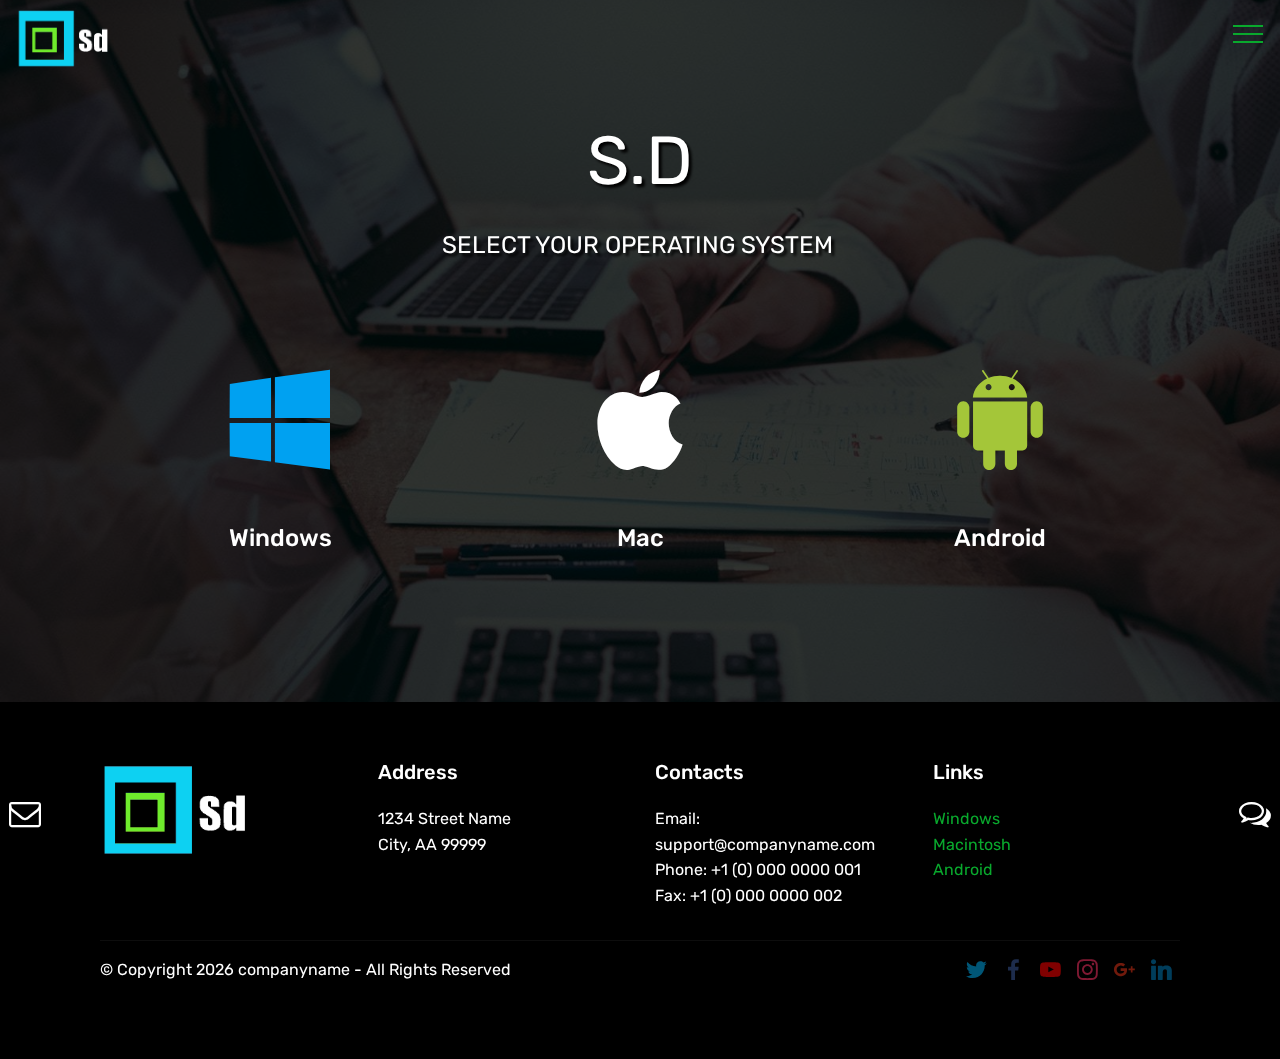
<file: index.html>
<!DOCTYPE html>
<html lang="en">
<head>
  <!-- Site made with Mobirise Website Builder v4.2.3, https://mobirise.com -->
  <meta charset="UTF-8">
  <meta http-equiv="X-UA-Compatible" content="IE=edge">
  <meta name="generator" content="Mobirise v4.2.3, mobirise.com">
  <meta name="viewport" content="width=device-width, initial-scale=1">
  <link rel="shortcut icon" href="assets/images/logo-422x272.png" type="image/x-icon">
  <meta name="description" content="">
  <title>Home</title>
  <link rel="stylesheet" href="assets/web/assets/mobirise-icons/mobirise-icons.css">
  <link rel="stylesheet" href="assets/font-awesome/css/font-awesome.min.css">
  <link rel="stylesheet" href="assets/mobirise/css/icon-bar.css">
  <link rel="stylesheet" href="assets/tether/tether.min.css">
  <link rel="stylesheet" href="assets/bootstrap/css/bootstrap.min.css">
  <link rel="stylesheet" href="assets/bootstrap/css/bootstrap-grid.min.css">
  <link rel="stylesheet" href="assets/bootstrap/css/bootstrap-reboot.min.css">
  <link rel="stylesheet" href="assets/socicon/css/styles.css">
  <link rel="stylesheet" href="assets/animate.css/animate.min.css">
  <link rel="stylesheet" href="assets/dropdown/css/style.css">
  <link rel="stylesheet" href="assets/theme/css/style.css">
  <link rel="stylesheet" href="assets/mobirise/css/mbr-additional.css" type="text/css">
  <style>
  .pb-3{text-shadow: 3px 3px 3px #000000;/* FF3.5+, Opera 9+, Saf1+, Chrome, IE10 */}
  #form1-1w{display:none;}
  .btn-primary {
    box-shadow: 0 2px 5px 0 rgba(0, 0, 0, 0.6), 0 2px 10px 0 rgba(0, 0, 0, 0.5);
  }
  </style>
</head>
<body>
<section class="menu cid-qtNk8YxMb2" once="menu" id="menu1-g" data-rv-view="500">
    <!--Start of navigation-->
    <nav class="navbar navbar-expand beta-menu navbar-dropdown align-items-center navbar-fixed-top collapsed bg-color transparent">
        <button class="navbar-toggler navbar-toggler-right" type="button" data-toggle="collapse" data-target="#navbarSupportedContent" aria-controls="navbarSupportedContent" aria-expanded="false" aria-label="Toggle navigation">
            <div class="hamburger">
                <span></span>
                <span></span>
                <span></span>
                <span></span>
            </div>
        </button>
        <div class="menu-logo">
            <div class="navbar-brand">
                <span class="navbar-logo">
                    <a href="index.html">
                         <img src="assets/images/logo-422x272.png" alt="logo" title="" media-simple="true" style="height: 3.8rem;">
                    </a>
                </span>

            </div>
        </div>
        <div class="collapse navbar-collapse" id="navbarSupportedContent">
            <ul class="navbar-nav nav-dropdown" data-app-modern-menu="true">
			    <li class="nav-item">
                    <a class="nav-link link text-white display-7" href="index.html">
                    HOME
					</a>
                </li>
                <li class="nav-item">
                    <a class="nav-link link text-white display-7" href="">
                    ABOUT US
					</a>
                </li>
				<li class="nav-item dropdown">
				    <a class="nav-link link text-white display-7" href="windows.html" data-toggle="dropdown-submenu" aria-expanded="false">
					DOWNLOADS
					</a>
					<div class="dropdown-menu">
					<a class="text-white dropdown-item display-7" href="windows.html">
					<span class="socicon socicon-windows mbr-iconfont mbr-iconfont-btn" style="color: rgb(0, 161, 241);">
					</span>WINDOWS
					</a>
					<a class="text-white dropdown-item display-7" href="mac.html" aria-expanded="false">
					<span class="socicon socicon-apple mbr-iconfont mbr-iconfont-btn">
					</span>MAC</a>
					<a class="text-white dropdown-item display-7" href="android.html" aria-expanded="false">
					<span class="socicon socicon-android mbr-iconfont mbr-iconfont-btn" style="color: rgb(164, 198, 57);">
					</span>ANDROID</a>
					</div>
				</li>
			</ul>
            <div class="navbar-buttons mbr-section-btn">
			        <a class="btn btn-sm btn-primary display-4 register" href="register.html">
			           <span class="mbri-user mbr-iconfont mbr-iconfont-btn">
			           </span>REGISTER</a>
			        <a class="btn btn-sm btn-primary display-4 login" href="login.html" >
			           <span class="mbri-lock mbr-iconfont mbr-iconfont-btn">
			           </span>LOGIN
                    </a>
			</div>
        </div>
    </nav>
</section><!--End of navigation-->


<!--Header section with icons start here-->
<section class="header12 cid-qtT2keyDug mbr-parallax-background" id="header12-s" data-rv-view="497">
    <div class="mbr-overlay" style="opacity: 0.8; background-color: rgb(0, 0, 0);"></div>
    <div class="container  ">
            <div class="media-container">
                <div class="col-md-12 align-center">
                    <h1 class="mbr-section-title pb-3 mbr-white mbr-bold mbr-fonts-style display-1"><span style="font-weight: normal;">S.D</span></h1>
                    <p class="mbr-text pb-3 mbr-white mbr-fonts-style display-5">SELECT YOUR OPERATING SYSTEM&nbsp;</p>


                    <div class="icons-media-container mbr-white">
                        <div class="card col-12 col-md-6 col-lg-4">
                            <div class="icon-block">
                            <a href="windows.html">
                                <span class="mbr-iconfont socicon-windows socicon" style="font-size: 100px; color: rgb(0, 161, 241);" media-simple="true"></span>
                            </a>
                            </div>
                            <h5 class="mbr-fonts-style display-5">Windows</h5>
                        </div>

                        <div class="card col-12 col-md-6 col-lg-4">
                            <div class="icon-block">
                                <a href="mac.html">
                                    <span class="mbr-iconfont socicon-apple socicon" style="font-size: 100px;" media-simple="true"></span>
                                </a>
                            </div>
                            <h5 class="mbr-fonts-style display-5">Mac</h5>
                        </div>

                        <div class="card col-12 col-md-6 col-lg-4">
                            <div class="icon-block">
                                <a href="android.html">
                                    <span class="mbr-iconfont socicon-android socicon" style="font-size: 100px; color: rgb(164, 198, 57);" media-simple="true"></span>
                                </a>
                            </div>
                            <h5 class="mbr-fonts-style display-5">Android</h5>
                        </div>


                    </div>
                </div>
            </div>
    </div>
</section><!--Header section ends here-->
<div class="icon-bar-chat">
   <a href="javascript:void(0)" class="active"><i class="fa fa-comments-o"></i></a>
</div>

<div class="icon-bar-contact">
   <a href="#form1-1w" class="active" onclick="ShowContactForm();"><i class="fa fa-envelope-o"></i></a>
</div>

<!--Contact us section start here-->
<!--<section class="mbr-section content8 cid-qxcYKEKZ7b" id="content8-1h" data-rv-view="502">
    <div class="container">
        <div class="media-container-row title">
            <div class="col-12 col-md-8">
                <div class="mbr-section-btn align-center">
				<a class="btn btn-primary display-4" id="contactForm" href="#form1-1w" onclick="ShowContactForm();">
				<span class="socicon socicon-mail mbr-iconfont mbr-iconfont-btn">
				</span>CONTACT US</a>
				</div>
            </div>
        </div>
    </div>
</section>-->

<section class="mbr-section form1 cid-qxt2sngyom" id="form1-1w" data-rv-view="503">
    <div class="mbr-overlay" style="opacity: 0.7; background-color: rgb(0, 0, 0);">
    </div>
    <div class="container">
        <div class="row justify-content-center">
            <div class="title col-12 col-lg-8">

            </div>
        </div>
    </div>
    <div class="container">
        <div class="row justify-content-center">
            <div class="media-container-column col-lg-8" data-form-type="formoid">
                    <div data-form-alert="" hidden="">Thanks for filling out the form!</div>

                    <form class="mbr-form" action="" method="post" data-form-title="Mobirise Form">
					<input type="hidden" data-form-email="true" value="Z6CwLveFqrdWe+sXjG++YWFVdBclC4zcd7SFCq1+9g9+4HnWiTmYChO+G+c7eb9nnw83s6ujvsJVjMD3xcFv5K6H+hA8KxF3Ay0UrXFfOOOgAM05I9WrIUtcRy6gMKWQ">
                        <div class="row row-sm-offset">
                            <div class="col-md-4 multi-horizontal" data-for="name">
                                <div class="form-group">
                                    <label class="form-control-label mbr-fonts-style display-7" for="name-form1-1w">Name</label>
                                    <input type="text" class="form-control" name="name" data-form-field="Name" required="" id="name-form1-1w">
                                </div>
                            </div>
                            <div class="col-md-4 multi-horizontal" data-for="email">
                                <div class="form-group">
                                    <label class="form-control-label mbr-fonts-style display-7" for="email-form1-1w">Email</label>
                                    <input type="email" class="form-control" name="email" data-form-field="Email" required="" id="email-form1-1w">
                                </div>
                            </div>

                        </div>
                        <div class="form-group" data-for="message">
                            <label class="form-control-label mbr-fonts-style display-7" for="message-form1-1w">Message</label>
                            <textarea type="text" class="form-control" name="message" rows="7" data-form-field="Message" required="" id="message-form1-1w"></textarea>
                        </div>

                        <span class="input-group-btn"><button href="" type="submit" class="btn btn-primary btn-form display-4">SUBMIT</button></span>
                    </form>
            </div>
        </div>
    </div>
</section><!--Contact us button section ends here-->

<!-- footer-->
<section class="cid-qxtiBKtsIv" id="footer1-1z" data-rv-view="506">
    <div class="container">
        <div class="media-container-row content text-white">
            <div class="col-12 col-md-3">
                <div class="media-wrap">
                    <a href="index.html">
                        <img src="assets/images/logo-422x272.png" alt="Mobirise" title="" media-simple="true">
                    </a>
                </div>
            </div>
            <div class="col-12 col-md-3 mbr-fonts-style display-7">
                <h5 class="pb-3">
                    Address
                </h5>
                <p class="mbr-text">
                    1234 Street Name
                    <br>City, AA 99999
                </p>
            </div>
            <div class="col-12 col-md-3 mbr-fonts-style display-7">
                <h5 class="pb-3">
                    Contacts
                </h5>
                <p class="mbr-text">
                    Email: support@companyname.com
                    <br>Phone: +1 (0) 000 0000 001
                    <br>Fax: +1 (0) 000 0000 002
                </p>
            </div>
            <div class="col-12 col-md-3 mbr-fonts-style display-7">
                <h5 class="pb-3">
                    Links
                </h5>
                <p class="mbr-text">
                    <a class="text-primary" href="windows.html">Windows</a>
                    <br><a class="text-primary" href="mac.html">Macintosh</a>
                    <br><a class="text-primary" href="android.html">Android</a>
                </p>
            </div>
        </div>
        <div class="footer-lower">
            <div class="media-container-row">
                <div class="col-sm-12">
                    <hr>
                </div>
            </div>
            <div class="media-container-row mbr-white">
                <div class="col-sm-6 copyright">
                    <p class="mbr-text mbr-fonts-style display-7">
                        <script type="text/javascript">
                         <!--
                         document.writeln('&copy;');
                         document.writeln('Copyright');
                         document.writeln(' ');
                         document.write(new Date().getFullYear());
                         document.writeln(' ');
                         document.writeln('companyname');

                         document.writeln('-');
                         document.writeln('All Rights Reserved ');
                         //-->
                        </script>
                    </p>

                </div>
                <div class="col-md-6">
                    <div class="social-list align-right">
                        <div class="soc-item">
                            <a href="" target="_blank">
                                <span class="mbr-iconfont mbr-iconfont-social socicon-twitter socicon" style="color: rgb(0, 172, 237);" media-simple="true"></span>
                            </a>
                        </div>
                        <div class="soc-item">
                            <a href="" target="_blank">
                                <span class="mbr-iconfont mbr-iconfont-social socicon-facebook socicon" style="color: rgb(59, 89, 152);" media-simple="true"></span>
                            </a>
                        </div>
                        <div class="soc-item">
                            <a href="" target="_blank">
                                <span class="mbr-iconfont mbr-iconfont-social socicon-youtube socicon" style="color: rgb(255, 0, 0);" media-simple="true"></span>
                            </a>
                        </div>
                        <div class="soc-item">
                            <a href="" target="_blank">
                                <span class="mbr-iconfont mbr-iconfont-social socicon-instagram socicon" style="color: rgb(255, 51, 102);" media-simple="true"></span>
                            </a>
                        </div>
                        <div class="soc-item">
                            <a href="" target="_blank">
                                <span class="mbr-iconfont mbr-iconfont-social socicon-googleplus socicon" style="color: rgb(225, 53, 24);" media-simple="true"></span>
                            </a>
                        </div>
                        <div class="soc-item">
                            <a href="" target="_blank">
                                <span class="mbr-iconfont mbr-iconfont-social socicon-linkedin socicon" style="color: rgb(0, 123, 182);" media-simple="true"></span>
                            </a>
                        </div>
                    </div>
                </div>
            </div>
        </div>
    </div>
</section><!-- End of footer section-->


  <script src="assets/web/assets/jquery/jquery.min.js"></script>
  <script src="assets/popper/popper.min.js"></script>
  <script src="assets/tether/tether.min.js"></script>
  <script src="assets/bootstrap/js/bootstrap.min.js"></script>
  <script src="assets/smooth-scroll/smooth-scroll.js"></script>
  <!--<script src="assets/cookies-alert-plugin/cookies-alert-core.js"></script>
  <script src="assets/cookies-alert-plugin/cookies-alert-script.js"></script>-->
  <script src="assets/viewport-checker/jquery.viewportchecker.js"></script>
  <script src="assets/dropdown/js/script.min.js"></script>
  <script src="assets/touch-swipe/jquery.touch-swipe.min.js"></script>
  <script src="assets/jarallax/jarallax.min.js"></script>
  <script src="assets/theme/js/script.js"></script>
  <script src="assets/formoid/formoid.min.js"></script>
  <script>
 function ShowContactForm(){
    $(document).ready(function(){
		   $(".form1").slideDown("slow").delay(500);  /*This shows the form when the contact us button is clicked */
		});
	}
  </script>
  <!--
  <input name="animation" type="hidden">
  <input name="cookieData" type="hidden" data-cookie-text="We use cookies to give you the best experience. Read our <a href='privacy.html'>cookie policy</a>.">-->
  </body>
</html>
</file>
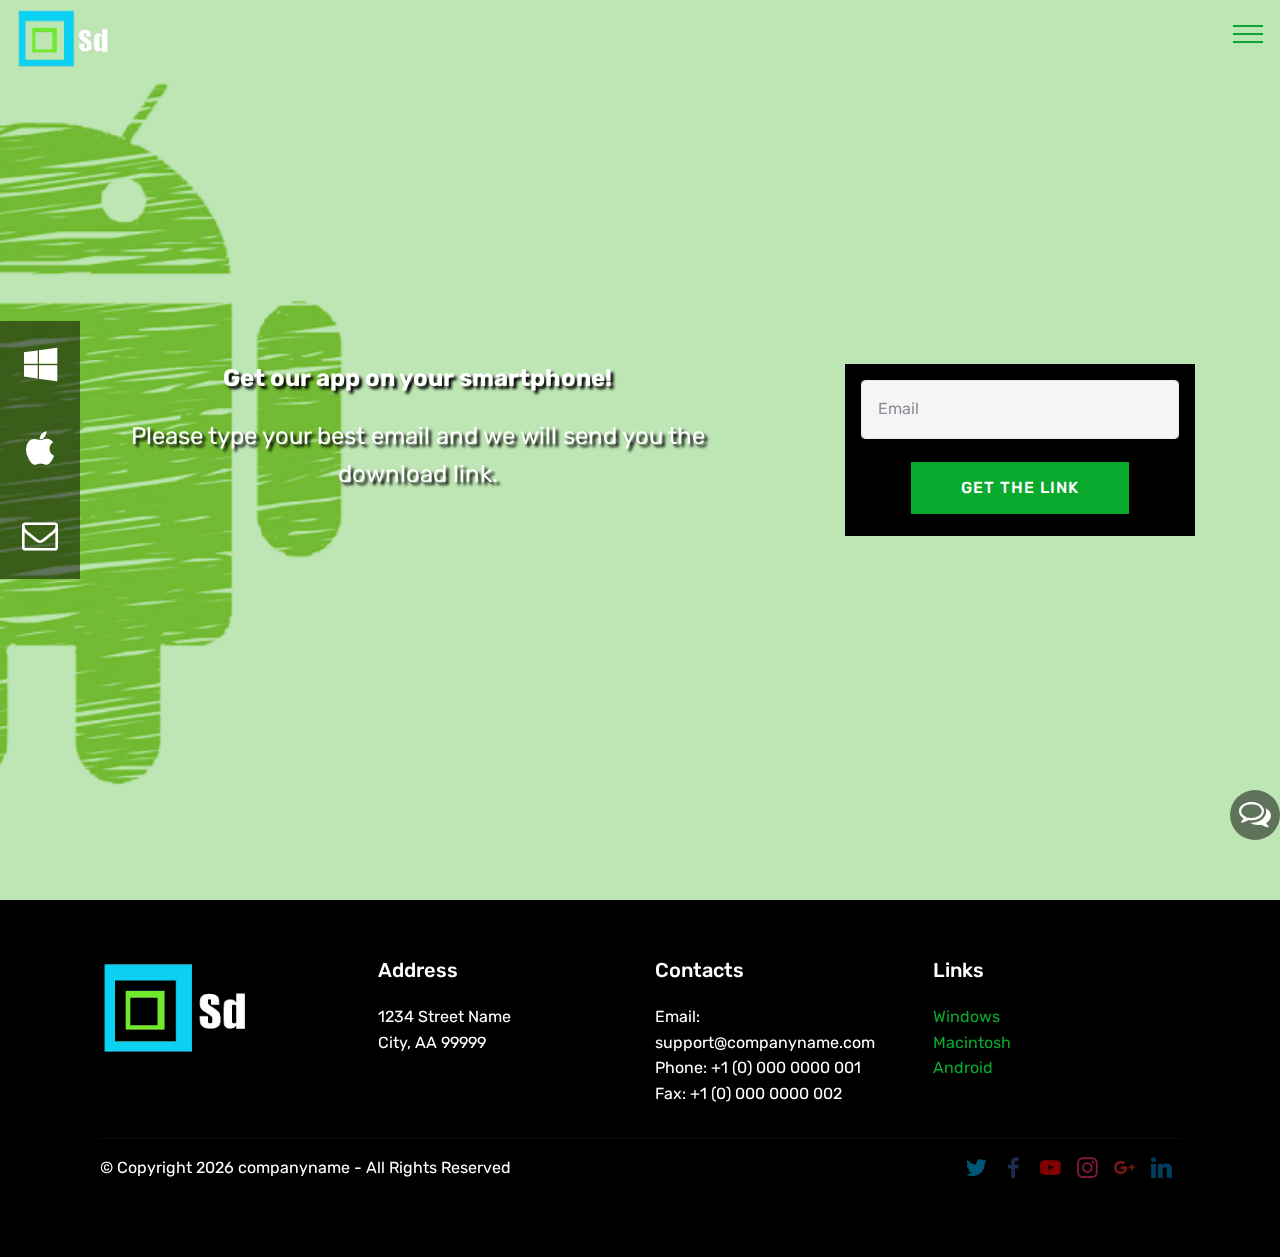
<file: android.html>
<!DOCTYPE html>
<html lang="en">
<head>
  <!-- Site made with Mobirise Website Builder v4.2.3, https://mobirise.com -->
  <meta charset="UTF-8">
  <meta http-equiv="X-UA-Compatible" content="IE=edge">
  <meta name="generator" content="Mobirise v4.2.3, mobirise.com">
  <meta name="viewport" content="width=device-width, initial-scale=1">
  <link rel="shortcut icon" href="assets/images/logo-422x272.png" type="image/x-icon">
  <meta name="description" content="">
  <title>android</title>
  <link rel="stylesheet" href="assets/web/assets/mobirise-icons/mobirise-icons.css">
  <link rel="stylesheet" href="assets/font-awesome/css/font-awesome.min.css">
  <link rel="stylesheet" href="assets/mobirise/css/icon-bar.css">
  <link rel="stylesheet" href="assets/tether/tether.min.css">
  <link rel="stylesheet" href="assets/bootstrap/css/bootstrap.min.css">
  <link rel="stylesheet" href="assets/bootstrap/css/bootstrap-grid.min.css">
  <link rel="stylesheet" href="assets/bootstrap/css/bootstrap-reboot.min.css">
  <link rel="stylesheet" href="assets/socicon/css/styles.css">
  <link rel="stylesheet" href="assets/animate.css/animate.min.css">
  <link rel="stylesheet" href="assets/dropdown/css/style.css">
  <link rel="stylesheet" href="assets/theme/css/style.css">
  <link rel="stylesheet" href="assets/mobirise/css/mbr-additional.css" type="text/css">
  <style>
  .mbr-white{text-shadow: 3px 3px 3px #000000;/* FF3.5+, Opera 9+, Saf1+, Chrome, IE10 */}
  #form1-1w{display:none;}
  @media only screen and (min-device-width: 320px) and (max-device-width: 1024px){
   .icon-bar{
       width: 100%;
       height: 100px;
       align-items: center;
       background: transparent;
       display: flex;
       position: absolute;
       right: 0;
       top: 500px;
   }
   @media only screen and (max-device-width: 768px) and (orientation:landscape){
       .icon-bar{
           display: none;
           }
       }
  </style>


</head>
<body>
<section class="menu cid-qtNk8YxMb2" once="menu" id="menu1-g" data-rv-view="500">
    <!--Start of navigation-->
    <nav class="navbar navbar-expand beta-menu navbar-dropdown align-items-center navbar-fixed-top collapsed bg-color transparent">
        <button class="navbar-toggler navbar-toggler-right" type="button" data-toggle="collapse" data-target="#navbarSupportedContent" aria-controls="navbarSupportedContent" aria-expanded="false" aria-label="Toggle navigation">
            <div class="hamburger">
                <span></span>
                <span></span>
                <span></span>
                <span></span>
            </div>
        </button>
        <div class="menu-logo">
            <div class="navbar-brand">
                <span class="navbar-logo">
                    <a href="index.html">
                         <img src="assets/images/logo-422x272.png" alt="logo" title="" media-simple="true" style="height: 3.8rem;">
                    </a>
                </span>
                
            </div>
        </div>
        <div class="collapse navbar-collapse" id="navbarSupportedContent">
            <ul class="navbar-nav nav-dropdown" data-app-modern-menu="true">
			    <li class="nav-item">
                    <a class="nav-link link text-white display-7" href="index.html">
                    HOME
					</a>
                </li>
                <li class="nav-item">
                    <a class="nav-link link text-white display-7" href="">
                    ABOUT US
					</a>
                </li>
				<li class="nav-item dropdown">
				    <a class="nav-link link text-white display-7" href="windows.html" data-toggle="dropdown-submenu" aria-expanded="false">
					DOWNLOADS
					</a>
					<div class="dropdown-menu">
					<a class="text-white dropdown-item display-7" href="windows.html">
					<span class="socicon socicon-windows mbr-iconfont mbr-iconfont-btn" style="color: rgb(0, 161, 241);">
					</span>WINDOWS
					</a>
					<a class="text-white dropdown-item display-7" href="mac.html" aria-expanded="false">
					<span class="socicon socicon-apple mbr-iconfont mbr-iconfont-btn">
					</span>MAC</a>
					<a class="text-white dropdown-item display-7" href="android.html" aria-expanded="false">
					<span class="socicon socicon-android mbr-iconfont mbr-iconfont-btn" style="color: rgb(164, 198, 57);">
					</span>ANDROID</a>
					</div>
				</li>
                <li class="nav-item">
                    <a class="nav-link link text-white display-7" href="#form1-1w" onclick="ShowContactForm();">
                    CONTACT US
					</a>
                </li>
			</ul>
            <div class="navbar-buttons mbr-section-btn">
			        <a class="btn btn-sm btn-primary display-4 register" href="register.html" target="_blank">
			           <span class="mbri-user mbr-iconfont mbr-iconfont-btn">
			           </span>REGISTER</a> 
			        <a class="btn btn-sm btn-primary display-4 login" href="login.html">
			           <span class="mbri-lock mbr-iconfont mbr-iconfont-btn">
			           </span>LOGIN
                    </a>
			</div>
        </div>
    </nav>
</section><!--End of navigation-->


<!--Header section start here-->
<section class="cid-qxgvmTQ237 mbr-fullscreen mbr-parallax-background" id="header15-1u" data-rv-view="527">
    <div class="mbr-overlay" style="opacity: 0.3; background-color: rgb(40, 173, 8);"></div>

    <div class="container align-right">
<div class="row">
    <div class="mbr-white col-lg-8 col-md-7 content-container">
        <h1 class="mbr-section-title mbr-bold pb-3 mbr-fonts-style display-5">Get our app on your smartphone!</h1>
        <p class="mbr-text pb-3 mbr-fonts-style display-5">Please type your best email and we will send you the download link.</p>
    </div>
    <div class="col-lg-4 col-md-5">
    <div class="form-container">
        <div class="media-container-column" data-form-type="formoid">
            <div data-form-alert="" hidden="" class="align-center">Thanks for filling out the form! Please check your inbox.</div>
            <form class="mbr-form" action="https://mobirise.com/" method="post" data-form-title="Mobirise Form"><input type="hidden" data-form-email="true" value="cmQsgIJc5BHnmorORFC6URzUXVUUqSRTxLigSP++r8P4y4xoMjUJ9EnaEUOghOHOuU8Ogm2t1Fydfzy18Wyybsoazw1Bt0a+z0t+8egGDGvsVVCQT84mbMJYHe+NqdpJ">
                
                <div data-for="email">
                    <div class="form-group">
                        <input type="email" class="form-control px-3" name="email" data-form-field="Email" placeholder="Email" required="" id="email-header15-1u">
                    </div>
                </div>
                
                
                <span class="input-group-btn"><button href="" type="submit" class="btn btn-form btn-primary display-4 email-link">GET THE LINK</button></span>
            </form>
        </div>
    </div>
    </div>
</div>
    </div>
 <div class="icon-bar">
        <a href="windows.html" class="active"><i class="fa fa-windows"></i></a>
        <a href="mac.html"><i class="fa fa-apple"></i></a>
        <a href="#form1-1w" onclick="ShowContactForm();" class="active"><i class="fa fa-envelope-o"></i></a>
    </div>
</section><!--Header section ends here-->

<div class="icon-bar-chat">
   <a href="javascript:void(0)" class="active"><i class="fa fa-comments-o"></i></a>
</div>

<!--Contact us section starts here-->
<section class="mbr-section form1 cid-qxt2sngyom" id="form1-1w" data-rv-view="503">
    <div class="mbr-overlay" style="opacity: 0.7; background-color: rgb(0, 0, 0);">
    </div>
    <div class="container">
        <div class="row justify-content-center">
            <div class="title col-12 col-lg-8">

            </div>
        </div>
    </div>
    <div class="container">
        <div class="row justify-content-center">
            <div class="media-container-column col-lg-8" data-form-type="formoid">
                    <div data-form-alert="" hidden="">Thanks for filling out the form!</div>

                    <form class="mbr-form" action="" method="post" data-form-title="Mobirise Form">
					<input type="hidden" data-form-email="true" value="Z6CwLveFqrdWe+sXjG++YWFVdBclC4zcd7SFCq1+9g9+4HnWiTmYChO+G+c7eb9nnw83s6ujvsJVjMD3xcFv5K6H+hA8KxF3Ay0UrXFfOOOgAM05I9WrIUtcRy6gMKWQ">
                        <div class="row row-sm-offset">
                            <div class="col-md-4 multi-horizontal" data-for="name">
                                <div class="form-group">
                                    <label class="form-control-label mbr-fonts-style display-7" for="name-form1-1w">Name</label>
                                    <input type="text" class="form-control" name="name" data-form-field="Name" required="" id="name-form1-1w">
                                </div>
                            </div>
                            <div class="col-md-4 multi-horizontal" data-for="email">
                                <div class="form-group">
                                    <label class="form-control-label mbr-fonts-style display-7" for="email-form1-1w">Email</label>
                                    <input type="email" class="form-control" name="email" data-form-field="Email" required="" id="email-form1-1w">
                                </div>
                            </div>

                        </div>
                        <div class="form-group" data-for="message">
                            <label class="form-control-label mbr-fonts-style display-7" for="message-form1-1w">Message</label>
                            <textarea type="text" class="form-control" name="message" rows="7" data-form-field="Message" required="" id="message-form1-1w"></textarea>
                        </div>

                        <span class="input-group-btn"><button href="" type="submit" class="btn btn-primary btn-form display-4">SUBMIT</button></span>
                    </form>
            </div>
        </div>
    </div>
</section><!--Contact us section ends here-->

<!-- footer-->
<section class="cid-qxtiBKtsIv" id="footer1-1z" data-rv-view="506">
    <div class="container">
        <div class="media-container-row content text-white">
            <div class="col-12 col-md-3">
                <div class="media-wrap">
                    <a href="index.html">
                        <img src="assets/images/logo-422x272.png" alt="Mobirise" title="" media-simple="true">
                    </a>
                </div>
            </div>
            <div class="col-12 col-md-3 mbr-fonts-style display-7">
                <h5 class="pb-3">
                    Address
                </h5>
                <p class="mbr-text">
                    1234 Street Name
                    <br>City, AA 99999
                </p>
            </div>
            <div class="col-12 col-md-3 mbr-fonts-style display-7">
                <h5 class="pb-3">
                    Contacts
                </h5>
                <p class="mbr-text">
                    Email: support@companyname.com
                    <br>Phone: +1 (0) 000 0000 001
                    <br>Fax: +1 (0) 000 0000 002
                </p>
            </div>
            <div class="col-12 col-md-3 mbr-fonts-style display-7">
                <h5 class="pb-3">
                    Links
                </h5>
                <p class="mbr-text">
                    <a class="text-primary" href="windows.html">Windows</a>
                    <br><a class="text-primary" href="mac.html">Macintosh</a>
                    <br><a class="text-primary" href="android.html">Android</a>
                </p>
            </div>
        </div>
        <div class="footer-lower">
            <div class="media-container-row">
                <div class="col-sm-12">
                    <hr>
                </div>
            </div>
            <div class="media-container-row mbr-white">
                <div class="col-sm-6 copyright">
                    <p class="mbr-text mbr-fonts-style display-7">
                        <script type="text/javascript">
                         <!--
                         document.writeln('&copy;');
                         document.writeln('Copyright');
                         document.writeln(' ');
                         document.write(new Date().getFullYear());
                         document.writeln(' ');
                         document.writeln('companyname');

                         document.writeln('-');
                         document.writeln('All Rights Reserved ');
                         //-->
                        </script>
                    </p>
                </div>
                <div class="col-md-6">
                    <div class="social-list align-right">
                        <div class="soc-item">
                            <a href="" target="_blank">
                                <span class="mbr-iconfont mbr-iconfont-social socicon-twitter socicon" style="color: rgb(0, 172, 237);" media-simple="true"></span>
                            </a>
                        </div>
                        <div class="soc-item">
                            <a href="" target="_blank">
                                <span class="mbr-iconfont mbr-iconfont-social socicon-facebook socicon" style="color: rgb(59, 89, 152);" media-simple="true"></span>
                            </a>
                        </div>
                        <div class="soc-item">
                            <a href="" target="_blank">
                                <span class="mbr-iconfont mbr-iconfont-social socicon-youtube socicon" style="color: rgb(255, 0, 0);" media-simple="true"></span>
                            </a>
                        </div>
                        <div class="soc-item">
                            <a href="" target="_blank">
                                <span class="mbr-iconfont mbr-iconfont-social socicon-instagram socicon" style="color: rgb(255, 51, 102);" media-simple="true"></span>
                            </a>
                        </div>
                        <div class="soc-item">
                            <a href="" target="_blank">
                                <span class="mbr-iconfont mbr-iconfont-social socicon-googleplus socicon" style="color: rgb(225, 53, 24);" media-simple="true"></span>
                            </a>
                        </div>
                        <div class="soc-item">
                            <a href="" target="_blank">
                                <span class="mbr-iconfont mbr-iconfont-social socicon-linkedin socicon" style="color: rgb(0, 123, 182);" media-simple="true"></span>
                            </a>
                        </div>
                    </div>
                </div>
            </div>
        </div>
    </div>
</section><!-- End of footer section-->


  <script src="assets/web/assets/jquery/jquery.min.js"></script>
  <script src="assets/popper/popper.min.js"></script>
  <script src="assets/tether/tether.min.js"></script>
  <script src="assets/bootstrap/js/bootstrap.min.js"></script>
  <script src="assets/smooth-scroll/smooth-scroll.js"></script>
  <!--<script src="assets/cookies-alert-plugin/cookies-alert-core.js"></script>
  <script src="assets/cookies-alert-plugin/cookies-alert-script.js"></script>-->
  <script src="assets/touch-swipe/jquery.touch-swipe.min.js"></script>
  <script src="assets/viewport-checker/jquery.viewportchecker.js"></script>
  <script src="assets/jarallax/jarallax.min.js"></script>
  <script src="assets/dropdown/js/script.min.js"></script>
  <script src="assets/theme/js/script.js"></script>
  <script src="assets/formoid/formoid.min.js"></script>
  <script>
 function ShowContactForm(){
    $(document).ready(function(){
		   $(".form1").slideDown("slow").delay(500); /*This shows the form when the contact us link is clicked */
		});
	}
  </script>
  <!--
  <input name="animation" type="hidden">
  <input name="cookieData" type="hidden" data-cookie-text="We use cookies to give you the best experience. Read our <a href='privacy.html'>cookie policy</a>.">-->
  </body>
</html>
</file>
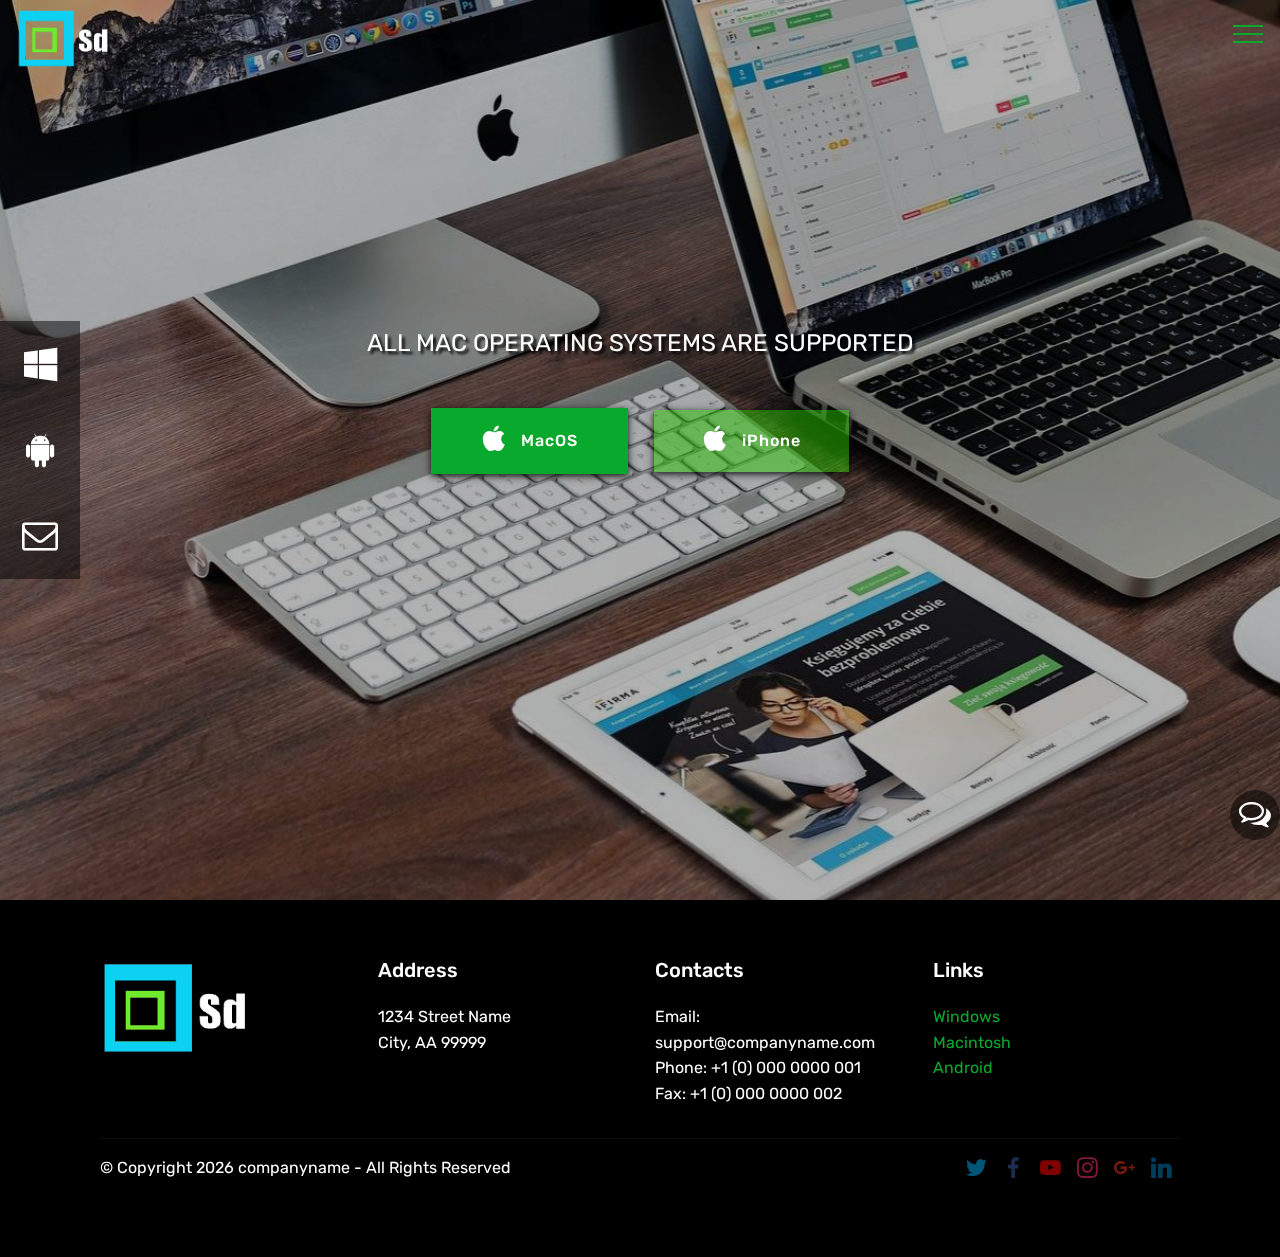
<file: mac.html>
<!DOCTYPE html>
<html lang="en">
<head>
  <!-- Site made with Mobirise Website Builder v4.2.3, https://mobirise.com -->
  <meta charset="UTF-8">
  <meta http-equiv="X-UA-Compatible" content="IE=edge">
  <meta name="generator" content="Mobirise v4.2.3, mobirise.com">
  <meta name="viewport" content="width=device-width, initial-scale=1">
  <link rel="shortcut icon" href="assets/images/logo-422x272.png" type="image/x-icon">
  <meta name="description" content="">
  <title>mac</title>
  <link rel="stylesheet" href="assets/web/assets/mobirise-icons/mobirise-icons.css">
  <link rel="stylesheet" href="assets/font-awesome/css/font-awesome.min.css">
  <link rel="stylesheet" href="assets/mobirise/css/icon-bar.css">
  <link rel="stylesheet" href="assets/tether/tether.min.css">
  <link rel="stylesheet" href="assets/bootstrap/css/bootstrap.min.css">
  <link rel="stylesheet" href="assets/bootstrap/css/bootstrap-grid.min.css">
  <link rel="stylesheet" href="assets/bootstrap/css/bootstrap-reboot.min.css">
  <link rel="stylesheet" href="assets/socicon/css/styles.css">
  <link rel="stylesheet" href="assets/animate.css/animate.min.css">
  <link rel="stylesheet" href="assets/dropdown/css/style.css">
  <link rel="stylesheet" href="assets/theme/css/style.css">
  <link rel="stylesheet" href="assets/mobirise/css/mbr-additional.css" type="text/css">
  <style>
  .mbr-white{text-shadow: 3px 3px 3px #000000;/* FF3.5+, Opera 9+, Saf1+, Chrome, IE10 */}
  #form1-1w{display:none;}
  .btn-primary {
   box-shadow: 0 2px 5px 0 rgba(0, 0, 0, 0.6), 0 2px 10px 0 rgba(0, 0, 0, 0.5);
  }
  </style>
</head>
<body>
<section class="menu cid-qtNk8YxMb2" once="menu" id="menu1-g" data-rv-view="500">
    <!--Start of navigation-->
    <nav class="navbar navbar-expand beta-menu navbar-dropdown align-items-center navbar-fixed-top collapsed bg-color transparent">
        <button class="navbar-toggler navbar-toggler-right" type="button" data-toggle="collapse" data-target="#navbarSupportedContent" aria-controls="navbarSupportedContent" aria-expanded="false" aria-label="Toggle navigation">
            <div class="hamburger">
                <span></span>
                <span></span>
                <span></span>
                <span></span>
            </div>
        </button>
        <div class="menu-logo">
            <div class="navbar-brand">
                <span class="navbar-logo">
                    <a href="index.html">
                         <img src="assets/images/logo-422x272.png" alt="logo" title="" media-simple="true" style="height: 3.8rem;">
                    </a>
                </span>
                
            </div>
        </div>
        <div class="collapse navbar-collapse" id="navbarSupportedContent">
            <ul class="navbar-nav nav-dropdown" data-app-modern-menu="true">
			    <li class="nav-item">
                    <a class="nav-link link text-white display-7" href="index.html">
                    HOME
					</a>
                </li>
                <li class="nav-item">
                    <a class="nav-link link text-white display-7" href="">
                    ABOUT US
					</a>
                </li>
				<li class="nav-item dropdown">
				    <a class="nav-link link text-white display-7" href="windows.html" data-toggle="dropdown-submenu" aria-expanded="false">
					DOWNLOADS
					</a>
					<div class="dropdown-menu">
					<a class="text-white dropdown-item display-7" href="windows.html">
					<span class="socicon socicon-windows mbr-iconfont mbr-iconfont-btn" style="color: rgb(0, 161, 241);">
					</span>WINDOWS
					</a>
					<a class="text-white dropdown-item display-7" href="mac.html" aria-expanded="false">
					<span class="socicon socicon-apple mbr-iconfont mbr-iconfont-btn">
					</span>MAC</a>
					<a class="text-white dropdown-item display-7" href="android.html" aria-expanded="false">
					<span class="socicon socicon-android mbr-iconfont mbr-iconfont-btn" style="color: rgb(164, 198, 57);">
					</span>ANDROID</a>
					</div>
				</li>
                <li class="nav-item">
                    <a class="nav-link link text-white display-7" href="#form1-1w" onclick="ShowContactForm();">
                    CONTACT US
					</a>
                </li>
			</ul>
            <div class="navbar-buttons mbr-section-btn">
			        <a class="btn btn-sm btn-primary display-4 register" href="register.html" target="_blank">
			           <span class="mbri-user mbr-iconfont mbr-iconfont-btn">
			           </span>REGISTER</a> 
			        <a class="btn btn-sm btn-primary display-4 login" href="login.html">
			           <span class="mbri-lock mbr-iconfont mbr-iconfont-btn">
			           </span>LOGIN
                    </a>
			</div>
        </div>
    </nav>
</section><!--End of navigation-->


<!--Header start here-->
<section class="header12 cid-qxge8R4Xf9 mbr-fullscreen mbr-parallax-background" id="header12-1p" data-rv-view="519">
    <div class="mbr-overlay" style="opacity: 0.3; background-color: rgb(0, 0, 0);">
    </div>

    <div class="container-fluid">
            <div class="media-container">
                <div class="col-lg-12 align-center">

                    <p class="mbr-text pb-3 mbr-white mbr-fonts-style display-5">ALL MAC OPERATING SYSTEMS ARE SUPPORTED</p>
                    <div class="mbr-section-btn align-center py-2">
					<a class="btn btn-md btn-primary display-4" href="assets/download/mac-os.html" target="_blank">
					<span class="socicon socicon-apple mbr-iconfont mbr-iconfont-btn" style="color: rgb(255, 255, 255);">
					</span>MacOS</a>
                    <a class="btn btn-md btn-primary display-4 btn-disabled" href="#" target="_blank">
                    <span class="socicon socicon-apple mbr-iconfont mbr-iconfont-btn" style="color: rgb(255, 255, 255);">
					</span>iPhone</a>

					</div>

                    <div class="icons-media-container mbr-white">
                        <div class="card col-12 col-md-6 col-lg-3">
                            
                            
                        </div>

                        <div class="card col-12 col-md-6 col-lg-3">
                            
                            
                        </div>

                        <div class="card col-12 col-md-6 col-lg-3">
                            
                            
                        </div>

                        <div class="card col-12 col-md-6 col-lg-3">
                            
                            
                        </div>
                    </div>
                </div>
            </div>
    </div>
    <div class="icon-bar">
        <a href="windows.html" class="active"><i class="fa fa-windows"></i></a>
        <a href="android.html"><i class="fa fa-android"></i></a>
        <a href="#form1-1w" onclick="ShowContactForm();" class="active"><i class="fa fa-envelope-o"></i></a>
    </div>
</section><!--Header section ends here-->
<div class="icon-bar-chat">
   <a href="javascript:void(0)" class="active"><i class="fa fa-comments-o"></i></a>
</div>

<!--Contact us section starts here-->
<section class="mbr-section form1 cid-qxt2sngyom" id="form1-1w" data-rv-view="503">
    <div class="mbr-overlay" style="opacity: 0.7; background-color: rgb(0, 0, 0);">
    </div>
    <div class="container">
        <div class="row justify-content-center">
            <div class="title col-12 col-lg-8">

            </div>
        </div>
    </div>
    <div class="container">
        <div class="row justify-content-center">
            <div class="media-container-column col-lg-8" data-form-type="formoid">
                    <div data-form-alert="" hidden="">Thanks for filling out the form!</div>

                    <form class="mbr-form" action="" method="post" data-form-title="Mobirise Form">
					<input type="hidden" data-form-email="true" value="Z6CwLveFqrdWe+sXjG++YWFVdBclC4zcd7SFCq1+9g9+4HnWiTmYChO+G+c7eb9nnw83s6ujvsJVjMD3xcFv5K6H+hA8KxF3Ay0UrXFfOOOgAM05I9WrIUtcRy6gMKWQ">
                        <div class="row row-sm-offset">
                            <div class="col-md-4 multi-horizontal" data-for="name">
                                <div class="form-group">
                                    <label class="form-control-label mbr-fonts-style display-7" for="name-form1-1w">Name</label>
                                    <input type="text" class="form-control" name="name" data-form-field="Name" required="" id="name-form1-1w">
                                </div>
                            </div>
                            <div class="col-md-4 multi-horizontal" data-for="email">
                                <div class="form-group">
                                    <label class="form-control-label mbr-fonts-style display-7" for="email-form1-1w">Email</label>
                                    <input type="email" class="form-control" name="email" data-form-field="Email" required="" id="email-form1-1w">
                                </div>
                            </div>

                        </div>
                        <div class="form-group" data-for="message">
                            <label class="form-control-label mbr-fonts-style display-7" for="message-form1-1w">Message</label>
                            <textarea type="text" class="form-control" name="message" rows="7" data-form-field="Message" required="" id="message-form1-1w"></textarea>
                        </div>

                        <span class="input-group-btn"><button href="" type="submit" class="btn btn-primary btn-form display-4">SUBMIT</button></span>
                    </form>
            </div>
        </div>
    </div>
</section><!--Contact us section ends here-->

<!-- footer-->
<section class="cid-qxtiBKtsIv" id="footer1-1z" data-rv-view="506">
    <div class="container">
        <div class="media-container-row content text-white">
            <div class="col-12 col-md-3">
                <div class="media-wrap">
                    <a href="index.html">
                        <img src="assets/images/logo-422x272.png" alt="Mobirise" title="" media-simple="true">
                    </a>
                </div>
            </div>
            <div class="col-12 col-md-3 mbr-fonts-style display-7">
                <h5 class="pb-3">
                    Address
                </h5>
                <p class="mbr-text">
                    1234 Street Name
                    <br>City, AA 99999
                </p>
            </div>
            <div class="col-12 col-md-3 mbr-fonts-style display-7">
                <h5 class="pb-3">
                    Contacts
                </h5>
                <p class="mbr-text">
                    Email: support@companyname.com
                    <br>Phone: +1 (0) 000 0000 001
                    <br>Fax: +1 (0) 000 0000 002
                </p>
            </div>
            <div class="col-12 col-md-3 mbr-fonts-style display-7">
                <h5 class="pb-3">
                    Links
                </h5>
                <p class="mbr-text">
                    <a class="text-primary" href="windows.html">Windows</a>
                    <br><a class="text-primary" href="mac.html">Macintosh</a>
                    <br><a class="text-primary" href="android.html">Android</a>
                </p>
            </div>
        </div>
        <div class="footer-lower">
            <div class="media-container-row">
                <div class="col-sm-12">
                    <hr>
                </div>
            </div>
            <div class="media-container-row mbr-white">
                <div class="col-sm-6 copyright">
                    <p class="mbr-text mbr-fonts-style display-7">
                        <script type="text/javascript">
                         <!--
                         document.writeln('&copy;');
                         document.writeln('Copyright');
                         document.writeln(' ');
                         document.write(new Date().getFullYear());
                         document.writeln(' ');
                         document.writeln('companyname');

                         document.writeln('-');
                         document.writeln('All Rights Reserved ');
                         //-->
                        </script>
                    </p>
                </div>
                <div class="col-md-6">
                    <div class="social-list align-right">
                        <div class="soc-item">
                            <a href="" target="_blank">
                                <span class="mbr-iconfont mbr-iconfont-social socicon-twitter socicon" style="color: rgb(0, 172, 237);" media-simple="true"></span>
                            </a>
                        </div>
                        <div class="soc-item">
                            <a href="" target="_blank">
                                <span class="mbr-iconfont mbr-iconfont-social socicon-facebook socicon" style="color: rgb(59, 89, 152);" media-simple="true"></span>
                            </a>
                        </div>
                        <div class="soc-item">
                            <a href="" target="_blank">
                                <span class="mbr-iconfont mbr-iconfont-social socicon-youtube socicon" style="color: rgb(255, 0, 0);" media-simple="true"></span>
                            </a>
                        </div>
                        <div class="soc-item">
                            <a href="" target="_blank">
                                <span class="mbr-iconfont mbr-iconfont-social socicon-instagram socicon" style="color: rgb(255, 51, 102);" media-simple="true"></span>
                            </a>
                        </div>
                        <div class="soc-item">
                            <a href="" target="_blank">
                                <span class="mbr-iconfont mbr-iconfont-social socicon-googleplus socicon" style="color: rgb(225, 53, 24);" media-simple="true"></span>
                            </a>
                        </div>
                        <div class="soc-item">
                            <a href="" target="_blank">
                                <span class="mbr-iconfont mbr-iconfont-social socicon-linkedin socicon" style="color: rgb(0, 123, 182);" media-simple="true"></span>
                            </a>
                        </div>
                    </div>
                </div>
            </div>
        </div>
    </div>
</section><!-- End of footer section-->


  <script src="assets/web/assets/jquery/jquery.min.js"></script>
  <script src="assets/popper/popper.min.js"></script>
  <script src="assets/tether/tether.min.js"></script>
  <script src="assets/bootstrap/js/bootstrap.min.js"></script>
  <script src="assets/smooth-scroll/smooth-scroll.js"></script>
  <!--<script src="assets/cookies-alert-plugin/cookies-alert-core.js"></script>
  <script src="assets/cookies-alert-plugin/cookies-alert-script.js"></script>-->
  <script src="assets/touch-swipe/jquery.touch-swipe.min.js"></script>
  <script src="assets/viewport-checker/jquery.viewportchecker.js"></script>
  <script src="assets/jarallax/jarallax.min.js"></script>
  <script src="assets/dropdown/js/script.min.js"></script>
  <script src="assets/theme/js/script.js"></script>
  <script src="assets/formoid/formoid.min.js"></script>
  <script>
 function ShowContactForm(){
    $(document).ready(function(){
		   $(".form1").slideDown("slow").delay(500); /*This shows the form when the contact us link is clicked */
		});
	}
  </script>
  <script>
    $(document).ready(function(){
       if($("a").hasClass("btn-disabled")){
           $(".btn-disabled").hover(function(){
               $(".btn-disabled").css({"cursor":"not-allowed"});
           })
       }
    });
  </script>
   <!--
  <input name="animation" type="hidden">
  <input name="cookieData" type="hidden" data-cookie-text="We use cookies to give you the best experience. Read our <a href='privacy.html'>cookie policy</a>.">-->
  </body>
</html>
</file>
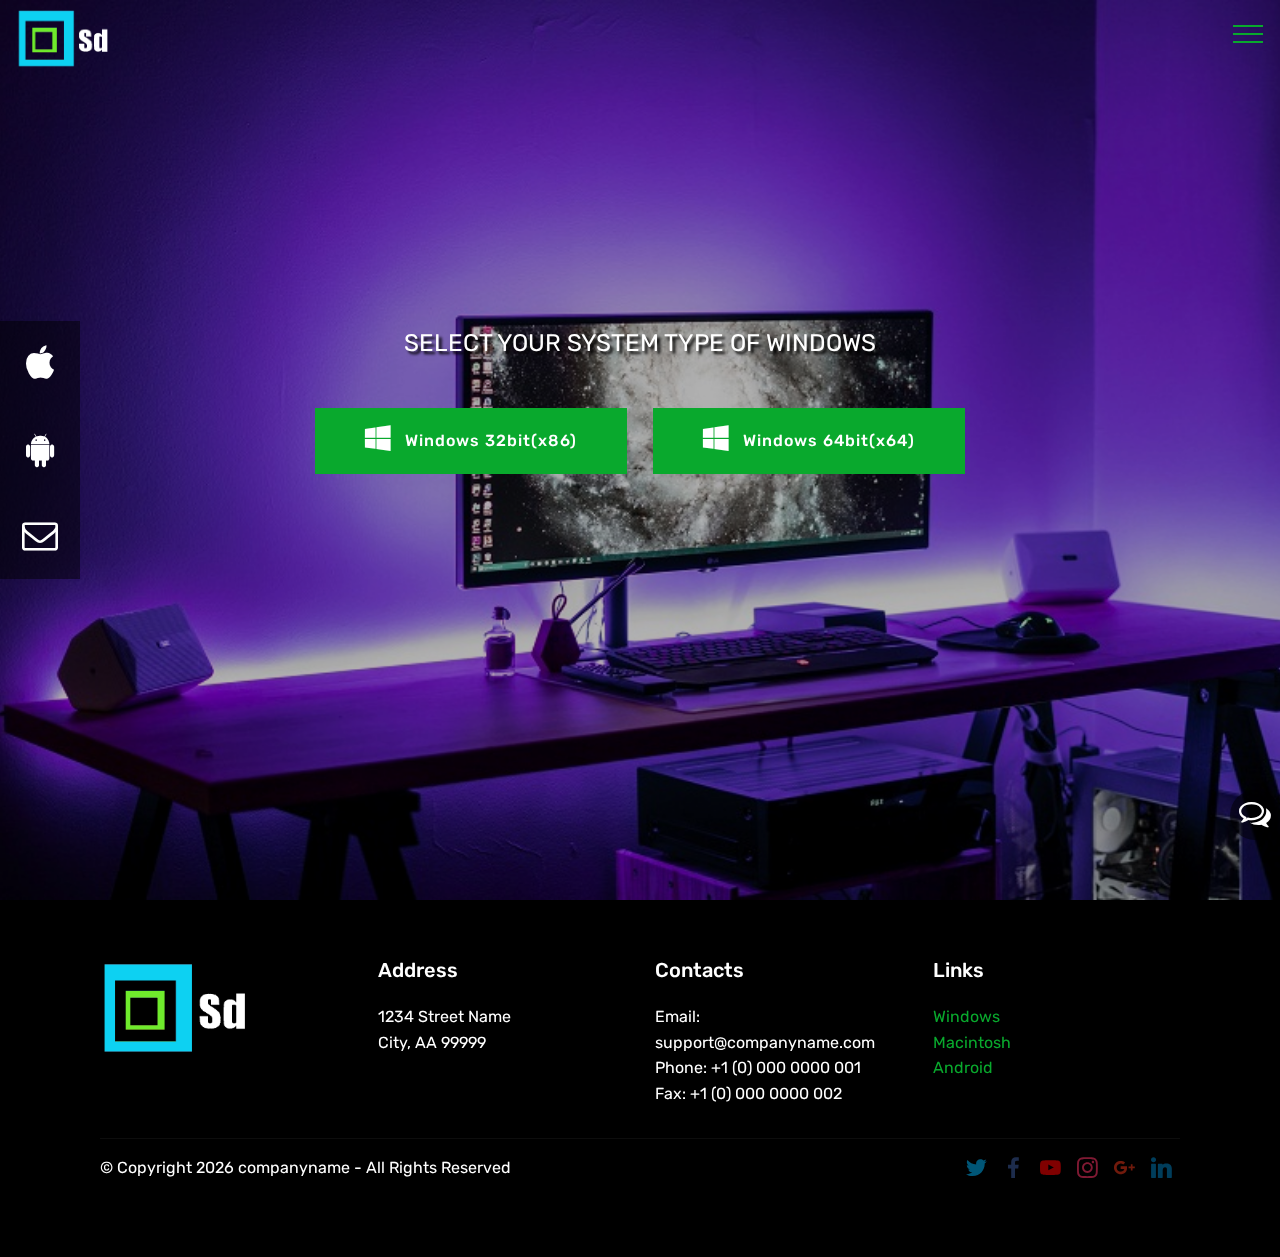
<file: windows.html>
<!DOCTYPE html>
<html lang="en">
<head>
  <!-- Site made with Mobirise Website Builder v4.2.3, https://mobirise.com -->
  <meta charset="UTF-8">
  <meta http-equiv="X-UA-Compatible" content="IE=edge">
  <meta name="generator" content="Mobirise v4.2.3, mobirise.com">
  <meta name="viewport" content="width=device-width, initial-scale=1">
  <link rel="shortcut icon" href="assets/images/logo-422x272.png" type="image/x-icon">
  <meta name="description" content="">
  <title>windows</title>
  <link rel="stylesheet" href="assets/web/assets/mobirise-icons/mobirise-icons.css">
  <link rel="stylesheet" href="assets/font-awesome/css/font-awesome.min.css">
  <link rel="stylesheet" href="assets/mobirise/css/icon-bar.css">
  <link rel="stylesheet" href="assets/tether/tether.min.css">
  <link rel="stylesheet" href="assets/bootstrap/css/bootstrap.min.css">
  <link rel="stylesheet" href="assets/bootstrap/css/bootstrap-grid.min.css">
  <link rel="stylesheet" href="assets/bootstrap/css/bootstrap-reboot.min.css">
  <link rel="stylesheet" href="assets/socicon/css/styles.css">
  <link rel="stylesheet" href="assets/animate.css/animate.min.css">
  <link rel="stylesheet" href="assets/dropdown/css/style.css">
  <link rel="stylesheet" href="assets/theme/css/style.css">
  <link rel="stylesheet" href="assets/mobirise/css/mbr-additional.css" type="text/css">
  <style>
  .mbr-white{text-shadow: 3px 3px 3px #000000;/* FF3.5+, Opera 9+, Saf1+, Chrome, IE10 */}
  #form1-1w{display:none;}


  </style>


</head>
<body>
<section class="menu cid-qtNk8YxMb2" once="menu" id="menu1-g" data-rv-view="500">
    <!--Start of navigation-->
    <nav class="navbar navbar-expand beta-menu navbar-dropdown align-items-center navbar-fixed-top collapsed bg-color transparent">
        <button class="navbar-toggler navbar-toggler-right" type="button" data-toggle="collapse" data-target="#navbarSupportedContent" aria-controls="navbarSupportedContent" aria-expanded="false" aria-label="Toggle navigation">
            <div class="hamburger">
                <span></span>
                <span></span>
                <span></span>
                <span></span>
            </div>
        </button>
        <div class="menu-logo">
            <div class="navbar-brand">
                <span class="navbar-logo">
                    <a href="index.html">
                         <img src="assets/images/logo-422x272.png" alt="logo" title="" media-simple="true" style="height: 3.8rem;">
                    </a>
                </span>
                
            </div>
        </div>
        <div class="collapse navbar-collapse" id="navbarSupportedContent">
            <ul class="navbar-nav nav-dropdown" data-app-modern-menu="true">
			    <li class="nav-item">
                    <a class="nav-link link text-white display-7" href="index.html">
                    HOME
					</a>
                </li>
                <li class="nav-item">
                    <a class="nav-link link text-white display-7" href="">
                    ABOUT US
					</a>
                </li>

				<li class="nav-item dropdown">
				    <a class="nav-link link text-white display-7" href="windows.html" data-toggle="dropdown-submenu" aria-expanded="false">
					DOWNLOADS
					</a>
					<div class="dropdown-menu">
					<a class="text-white dropdown-item display-7" href="windows.html">
					<span class="socicon socicon-windows mbr-iconfont mbr-iconfont-btn" style="color: rgb(0, 161, 241);">
					</span>WINDOWS
					</a>
					<a class="text-white dropdown-item display-7" href="mac.html" aria-expanded="false">
					<span class="socicon socicon-apple mbr-iconfont mbr-iconfont-btn">
					</span>MAC</a>
					<a class="text-white dropdown-item display-7" href="android.html" aria-expanded="false">
					<span class="socicon socicon-android mbr-iconfont mbr-iconfont-btn" style="color: rgb(164, 198, 57);">
					</span>ANDROID</a>
					</div>
				</li>
                <li class="nav-item">
                    <a class="nav-link link text-white display-7" href="#form1-1w" onclick="ShowContactForm();">
                    CONTACT US
					</a>
                </li>
			</ul>
            <div class="navbar-buttons mbr-section-btn">
			        <a class="btn btn-sm btn-primary display-4 register" href="register.html" target="_blank">
			           <span class="mbri-user mbr-iconfont mbr-iconfont-btn">
			           </span>REGISTER</a> 
			        <a class="btn btn-sm btn-primary display-4 login" href="login.html">
			           <span class="mbri-lock mbr-iconfont mbr-iconfont-btn">
			           </span>LOGIN
                    </a>
			</div>
        </div>
    </nav>
</section><!--End of navigation-->

<!--Header start here-->
<section class="header12 cid-qxfXjUkTmP mbr-fullscreen mbr-parallax-background" id="header12-1n" data-rv-view="511">
    <div class="mbr-overlay" style="opacity: 0.3; background-color: rgb(0, 0, 0);">
    </div>

    <div class="container-fluid">
            <div class="media-container">
                <div class="col-lg-12 align-center">
                    <p class="mbr-text pb-3 mbr-white mbr-fonts-style display-5">SELECT YOUR SYSTEM TYPE OF WINDOWS</p>
                    <div class="mbr-section-btn align-center py-2">
					<a class="btn btn-md btn-primary display-4 windows" href="assets/download/windows-x86(32bit).html" target="_blank">
					<span class="socicon socicon-windows mbr-iconfont mbr-iconfont-btn">
					</span>Windows 32bit(x86)
					</a> 
					<a class="btn btn-md btn-primary display-4 windows" href="assets/download/windows-64bit.html" target="_blank">
					<span class="socicon socicon-windows mbr-iconfont mbr-iconfont-btn">
					</span>Windows 64bit(x64)
					</a><
					</div>

                    <div class="icons-media-container mbr-white">
                        <div class="card col-12 col-md-6 col-lg-3">
                            

                        </div>

                        <div class="card col-12 col-md-6 col-lg-3">
                            
                            
                        </div>

                        <div class="card col-12 col-md-6 col-lg-3">
                            
                            
                        </div>

                        <div class="card col-12 col-md-6 col-lg-3">
                            
                            
                        </div>
                    </div>
                </div>
            </div>
    </div>
    <div class="icon-bar">
           <a href="mac.html" class="active"><i class="fa fa-apple"></i></a>
           <a href="android.html"><i class="fa fa-android"></i></a>
           <a href="#form1-1w" onclick="ShowContactForm();" class="active"><i class="fa fa-envelope-o"></i></a>
    </div>
</section><!--Header section ends here-->
<div class="icon-bar-chat">
   <a href="javascript:void(0)" class="active"><i class="fa fa-comments-o"></i></a>
</div>
<!--Contact us section starts here-->
<section class="mbr-section form1 cid-qxt2sngyom" id="form1-1w" data-rv-view="503">
    <div class="mbr-overlay" style="opacity: 0.7; background-color: rgb(0, 0, 0);">
    </div>
    <div class="container">
        <div class="row justify-content-center">
            <div class="title col-12 col-lg-8">

            </div>
        </div>
    </div>
    <div class="container">
        <div class="row justify-content-center">
            <div class="media-container-column col-lg-8" data-form-type="formoid">
                    <div data-form-alert="" hidden="">Thanks for filling out the form!</div>

                    <form class="mbr-form" action="" method="post" data-form-title="Mobirise Form">
					<input type="hidden" data-form-email="true" value="Z6CwLveFqrdWe+sXjG++YWFVdBclC4zcd7SFCq1+9g9+4HnWiTmYChO+G+c7eb9nnw83s6ujvsJVjMD3xcFv5K6H+hA8KxF3Ay0UrXFfOOOgAM05I9WrIUtcRy6gMKWQ">
                        <div class="row row-sm-offset">
                            <div class="col-md-4 multi-horizontal" data-for="name">
                                <div class="form-group">
                                    <label class="form-control-label mbr-fonts-style display-7" for="name-form1-1w">Name</label>
                                    <input type="text" class="form-control" name="name" data-form-field="Name" required="" id="name-form1-1w">
                                </div>
                            </div>
                            <div class="col-md-4 multi-horizontal" data-for="email">
                                <div class="form-group">
                                    <label class="form-control-label mbr-fonts-style display-7" for="email-form1-1w">Email</label>
                                    <input type="email" class="form-control" name="email" data-form-field="Email" required="" id="email-form1-1w">
                                </div>
                            </div>

                        </div>
                        <div class="form-group" data-for="message">
                            <label class="form-control-label mbr-fonts-style display-7" for="message-form1-1w">Message</label>
                            <textarea type="text" class="form-control" name="message" rows="7" data-form-field="Message" required="" id="message-form1-1w"></textarea>
                        </div>
                        <span class="input-group-btn"><button href="" type="submit" class="btn btn-primary btn-form display-4">SUBMIT</button></span>
                    </form>
            </div>
        </div>
    </div>
</section><!--Contact us section ends here-->


<!-- footer-->
<section class="cid-qxtiBKtsIv" id="footer1-1z" data-rv-view="506">
    <div class="container">
        <div class="media-container-row content text-white">
            <div class="col-12 col-md-3">
                <div class="media-wrap">
                    <a href="index.html">
                        <img src="assets/images/logo-422x272.png" alt="Mobirise" title="" media-simple="true">
                    </a>
                </div>
            </div>
            <div class="col-12 col-md-3 mbr-fonts-style display-7">
                <h5 class="pb-3">
                    Address
                </h5>
                <p class="mbr-text">
                    1234 Street Name
                    <br>City, AA 99999
                </p>
            </div>
            <div class="col-12 col-md-3 mbr-fonts-style display-7">
                <h5 class="pb-3">
                    Contacts
                </h5>
                <p class="mbr-text">
                    Email: support@companyname.com
                    <br>Phone: +1 (0) 000 0000 001
                    <br>Fax: +1 (0) 000 0000 002
                </p>
            </div>
            <div class="col-12 col-md-3 mbr-fonts-style display-7">
                <h5 class="pb-3">
                    Links
                </h5>
                <p class="mbr-text">
                    <a class="text-primary" href="windows.html">Windows</a>
                    <br><a class="text-primary" href="mac.html">Macintosh</a>
                    <br><a class="text-primary" href="android.html">Android</a>
                </p>
            </div>
        </div>
        <div class="footer-lower">
            <div class="media-container-row">
                <div class="col-sm-12">
                    <hr>
                </div>
            </div>
            <div class="media-container-row mbr-white">
                <div class="col-sm-6 copyright">
                    <p class="mbr-text mbr-fonts-style display-7">

                        <script type="text/javascript">
                         <!--
                         document.writeln('&copy;');
                         document.writeln('Copyright');
                         document.writeln(' ');
                         document.write(new Date().getFullYear());
                         document.writeln(' ');
                         document.writeln('companyname');

                         document.writeln('-');
                         document.writeln('All Rights Reserved ');
                         //-->
                        </script>
                    </p>
                </div>
                <div class="col-md-6">
                    <div class="social-list align-right">
                        <div class="soc-item">
                            <a href="" target="_blank">
                                <span class="mbr-iconfont mbr-iconfont-social socicon-twitter socicon" style="color: rgb(0, 172, 237);" media-simple="true"></span>
                            </a>
                        </div>
                        <div class="soc-item">
                            <a href="" target="_blank">
                                <span class="mbr-iconfont mbr-iconfont-social socicon-facebook socicon" style="color: rgb(59, 89, 152);" media-simple="true"></span>
                            </a>
                        </div>
                        <div class="soc-item">
                            <a href="" target="_blank">
                                <span class="mbr-iconfont mbr-iconfont-social socicon-youtube socicon" style="color: rgb(255, 0, 0);" media-simple="true"></span>
                            </a>
                        </div>
                        <div class="soc-item">
                            <a href="" target="_blank">
                                <span class="mbr-iconfont mbr-iconfont-social socicon-instagram socicon" style="color: rgb(255, 51, 102);" media-simple="true"></span>
                            </a>
                        </div>
                        <div class="soc-item">
                            <a href="" target="_blank">
                                <span class="mbr-iconfont mbr-iconfont-social socicon-googleplus socicon" style="color: rgb(225, 53, 24);" media-simple="true"></span>
                            </a>
                        </div>
                        <div class="soc-item">
                            <a href="" target="_blank">
                                <span class="mbr-iconfont mbr-iconfont-social socicon-linkedin socicon" style="color: rgb(0, 123, 182);" media-simple="true"></span>
                            </a>
                        </div>
                    </div>
                </div>
            </div>
        </div>
    </div>
</section><!-- End of footer section-->


  <script src="assets/web/assets/jquery/jquery.min.js"></script>
  <script src="assets/popper/popper.min.js"></script>
  <script src="assets/tether/tether.min.js"></script>
  <script src="assets/bootstrap/js/bootstrap.min.js"></script>
  <script src="assets/smooth-scroll/smooth-scroll.js"></script>
  <!--<script src="assets/cookies-alert-plugin/cookies-alert-core.js"></script>
  <script src="assets/cookies-alert-plugin/cookies-alert-script.js"></script>-->
  <script src="assets/touch-swipe/jquery.touch-swipe.min.js"></script>
  <script src="assets/viewport-checker/jquery.viewportchecker.js"></script>
  <script src="assets/jarallax/jarallax.min.js"></script>
  <script src="assets/dropdown/js/script.min.js"></script>
  <script src="assets/theme/js/script.js"></script>
  <script src="assets/formoid/formoid.min.js"></script>
  <script>
 function ShowContactForm(){
    $(document).ready(function(){
		   $(".form1").slideDown("slow").delay(500); /*This shows the form when the contact us link is clicked */
		});
	}
  </script>
  <!--
  <input name="animation" type="hidden">
  <input name="cookieData" type="hidden" data-cookie-text="We use cookies to give you the best experience. Read our <a href='privacy.html'>cookie policy</a>.">-->
  </body>
</html>
</file>
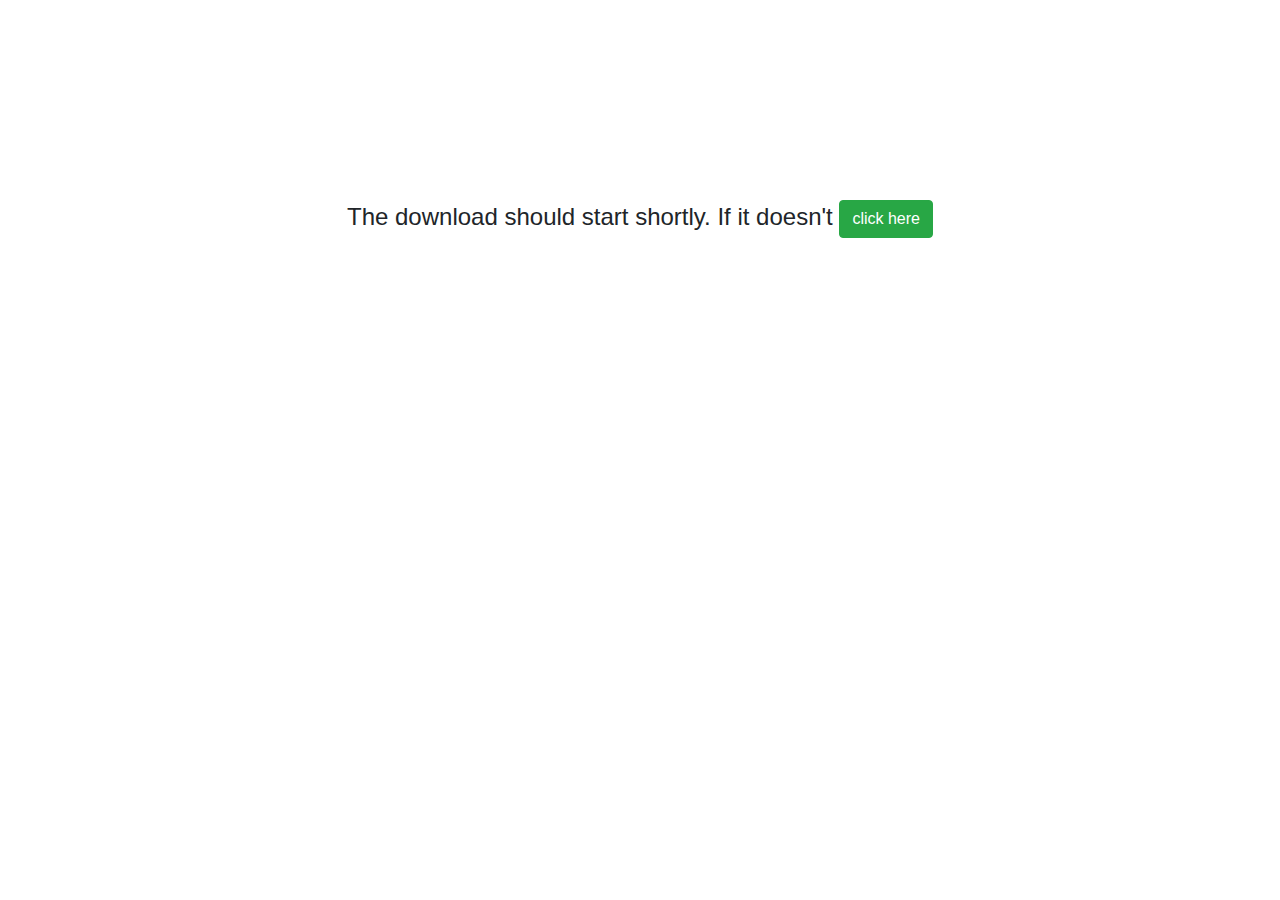
<file: assets/download/windows-64bit.html>
<!DOCTYPE html>
<html>
<head>
<title>Windows-64bit</title>
<link rel="stylesheet" href="../bootstrap/css/bootstrap.min.css" />
<script src="../web/assets/jquery/jquery.min.js"></script>
<script>
$(function() {
$('a[data-auto-download]').each(function(){
var $this = $(this);
setTimeout(function() {
window.location = $this.attr('href');
}, 2000);
});
});
</script>
</head>
<body>
<div class="wrapper container">
  <div class="row">
    <div class="col-lg-12">
       <p class="h4 text-center" style="padding: 200px">The download should start shortly. If it doesn't
           <a class="btn btn-success" data-auto-download href="windows-64bit.zip">click here</a>
       </p>
    </div>
  </div>
</div>
</body>
</html>
</file>
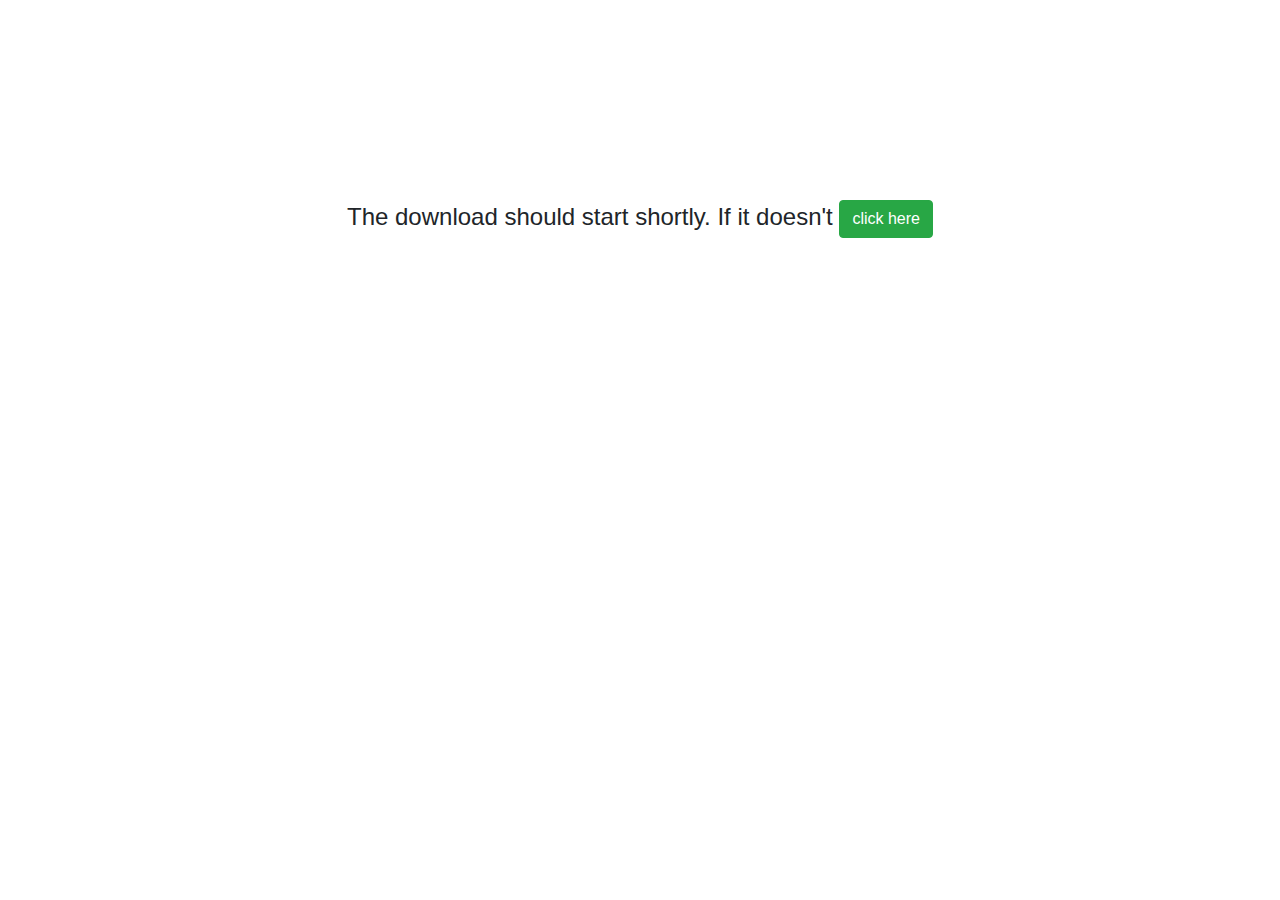
<file: assets/download/windows-x86(32bit).html>
<!DOCTYPE html>
<html>
<head>
<title>Windows-x86</title>
<link rel="stylesheet" href="../bootstrap/css/bootstrap.min.css" />
<script src="../web/assets/jquery/jquery.min.js"></script>
<script>
$(function() {
$('a[data-auto-download]').each(function(){
var $this = $(this);
setTimeout(function() {
window.location = $this.attr('href');
}, 2000);
});
});
</script>
</head>
<body>
<div class="wrapper container">
  <div class="row">
    <div class="col col-lg-12">
       <p class="h4 text-center" style="padding: 200px">The download should start shortly. If it doesn't
           <a class="btn btn-success" data-auto-download href="windows-x86(32bit).zip">click here</a>
       </p>
    </div>
  </div>
</div>
</body>
</html>
</file>
<file: assets/web/assets/mobirise-icons/mobirise-icons.css>
@font-face {
  font-family: 'MobiriseIcons';
  src:  url('mobirise-icons.eot?spat4u');
  src:  url('mobirise-icons.eot?spat4u#iefix') format('embedded-opentype'),
    url('mobirise-icons.ttf?spat4u') format('truetype'),
    url('mobirise-icons.woff?spat4u') format('woff'),
    url('mobirise-icons.svg?spat4u#MobiriseIcons') format('svg');
  font-weight: normal;
  font-style: normal;
}

[class^="mbri-"], [class*=" mbri-"] {
  /* use !important to prevent issues with browser extensions that change fonts */
  font-family: MobiriseIcons !important;
  speak: none;
  font-style: normal;
  font-weight: normal;
  font-variant: normal;
  text-transform: none;
  line-height: 1;

  /* Better Font Rendering =========== */
  -webkit-font-smoothing: antialiased;
  -moz-osx-font-smoothing: grayscale;
}

.mbri-add-submenu:before {
  content: "\e900";
}
.mbri-alert:before {
  content: "\e901";
}
.mbri-align-center:before {
  content: "\e902";
}
.mbri-align-justify:before {
  content: "\e903";
}
.mbri-align-left:before {
  content: "\e904";
}
.mbri-align-right:before {
  content: "\e905";
}
.mbri-android:before {
  content: "\e906";
}
.mbri-apple:before {
  content: "\e907";
}
.mbri-arrow-down:before {
  content: "\e908";
}
.mbri-arrow-next:before {
  content: "\e909";
}
.mbri-arrow-prev:before {
  content: "\e90a";
}
.mbri-arrow-up:before {
  content: "\e90b";
}
.mbri-bold:before {
  content: "\e90c";
}
.mbri-bookmark:before {
  content: "\e90d";
}
.mbri-bootstrap:before {
  content: "\e90e";
}
.mbri-briefcase:before {
  content: "\e90f";
}
.mbri-browse:before {
  content: "\e910";
}
.mbri-bulleted-list:before {
  content: "\e911";
}
.mbri-calendar:before {
  content: "\e912";
}
.mbri-camera:before {
  content: "\e913";
}
.mbri-cart-add:before {
  content: "\e914";
}
.mbri-cart-full:before {
  content: "\e915";
}
.mbri-cash:before {
  content: "\e916";
}
.mbri-change-style:before {
  content: "\e917";
}
.mbri-chat:before {
  content: "\e918";
}
.mbri-clock:before {
  content: "\e919";
}
.mbri-close:before {
  content: "\e91a";
}
.mbri-cloud:before {
  content: "\e91b";
}
.mbri-code:before {
  content: "\e91c";
}
.mbri-contact-form:before {
  content: "\e91d";
}
.mbri-credit-card:before {
  content: "\e91e";
}
.mbri-cursor-click:before {
  content: "\e91f";
}
.mbri-cust-feedback:before {
  content: "\e920";
}
.mbri-database:before {
  content: "\e921";
}
.mbri-delivery:before {
  content: "\e922";
}
.mbri-desktop:before {
  content: "\e923";
}
.mbri-devices:before {
  content: "\e924";
}
.mbri-down:before {
  content: "\e925";
}
.mbri-download:before {
  content: "\e989";
}
.mbri-drag-n-drop:before {
  content: "\e927";
}
.mbri-drag-n-drop2:before {
  content: "\e928";
}
.mbri-edit:before {
  content: "\e929";
}
.mbri-edit2:before {
  content: "\e92a";
}
.mbri-error:before {
  content: "\e92b";
}
.mbri-extension:before {
  content: "\e92c";
}
.mbri-features:before {
  content: "\e92d";
}
.mbri-file:before {
  content: "\e92e";
}
.mbri-flag:before {
  content: "\e92f";
}
.mbri-folder:before {
  content: "\e930";
}
.mbri-gift:before {
  content: "\e931";
}
.mbri-github:before {
  content: "\e932";
}
.mbri-globe:before {
  content: "\e933";
}
.mbri-globe-2:before {
  content: "\e934";
}
.mbri-growing-chart:before {
  content: "\e935";
}
.mbri-hearth:before {
  content: "\e936";
}
.mbri-help:before {
  content: "\e937";
}
.mbri-home:before {
  content: "\e938";
}
.mbri-hot-cup:before {
  content: "\e939";
}
.mbri-idea:before {
  content: "\e93a";
}
.mbri-image-gallery:before {
  content: "\e93b";
}
.mbri-image-slider:before {
  content: "\e93c";
}
.mbri-info:before {
  content: "\e93d";
}
.mbri-italic:before {
  content: "\e93e";
}
.mbri-key:before {
  content: "\e93f";
}
.mbri-laptop:before {
  content: "\e940";
}
.mbri-layers:before {
  content: "\e941";
}
.mbri-left-right:before {
  content: "\e942";
}
.mbri-left:before {
  content: "\e943";
}
.mbri-letter:before {
  content: "\e944";
}
.mbri-like:before {
  content: "\e945";
}
.mbri-link:before {
  content: "\e946";
}
.mbri-lock:before {
  content: "\e947";
}
.mbri-login:before {
  content: "\e948";
}
.mbri-logout:before {
  content: "\e949";
}
.mbri-magic-stick:before {
  content: "\e94a";
}
.mbri-map-pin:before {
  content: "\e94b";
}
.mbri-menu:before {
  content: "\e94c";
}
.mbri-mobile:before {
  content: "\e94d";
}
.mbri-mobile2:before {
  content: "\e94e";
}
.mbri-mobirise:before {
  content: "\e94f";
}
.mbri-more-horizontal:before {
  content: "\e950";
}
.mbri-more-vertical:before {
  content: "\e951";
}
.mbri-music:before {
  content: "\e952";
}
.mbri-new-file:before {
  content: "\e953";
}
.mbri-numbered-list:before {
  content: "\e954";
}
.mbri-opened-folder:before {
  content: "\e955";
}
.mbri-pages:before {
  content: "\e956";
}
.mbri-paper-plane:before {
  content: "\e957";
}
.mbri-paperclip:before {
  content: "\e958";
}
.mbri-photo:before {
  content: "\e959";
}
.mbri-photos:before {
  content: "\e95a";
}
.mbri-pin:before {
  content: "\e95b";
}
.mbri-play:before {
  content: "\e95c";
}
.mbri-plus:before {
  content: "\e95d";
}
.mbri-preview:before {
  content: "\e95e";
}
.mbri-print:before {
  content: "\e95f";
}
.mbri-protect:before {
  content: "\e960";
}
.mbri-question:before {
  content: "\e961";
}
.mbri-quote-left:before {
  content: "\e962";
}
.mbri-quote-right:before {
  content: "\e963";
}
.mbri-refresh:before {
  content: "\e964";
}
.mbri-responsive:before {
  content: "\e965";
}
.mbri-right:before {
  content: "\e966";
}
.mbri-rocket:before {
  content: "\e967";
}
.mbri-sad-face:before {
  content: "\e968";
}
.mbri-sale:before {
  content: "\e969";
}
.mbri-save:before {
  content: "\e96a";
}
.mbri-search:before {
  content: "\e96b";
}
.mbri-setting:before {
  content: "\e96c";
}
.mbri-setting2:before {
  content: "\e96d";
}
.mbri-setting3:before {
  content: "\e96e";
}
.mbri-share:before {
  content: "\e96f";
}
.mbri-shopping-bag:before {
  content: "\e970";
}
.mbri-shopping-basket:before {
  content: "\e971";
}
.mbri-shopping-cart:before {
  content: "\e972";
}
.mbri-sites:before {
  content: "\e973";
}
.mbri-smile-face:before {
  content: "\e974";
}
.mbri-speed:before {
  content: "\e975";
}
.mbri-star:before {
  content: "\e976";
}
.mbri-success:before {
  content: "\e977";
}
.mbri-sun:before {
  content: "\e978";
}
.mbri-sun2:before {
  content: "\e979";
}
.mbri-tablet:before {
  content: "\e97a";
}
.mbri-tablet-vertical:before {
  content: "\e97b";
}
.mbri-target:before {
  content: "\e97c";
}
.mbri-timer:before {
  content: "\e97d";
}
.mbri-to-ftp:before {
  content: "\e97e";
}
.mbri-to-local-drive:before {
  content: "\e97f";
}
.mbri-touch-swipe:before {
  content: "\e980";
}
.mbri-touch:before {
  content: "\e981";
}
.mbri-trash:before {
  content: "\e982";
}
.mbri-underline:before {
  content: "\e983";
}
.mbri-unlink:before {
  content: "\e984";
}
.mbri-unlock:before {
  content: "\e985";
}
.mbri-up-down:before {
  content: "\e986";
}
.mbri-up:before {
  content: "\e987";
}
.mbri-update:before {
  content: "\e988";
}
.mbri-upload:before {
 content: "\e926"; 
}
.mbri-user:before {
  content: "\e98a";
}
.mbri-user2:before {
  content: "\e98b";
}
.mbri-users:before {
  content: "\e98c";
}
.mbri-video:before {
  content: "\e98d";
}
.mbri-video-play:before {
  content: "\e98e";
}
.mbri-watch:before {
  content: "\e98f";
}
.mbri-website-theme:before {
  content: "\e990";
}
.mbri-wifi:before {
  content: "\e991";
}
.mbri-windows:before {
  content: "\e992";
}
.mbri-zoom-out:before {
  content: "\e993";
}
.mbri-redo:before {
  content: "\e994";
}
.mbri-undo:before {
  content: "\e995";
}
</file>
<file: assets/mobirise/css/icon-bar.css>
.icon-bar{
      width: 80px;
      background-color: rgba(0, 0, 0, 0.5);
      position: absolute;
      z-index: 300;
  }

  .icon-bar a{
      display: block;
      text-align: center;
      padding: 16px;
      transition: all 0.3s ease;
      color: white;
      font-size: 36px;
  }

  .icon-bar a:hover{
      background-color: transparent;
  }

  .icon-bar a:hover .fa-windows{
      color: #00a1f1;
  }

  .icon-bar a:hover .fa-android{
      color: #a4c639;
  }

  .icon-bar a:hover .fa-apple{
      color: #ffffff;
  }

  .icon-bar-chat a:hover .fa-comments-o{
      color: #42FF42;
  }

  .icon-bar-chat{
      width: 50px;
      height: 50px;
      background-color: transparent;
      border-radius: 100%;
      position: fixed !important;
      right: 0;
      bottom: 60px;
      display: block;
      z-index: 2000;
  }

  .icon-bar-chat a{
      float: left;
       text-align: center;
       width:50px;
       height: 50px;
       transition: all 0.3s ease;
       padding: 0px 0;
       color: white;
       font-size: 32px;
       border-radius: 100px;
       background: rgba(0, 0, 0, 0.5);
       margin: auto
  }

  .icon-bar-contact{
      width: 50px;
      height: 50px;
      background-color: transparent;
      border-radius: 100%;
      position: fixed !important;
      left: 0;
      bottom: 60px;
      display: block;
      z-index: 2000;
  }

  .icon-bar-contact a{
      float: left;
       text-align: center;
       width:50px;
       height: 50px;
       transition: all 0.3s ease;
       padding: 0px 0;
       color: white;
       font-size: 32px;
       border-radius: 100px;
       background: rgba(0, 0, 0, 0.5);
       margin: auto
  }

@media only screen and (min-device-width: 320px) and (max-device-width: 1024px){
   .icon-bar{
       width: 100%;
       height: 100px;
       align-items: center;
       background: transparent;
       display: flex;
       position: absolute;
       right: 0;
       top: 400px;
       z-index: 300
   }

   .icon-bar a{
       float: left;
       text-align: center;
       width:100px;
       height: 100px;
       transition: all 0.3s ease;
       color: white;
       font-size: 36px;
       border-radius: 100px;
       background: rgba(0, 0, 0, 0.5);
       margin: auto
  }

  .icons-center{
       background: transparent;
       height: 100px;
       left: 0;
       width: 50%;
       margin: auto

  }

  }

  @media only screen and (max-device-width: 768px) and (orientation:landscape){

       .icon-bar{
       width: 100%;
       height: 100px;
       align-items: center;
       background: transparent;
       display: flex;
       position: absolute;
       right: 0;
       top: 228px;
       z-index: 300
   }

   .icon-bar a{
       float: left;
       text-align: center;
       width:100px;
       height: 100px;
       transition: all 0.3s ease;
       color: white;
       font-size: 36px;
       border-radius: 100px;
       background: rgba(0, 0, 0, 0.5);
       margin: auto
   }
  }

    @media only screen and (min-device-width: 768px) and (max-device-width: 1024px){
    .icon-bar{
       width: 100%;
       height: 100px;
       align-items: center;
       background: transparent;
       display: flex;
       position: absolute;
       right: 0;
       top: 550px;
       z-index: 300
   }
    }
</file>
<file: assets/socicon/css/styles.css>
@charset "UTF-8";

@font-face {
  font-family: "socicon";
  src:url("../fonts/socicon.eot");
  src:url("../fonts/socicon.eot?#iefix") format("embedded-opentype"),
    url("../fonts/socicon.woff") format("woff"),
    url("../fonts/socicon.ttf") format("truetype"),
    url("../fonts/socicon.svg#socicon") format("svg");
  font-weight: normal;
  font-style: normal;

}

[data-icon]:before {
  font-family: "socicon" !important;
  content: attr(data-icon);
  font-style: normal !important;
  font-weight: normal !important;
  font-variant: normal !important;
  text-transform: none !important;
  speak: none;
  line-height: 1;
  -webkit-font-smoothing: antialiased;
  -moz-osx-font-smoothing: grayscale;
}

[class^="socicon-"]:before,
[class*=" socicon-"]:before {
  font-family: "socicon" !important;
  font-style: normal !important;
  font-weight: normal !important;
  font-variant: normal !important;
  text-transform: none !important;
  speak: none;
  line-height: 1;
  -webkit-font-smoothing: antialiased;
  -moz-osx-font-smoothing: grayscale;
}

.socicon-modelmayhem:before {
  content: "\e000";
}
.socicon-mixcloud:before {
  content: "\e001";
}
.socicon-drupal:before {
  content: "\e002";
}
.socicon-swarm:before {
  content: "\e003";
}
.socicon-istock:before {
  content: "\e004";
}
.socicon-yammer:before {
  content: "\e005";
}
.socicon-ello:before {
  content: "\e006";
}
.socicon-stackoverflow:before {
  content: "\e007";
}
.socicon-persona:before {
  content: "\e008";
}
.socicon-triplej:before {
  content: "\e009";
}
.socicon-houzz:before {
  content: "\e00a";
}
.socicon-rss:before {
  content: "\e00b";
}
.socicon-paypal:before {
  content: "\e00c";
}
.socicon-odnoklassniki:before {
  content: "\e00d";
}
.socicon-airbnb:before {
  content: "\e00e";
}
.socicon-periscope:before {
  content: "\e00f";
}
.socicon-outlook:before {
  content: "\e010";
}
.socicon-coderwall:before {
  content: "\e011";
}
.socicon-tripadvisor:before {
  content: "\e012";
}
.socicon-appnet:before {
  content: "\e013";
}
.socicon-goodreads:before {
  content: "\e014";
}
.socicon-tripit:before {
  content: "\e015";
}
.socicon-lanyrd:before {
  content: "\e016";
}
.socicon-slideshare:before {
  content: "\e017";
}
.socicon-buffer:before {
  content: "\e018";
}
.socicon-disqus:before {
  content: "\e019";
}
.socicon-vkontakte:before {
  content: "\e01a";
}
.socicon-whatsapp:before {
  content: "\e01b";
}
.socicon-patreon:before {
  content: "\e01c";
}
.socicon-storehouse:before {
  content: "\e01d";
}
.socicon-pocket:before {
  content: "\e01e";
}
.socicon-mail:before {
  content: "\e01f";
}
.socicon-blogger:before {
  content: "\e020";
}
.socicon-technorati:before {
  content: "\e021";
}
.socicon-reddit:before {
  content: "\e022";
}
.socicon-dribbble:before {
  content: "\e023";
}
.socicon-stumbleupon:before {
  content: "\e024";
}
.socicon-digg:before {
  content: "\e025";
}
.socicon-envato:before {
  content: "\e026";
}
.socicon-behance:before {
  content: "\e027";
}
.socicon-delicious:before {
  content: "\e028";
}
.socicon-deviantart:before {
  content: "\e029";
}
.socicon-forrst:before {
  content: "\e02a";
}
.socicon-play:before {
  content: "\e02b";
}
.socicon-zerply:before {
  content: "\e02c";
}
.socicon-wikipedia:before {
  content: "\e02d";
}
.socicon-apple:before {
  content: "\e02e";
}
.socicon-flattr:before {
  content: "\e02f";
}
.socicon-github:before {
  content: "\e030";
}
.socicon-renren:before {
  content: "\e031";
}
.socicon-friendfeed:before {
  content: "\e032";
}
.socicon-newsvine:before {
  content: "\e033";
}
.socicon-identica:before {
  content: "\e034";
}
.socicon-bebo:before {
  content: "\e035";
}
.socicon-zynga:before {
  content: "\e036";
}
.socicon-steam:before {
  content: "\e037";
}
.socicon-xbox:before {
  content: "\e038";
}
.socicon-windows:before {
  content: "\e039";
}
.socicon-qq:before {
  content: "\e03a";
}
.socicon-douban:before {
  content: "\e03b";
}
.socicon-meetup:before {
  content: "\e03c";
}
.socicon-playstation:before {
  content: "\e03d";
}
.socicon-android:before {
  content: "\e03e";
}
.socicon-snapchat:before {
  content: "\e03f";
}
.socicon-twitter:before {
  content: "\e040";
}
.socicon-facebook:before {
  content: "\e041";
}
.socicon-googleplus:before {
  content: "\e042";
}
.socicon-pinterest:before {
  content: "\e043";
}
.socicon-foursquare:before {
  content: "\e044";
}
.socicon-yahoo:before {
  content: "\e045";
}
.socicon-skype:before {
  content: "\e046";
}
.socicon-yelp:before {
  content: "\e047";
}
.socicon-feedburner:before {
  content: "\e048";
}
.socicon-linkedin:before {
  content: "\e049";
}
.socicon-viadeo:before {
  content: "\e04a";
}
.socicon-xing:before {
  content: "\e04b";
}
.socicon-myspace:before {
  content: "\e04c";
}
.socicon-soundcloud:before {
  content: "\e04d";
}
.socicon-spotify:before {
  content: "\e04e";
}
.socicon-grooveshark:before {
  content: "\e04f";
}
.socicon-lastfm:before {
  content: "\e050";
}
.socicon-youtube:before {
  content: "\e051";
}
.socicon-vimeo:before {
  content: "\e052";
}
.socicon-dailymotion:before {
  content: "\e053";
}
.socicon-vine:before {
  content: "\e054";
}
.socicon-flickr:before {
  content: "\e055";
}
.socicon-500px:before {
  content: "\e056";
}
.socicon-wordpress:before {
  content: "\e058";
}
.socicon-tumblr:before {
  content: "\e059";
}
.socicon-twitch:before {
  content: "\e05a";
}
.socicon-8tracks:before {
  content: "\e05b";
}
.socicon-amazon:before {
  content: "\e05c";
}
.socicon-icq:before {
  content: "\e05d";
}
.socicon-smugmug:before {
  content: "\e05e";
}
.socicon-ravelry:before {
  content: "\e05f";
}
.socicon-weibo:before {
  content: "\e060";
}
.socicon-baidu:before {
  content: "\e061";
}
.socicon-angellist:before {
  content: "\e062";
}
.socicon-ebay:before {
  content: "\e063";
}
.socicon-imdb:before {
  content: "\e064";
}
.socicon-stayfriends:before {
  content: "\e065";
}
.socicon-residentadvisor:before {
  content: "\e066";
}
.socicon-google:before {
  content: "\e067";
}
.socicon-yandex:before {
  content: "\e068";
}
.socicon-sharethis:before {
  content: "\e069";
}
.socicon-bandcamp:before {
  content: "\e06a";
}
.socicon-itunes:before {
  content: "\e06b";
}
.socicon-deezer:before {
  content: "\e06c";
}
.socicon-telegram:before {
  content: "\e06e";
}
.socicon-openid:before {
  content: "\e06f";
}
.socicon-amplement:before {
  content: "\e070";
}
.socicon-viber:before {
  content: "\e071";
}
.socicon-zomato:before {
  content: "\e072";
}
.socicon-draugiem:before {
  content: "\e074";
}
.socicon-endomodo:before {
  content: "\e075";
}
.socicon-filmweb:before {
  content: "\e076";
}
.socicon-stackexchange:before {
  content: "\e077";
}
.socicon-wykop:before {
  content: "\e078";
}
.socicon-teamspeak:before {
  content: "\e079";
}
.socicon-teamviewer:before {
  content: "\e07a";
}
.socicon-ventrilo:before {
  content: "\e07b";
}
.socicon-younow:before {
  content: "\e07c";
}
.socicon-raidcall:before {
  content: "\e07d";
}
.socicon-mumble:before {
  content: "\e07e";
}
.socicon-medium:before {
  content: "\e06d";
}
.socicon-bebee:before {
  content: "\e07f";
}
.socicon-hitbox:before {
  content: "\e080";
}
.socicon-reverbnation:before {
  content: "\e081";
}
.socicon-formulr:before {
  content: "\e082";
}
.socicon-instagram:before {
  content: "\e057";
}
.socicon-battlenet:before {
  content: "\e083";
}
.socicon-chrome:before {
  content: "\e084";
}
.socicon-discord:before {
  content: "\e086";
}
.socicon-issuu:before {
  content: "\e087";
}
.socicon-macos:before {
  content: "\e088";
}
.socicon-firefox:before {
  content: "\e089";
}
.socicon-opera:before {
  content: "\e08d";
}
.socicon-keybase:before {
  content: "\e090";
}
.socicon-alliance:before {
  content: "\e091";
}
.socicon-livejournal:before {
  content: "\e092";
}
.socicon-googlephotos:before {
  content: "\e093";
}
.socicon-horde:before {
  content: "\e094";
}
.socicon-etsy:before {
  content: "\e095";
}
.socicon-zapier:before {
  content: "\e096";
}
.socicon-google-scholar:before {
  content: "\e097";
}
.socicon-researchgate:before {
  content: "\e098";
}
.socicon-wechat:before {
  content: "\e099";
}
.socicon-strava:before {
  content: "\e09a";
}
.socicon-line:before {
  content: "\e09b";
}
.socicon-lyft:before {
  content: "\e09c";
}
.socicon-uber:before {
  content: "\e09d";
}
.socicon-songkick:before {
  content: "\e09e";
}
.socicon-viewbug:before {
  content: "\e09f";
}
.socicon-googlegroups:before {
  content: "\e0a0";
}
.socicon-quora:before {
  content: "\e073";
}
.socicon-diablo:before {
  content: "\e085";
}
.socicon-blizzard:before {
  content: "\e0a1";
}
.socicon-hearthstone:before {
  content: "\e08b";
}
.socicon-heroes:before {
  content: "\e08a";
}
.socicon-overwatch:before {
  content: "\e08c";
}
.socicon-warcraft:before {
  content: "\e08e";
}
.socicon-starcraft:before {
  content: "\e08f";
}
.socicon-beam:before {
  content: "\e0a2";
}
.socicon-curse:before {
  content: "\e0a3";
}
.socicon-player:before {
  content: "\e0a4";
}
.socicon-streamjar:before {
  content: "\e0a5";
}
.socicon-nintendo:before {
  content: "\e0a6";
}
.socicon-hellocoton:before {
  content: "\e0a7";
}
</file>
<file: assets/dropdown/css/style.css>
.navbar-dropdown {
  left: 0;
  padding: 0;
  position: absolute;
  right: 0;
  top: 0;
  transition: all 0.45s ease;
  z-index: 1030;
  background: #282828; }
  .navbar-dropdown .navbar-logo {
    margin-right: 0.8rem;
    transition: margin 0.3s ease-in-out;
    vertical-align: middle; }
    .navbar-dropdown .navbar-logo img {
      height: 3.125rem;
      transition: all 0.3s ease-in-out; }
    .navbar-dropdown .navbar-logo.mbr-iconfont {
      font-size: 3.125rem;
      line-height: 3.125rem; }
  .navbar-dropdown .navbar-caption {
    font-weight: 700;
    white-space: normal;
    vertical-align: -4px;
    line-height: 3.125rem !important; }
    .navbar-dropdown .navbar-caption, .navbar-dropdown .navbar-caption:hover {
      color: inherit;
      text-decoration: none; }
  .navbar-dropdown .mbr-iconfont + .navbar-caption {
    vertical-align: -1px; }
  .navbar-dropdown.navbar-fixed-top {
    position: fixed; }
  .navbar-dropdown .navbar-brand span {
    vertical-align: -4px; }
  .navbar-dropdown.bg-color.transparent {
    background: none; }
  .navbar-dropdown.navbar-short .navbar-brand {
    padding: 0.625rem 0; }
    .navbar-dropdown.navbar-short .navbar-brand span {
      vertical-align: -1px; }
  .navbar-dropdown.navbar-short .navbar-caption {
    line-height: 2.375rem !important;
    vertical-align: -2px; }
  .navbar-dropdown.navbar-short .navbar-logo {
    margin-right: 0.5rem; }
    .navbar-dropdown.navbar-short .navbar-logo img {
      height: 2.375rem; }
    .navbar-dropdown.navbar-short .navbar-logo.mbr-iconfont {
      font-size: 2.375rem;
      line-height: 2.375rem; }
  .navbar-dropdown.navbar-short .mbr-table-cell {
    height: 3.625rem; }
  .navbar-dropdown .navbar-close {
    left: 0.6875rem;
    position: fixed;
    top: 0.75rem;
    z-index: 1000; }
  .navbar-dropdown .hamburger-icon {
    content: "";
    display: inline-block;
    vertical-align: middle;
    width: 16px;
    -webkit-box-shadow: 0 -6px 0 1px #282828,0 0 0 1px #282828,0 6px 0 1px #282828;
    -moz-box-shadow: 0 -6px 0 1px #282828,0 0 0 1px #282828,0 6px 0 1px #282828;
    box-shadow: 0 -6px 0 1px #282828,0 0 0 1px #282828,0 6px 0 1px #282828; }

.dropdown-menu .dropdown-toggle[data-toggle="dropdown-submenu"]::after {
  border-bottom: 0.35em solid transparent;
  border-left: 0.35em solid;
  border-right: 0;
  border-top: 0.35em solid transparent;
  margin-left: 0.3rem; }

.dropdown-menu .dropdown-item:focus {
  outline: 0; }

.nav-dropdown {
  font-size: 0.75rem;
  font-weight: 500;
  height: auto !important; }
  .nav-dropdown .nav-btn {
    padding-left: 1rem; }
  .nav-dropdown .link {
    margin: .667em 1.667em;
    font-weight: 500;
    padding: 0;
    transition: color .2s ease-in-out; }
    .nav-dropdown .link.dropdown-toggle {
      margin-right: 2.583em; }
      .nav-dropdown .link.dropdown-toggle::after {
        margin-left: .25rem;
        border-top: 0.35em solid;
        border-right: 0.35em solid transparent;
        border-left: 0.35em solid transparent;
        border-bottom: 0; }
      .nav-dropdown .link.dropdown-toggle[aria-expanded="true"] {
        margin: 0;
        padding: 0.667em 3.263em  0.667em 1.667em; }
  .nav-dropdown .link::after,
  .nav-dropdown .dropdown-item::after {
    color: inherit; }
  .nav-dropdown .btn {
    font-size: 0.75rem;
    font-weight: 700;
    letter-spacing: 0;
    margin-bottom: 0;
    padding-left: 1.25rem;
    padding-right: 1.25rem; }
  .nav-dropdown .dropdown-menu {
    border-radius: 0;
    border: 0;
    left: 0;
    margin: 0;
    padding-bottom: 1.25rem;
    padding-top: 1.25rem;
    position: relative; }
  .nav-dropdown .dropdown-submenu {
    margin-left: 0.125rem;
    top: 0; }
  .nav-dropdown .dropdown-item {
    font-weight: 500;
    line-height: 2;
    padding: 0.3846em 4.615em 0.3846em 1.5385em;
    position: relative;
    transition: color .2s ease-in-out, background-color .2s ease-in-out; }
    .nav-dropdown .dropdown-item::after {
      margin-top: -0.3077em;
      position: absolute;
      right: 1.1538em;
      top: 50%; }
    .nav-dropdown .dropdown-item:focus, .nav-dropdown .dropdown-item:hover {
      background: none; }

@media (max-width: 767px) {
  .nav-dropdown.navbar-toggleable-sm {
    bottom: 0;
    display: none;
    left: 0;
    overflow-x: hidden;
    position: fixed;
    top: 0;
    transform: translateX(-100%);
    -ms-transform: translateX(-100%);
    -webkit-transform: translateX(-100%);
    width: 18.75rem;
    z-index: 999; } }
.nav-dropdown.navbar-toggleable-xl {
  bottom: 0;
  display: none;
  left: 0;
  overflow-x: hidden;
  position: fixed;
  top: 0;
  transform: translateX(-100%);
  -ms-transform: translateX(-100%);
  -webkit-transform: translateX(-100%);
  width: 18.75rem;
  z-index: 999; }

.nav-dropdown-sm {
  display: block !important;
  overflow-x: hidden;
  overflow: auto;
  padding-top: 3.875rem; }
  .nav-dropdown-sm::after {
    content: "";
    display: block;
    height: 3rem;
    width: 100%; }
  .nav-dropdown-sm.collapse.in ~ .navbar-close {
    display: block !important; }
  .nav-dropdown-sm.collapsing, .nav-dropdown-sm.collapse.in {
    transform: translateX(0);
    -ms-transform: translateX(0);
    -webkit-transform: translateX(0);
    transition: all 0.25s ease-out;
    -webkit-transition: all 0.25s ease-out;
    background: #282828; }
  .nav-dropdown-sm.collapsing[aria-expanded="false"] {
    transform: translateX(-100%);
    -ms-transform: translateX(-100%);
    -webkit-transform: translateX(-100%); }
  .nav-dropdown-sm .nav-item {
    display: block;
    margin-left: 0 !important;
    padding-left: 0; }
  .nav-dropdown-sm .link,
  .nav-dropdown-sm .dropdown-item {
    border-top: 1px dotted rgba(255, 255, 255, 0.1);
    font-size: 0.8125rem;
    line-height: 1.6;
    margin: 0 !important;
    padding: 0.875rem 2.4rem 0.875rem 1.5625rem !important;
    position: relative;
    white-space: normal; }
    .nav-dropdown-sm .link:focus, .nav-dropdown-sm .link:hover,
    .nav-dropdown-sm .dropdown-item:focus,
    .nav-dropdown-sm .dropdown-item:hover {
      background: rgba(0, 0, 0, 0.2) !important;
      color: #c0a375; }
  .nav-dropdown-sm .nav-btn {
    position: relative;
    padding: 1.5625rem 1.5625rem 0 1.5625rem; }
    .nav-dropdown-sm .nav-btn::before {
      border-top: 1px dotted rgba(255, 255, 255, 0.1);
      content: "";
      left: 0;
      position: absolute;
      top: 0;
      width: 100%; }
    .nav-dropdown-sm .nav-btn + .nav-btn {
      padding-top: 0.625rem; }
      .nav-dropdown-sm .nav-btn + .nav-btn::before {
        display: none; }
  .nav-dropdown-sm .btn {
    padding: 0.625rem 0; }
  .nav-dropdown-sm .dropdown-toggle[data-toggle="dropdown-submenu"]::after {
    margin-left: .25rem;
    border-top: 0.35em solid;
    border-right: 0.35em solid transparent;
    border-left: 0.35em solid transparent;
    border-bottom: 0; }
  .nav-dropdown-sm .dropdown-toggle[data-toggle="dropdown-submenu"][aria-expanded="true"]::after {
    border-top: 0;
    border-right: 0.35em solid transparent;
    border-left: 0.35em solid transparent;
    border-bottom: 0.35em solid; }
  .nav-dropdown-sm .dropdown-menu {
    margin: 0;
    padding: 0;
    position: relative;
    top: 0;
    left: 0;
    width: 100%;
    border: 0;
    float: none;
    border-radius: 0;
    background: none; }
  .nav-dropdown-sm .dropdown-submenu {
    left: 100%;
    margin-left: 0.125rem;
    margin-top: -1.25rem;
    top: 0; }

.navbar-toggleable-sm .nav-dropdown .dropdown-menu {
  position: absolute; }

.navbar-toggleable-sm .nav-dropdown .dropdown-submenu {
  left: 100%;
  margin-left: 0.125rem;
  margin-top: -1.25rem;
  top: 0; }

.navbar-toggleable-sm.opened .nav-dropdown .dropdown-menu {
  position: relative; }

.navbar-toggleable-sm.opened .nav-dropdown .dropdown-submenu {
  left: 0;
  margin-left: 00rem;
  margin-top: 0rem;
  top: 0; }

.is-builder .nav-dropdown.collapsing {
  transition: none !important; }

/*# sourceMappingURL=style.css.map */
</file>
<file: assets/theme/css/style.css>
/*!
 * Mobirise v4 theme (https://mobirise.com/)
 * Copyright 2017 Mobirise
 */
section {
  background-color: #eeeeee; }

section,
.container,
.container-fluid {
  position: relative;
  word-wrap: break-word; }

a.mbr-iconfont:hover {
  text-decoration: none; }

.article .lead p, .article .lead ul, .article .lead ol, .article .lead pre, .article .lead blockquote {
  margin-bottom: 0; }

a {
  font-style: normal;
  font-weight: 400;
  cursor: pointer; }
  a, a:hover {
    text-decoration: none; }

figure {
  margin-bottom: 0; }

body {
  color: #232323; }

h1, h2, h3, h4, h5, h6,
.h1, .h2, .h3, .h4, .h5, .h6,
.display-1, .display-2, .display-3, .display-4 {
  line-height: 1;
  word-break: break-word;
  word-wrap: break-word; }

b, strong {
  font-weight: bold; }

blockquote {
  padding: 10px 0 10px 20px;
  position: relative;
  border-left: 2px solid;
  border-color: #ff3366; }

input:-webkit-autofill, input:-webkit-autofill:hover, input:-webkit-autofill:focus, input:-webkit-autofill:active {
  transition-delay: 9999s;
  transition-property: background-color, color; }

textarea[type="hidden"] {
  display: none; }

body {
  position: relative; }

section {
  background-position: 50% 50%;
  background-repeat: no-repeat;
  background-size: cover; }
  section .mbr-background-video,
  section .mbr-background-video-preview {
    position: absolute;
    bottom: 0;
    left: 0;
    right: 0;
    top: 0; }

.hidden {
  visibility: hidden; }

.mbr-z-index20 {
  z-index: 20; }

/*! Base colors */
.mbr-white {
  color: #ffffff; }

.mbr-black {
  color: #000000; }

.mbr-bg-white {
  background-color: #ffffff; }

.mbr-bg-black {
  background-color: #000000; }

/*! Text-aligns */
.align-left {
  text-align: left; }

.align-center {
  text-align: center; }

.align-right {
  text-align: right; }

@media (max-width: 767px) {
  .align-left, .align-center, .align-right, .mbr-section-btn, .mbr-section-title {
    text-align: center; } }
/*! Font-weight  */
.mbr-light {
  font-weight: 300; }

.mbr-regular {
  font-weight: 400; }

.mbr-semibold {
  font-weight: 500; }

.mbr-bold {
  font-weight: 700; }

/*! Media  */
.media-size-item {
  -webkit-flex: 1 1 auto;
  -moz-flex: 1 1 auto;
  -ms-flex: 1 1 auto;
  -o-flex: 1 1 auto;
  flex: 1 1 auto; }

.media-content {
  -webkit-flex-basis: 100%;
  flex-basis: 100%; }

.media-container-row {
  display: -ms-flexbox;
  display: -webkit-flex;
  display: flex;
  -webkit-flex-direction: row;
  -ms-flex-direction: row;
  flex-direction: row;
  -webkit-flex-wrap: wrap;
  -ms-flex-wrap: wrap;
  flex-wrap: wrap;
  -webkit-justify-content: center;
  -ms-flex-pack: center;
  justify-content: center;
  -webkit-align-content: center;
  -ms-flex-line-pack: center;
  align-content: center;
  -webkit-align-items: start;
  -ms-flex-align: start;
  align-items: start; }
  .media-container-row .media-size-item {
    width: 400px; }

.media-container-column {
  display: -ms-flexbox;
  display: -webkit-flex;
  display: flex;
  -webkit-flex-direction: column;
  -ms-flex-direction: column;
  flex-direction: column;
  -webkit-flex-wrap: wrap;
  -ms-flex-wrap: wrap;
  flex-wrap: wrap;
  -webkit-justify-content: center;
  -ms-flex-pack: center;
  justify-content: center;
  -webkit-align-content: center;
  -ms-flex-line-pack: center;
  align-content: center;
  -webkit-align-items: stretch;
  -ms-flex-align: stretch;
  align-items: stretch; }
  .media-container-column > * {
    width: 100%; }

@media (min-width: 992px) {
  .media-container-row {
    -webkit-flex-wrap: nowrap;
    -ms-flex-wrap: nowrap;
    flex-wrap: nowrap; } }
figure {
  overflow: hidden; }

figure[mbr-media-size] {
  transition: width 0.1s; }

.mbr-figure img, .mbr-figure iframe {
  display: block;
  width: 100%; }

.card {
  background-color: transparent;
  border: none; }

.card-img {
  text-align: center;
  flex-shrink: 0; }

.media {
  max-width: 100%;
  margin: 0 auto; }

.mbr-figure {
  -ms-flex-item-align: center;
  -ms-grid-row-align: center;
  -webkit-align-self: center;
  align-self: center; }

.media-container > div {
  max-width: 100%; }

.mbr-figure img, .card-img img {
  width: 100%; }

@media (max-width: 991px) {
  .media-size-item {
    width: auto !important; }

  .media {
    width: auto; }

  .mbr-figure {
    width: 100% !important; } }
/*! Buttons */
.mbr-section-btn {
  margin-left: -.25rem;
  margin-right: -.25rem;
  font-size: 0; }

nav .mbr-section-btn {
  margin-left: 0rem;
  margin-right: 0rem; }

/*! Btn icon margin */
.btn .mbr-iconfont, .btn.btn-sm .mbr-iconfont {
  cursor: pointer;
  margin-right: 0.5rem; }

.btn.btn-md .mbr-iconfont, .btn.btn-md .mbr-iconfont {
  margin-right: 0.8rem; }

.mbr-regular {
  font-weight: 400; }

.mbr-semibold {
  font-weight: 500; }

.mbr-bold {
  font-weight: 700; }

[type="submit"] {
  -webkit-appearance: none; }

/*! Full-screen */
.mbr-fullscreen .mbr-overlay {
  min-height: 100vh; }

.mbr-fullscreen {
  display: flex;
  display: -webkit-flex;
  display: -moz-flex;
  display: -ms-flex;
  display: -o-flex;
  align-items: center;
  -webkit-align-items: center;
  min-height: 100vh;
  padding-top: 3rem;
  padding-bottom: 3rem; }

/*! Map */
.map {
  height: 25rem;
  position: relative; }
  .map iframe {
    width: 100%;
    height: 100%; }

/* Form */
.form-asterisk {
  font-family: initial;
  position: absolute;
  top: -2px;
  font-weight: normal; }

/*! Scroll to top arrow */
.mbr-arrow-up {
  bottom: 25px;
  right: 90px;
  position: fixed;
  text-align: right;
  z-index: 5000;
  color: #ffffff;
  font-size: 32px;
  transform: rotate(180deg);
  -webkit-transform: rotate(180deg); }

.mbr-arrow-up a {
  background: rgba(0, 0, 0, 0.2);
  border-radius: 3px;
  color: #fff;
  display: inline-block;
  height: 60px;
  width: 60px;
  outline-style: none !important;
  position: relative;
  text-decoration: none;
  transition: all .3s ease-in-out;
  cursor: pointer;
  text-align: center; }
  .mbr-arrow-up a:hover {
    background-color: rgba(0, 0, 0, 0.4); }
  .mbr-arrow-up a i {
    line-height: 60px; }

.mbr-arrow-up-icon {
  display: block;
  color: #fff; }

.mbr-arrow-up-icon::before {
  content: "\203a";
  display: inline-block;
  font-family: serif;
  font-size: 32px;
  line-height: 1;
  font-style: normal;
  position: relative;
  top: 6px;
  left: -4px;
  -webkit-transform: rotate(-90deg);
  transform: rotate(-90deg); }

/*! Arrow Down */
.mbr-arrow {
  position: absolute;
  bottom: 45px;
  left: 50%;
  width: 60px;
  height: 60px;
  cursor: pointer;
  background-color: rgba(80, 80, 80, 0.5);
  border-radius: 50%;
  -webkit-transform: translateX(-50%);
  transform: translateX(-50%); }
  .mbr-arrow > a {
    display: inline-block;
    text-decoration: none;
    outline-style: none;
    -webkit-animation: arrowdown 1.7s ease-in-out infinite;
    animation: arrowdown 1.7s ease-in-out infinite; }
    .mbr-arrow > a > i {
      position: absolute;
      top: -2px;
      left: 15px;
      font-size: 2rem; }

@keyframes arrowdown {
  0% {
    transform: translateY(0px);
    -webkit-transform: translateY(0px); }
  50% {
    transform: translateY(-5px);
    -webkit-transform: translateY(-5px); }
  100% {
    transform: translateY(0px);
    -webkit-transform: translateY(0px); } }
@-webkit-keyframes arrowdown {
  0% {
    transform: translateY(0px);
    -webkit-transform: translateY(0px); }
  50% {
    transform: translateY(-5px);
    -webkit-transform: translateY(-5px); }
  100% {
    transform: translateY(0px);
    -webkit-transform: translateY(0px); } }
@media (max-width: 500px) {
  .mbr-arrow-up {
    left: 50%;
    right: auto;
    transform: translateX(-50%) rotate(180deg);
    -webkit-transform: translateX(-50%) rotate(180deg); } }
/*Gradients animation*/
@keyframes gradient-animation {
  from {
    background-position: 0% 100%;
    animation-timing-function: ease-in-out; }
  to {
    background-position: 100% 0%;
    animation-timing-function: ease-in-out; } }
@-webkit-keyframes gradient-animation {
  from {
    background-position: 0% 100%;
    animation-timing-function: ease-in-out; }
  to {
    background-position: 100% 0%;
    animation-timing-function: ease-in-out; } }
.bg-gradient {
  background-size: 200% 200%;
  animation: gradient-animation 5s infinite alternate;
  -webkit-animation: gradient-animation 5s infinite alternate; }

.menu .navbar-brand {
  display: -webkit-flex; }
  .menu .navbar-brand span {
    display: flex;
    display: -webkit-flex; }
  .menu .navbar-brand .navbar-caption-wrap {
    display: -webkit-flex; }
  .menu .navbar-brand .navbar-logo img {
    display: -webkit-flex; }
@media (min-width: 768px) and (max-width: 991px) {
  .menu .navbar-toggleable-sm .navbar-nav {
    display: -webkit-box;
    display: -webkit-flex;
    display: -ms-flexbox; } }
@media (min-width: 992px) {
  .menu .navbar-nav.nav-dropdown {
    display: -webkit-flex; }
  .menu .navbar-toggleable-sm .navbar-collapse {
    display: -webkit-flex !important; } }

/*# sourceMappingURL=style.css.map */
.engine {
	position: absolute;
	text-indent: -2400px;
	text-align: center;
	padding: 0;
	top: 0;
	left: -2400px;
}
</file>
<file: assets/mobirise/css/mbr-additional.css>
@import url(https://fonts.googleapis.com/css?family=Rubik:300,300i,400,400i,500,500i,700,700i,900,900i);





body {
  font-style: normal;
  line-height: 1.5;
}
.mbr-section-title {
  font-style: normal;
  line-height: 1.2;
}
.mbr-section-subtitle {
  line-height: 1.3;
}
.mbr-text {
  font-style: normal;
  line-height: 1.6;
}
.display-1 {
  font-family: 'Rubik', sans-serif;
  font-size: 4.25rem;
}
.display-1 > .mbr-iconfont {
  font-size: 6.8rem;
}
.display-2 {
  font-family: 'Rubik', sans-serif;
  font-size: 3rem;
}
.display-2 > .mbr-iconfont {
  font-size: 4.8rem;
}
.display-4 {
  font-family: 'Rubik', sans-serif;
  font-size: 1rem;
}
.display-4 > .mbr-iconfont {
  font-size: 1.6rem;
}
.display-5 {
  font-family: 'Rubik', sans-serif;
  font-size: 1.5rem;
}
.display-5 > .mbr-iconfont {
  font-size: 2.4rem;
}
.display-7 {
  font-family: 'Rubik', sans-serif;
  font-size: 1rem;
}
.display-7 > .mbr-iconfont {
  font-size: 1.6rem;
}
/* ---- Fluid typography for mobile devices ---- */
/* 1.4 - font scale ratio ( bootstrap == 1.42857 ) */
/* 100vw - current viewport width */
/* (48 - 20)  48 == 48rem == 768px, 20 == 20rem == 320px(minimal supported viewport) */
/* 0.65 - min scale variable, may vary */
@media (max-width: 768px) {
  .display-1 {
    font-size: 3.4rem;
    font-size: calc( 2.1374999999999997rem + (4.25 - 2.1374999999999997) * ((100vw - 20rem) / (48 - 20)));
    line-height: calc( 1.4 * (2.1374999999999997rem + (4.25 - 2.1374999999999997) * ((100vw - 20rem) / (48 - 20))));
  }
  .display-2 {
    font-size: 2.4rem;
    font-size: calc( 1.7rem + (3 - 1.7) * ((100vw - 20rem) / (48 - 20)));
    line-height: calc( 1.4 * (1.7rem + (3 - 1.7) * ((100vw - 20rem) / (48 - 20))));
  }
  .display-4 {
    font-size: 0.8rem;
    font-size: calc( 1rem + (1 - 1) * ((100vw - 20rem) / (48 - 20)));
    line-height: calc( 1.4 * (1rem + (1 - 1) * ((100vw - 20rem) / (48 - 20))));
  }
  .display-5 {
    font-size: 1.2rem;
    font-size: calc( 1.175rem + (1.5 - 1.175) * ((100vw - 20rem) / (48 - 20)));
    line-height: calc( 1.4 * (1.175rem + (1.5 - 1.175) * ((100vw - 20rem) / (48 - 20))));
  }
}
/* Buttons */
.btn {
  font-weight: 500;
  border-width: 2px;
  font-style: normal;
  letter-spacing: 1px;
  margin: .4rem .8rem;
  white-space: normal;
  -webkit-transition: all 0.3s ease-in-out;
  -moz-transition: all 0.3s ease-in-out;
  transition: all 0.3s ease-in-out;
  padding: 1rem 3rem;
  border-radius: 0px;
  display: inline-flex;
  align-items: center;
  justify-content: center;
  word-break: break-word;
}
.btn-sm {
  font-weight: 500;
  letter-spacing: 1px;
  -webkit-transition: all 0.3s ease-in-out;
  -moz-transition: all 0.3s ease-in-out;
  transition: all 0.3s ease-in-out;
  padding: 0.6rem 1.5rem;
  border-radius: 3px;
}
.btn-md {
  font-weight: 500;
  letter-spacing: 1px;
  margin: .4rem .8rem !important;
  -webkit-transition: all 0.3s ease-in-out;
  -moz-transition: all 0.3s ease-in-out;
  transition: all 0.3s ease-in-out;
  padding: 1rem 3rem;
  border-radius: 0px;
}
.btn-lg {
  font-weight: 500;
  letter-spacing: 1px;
  margin: .4rem .8rem !important;
  -webkit-transition: all 0.3s ease-in-out;
  -moz-transition: all 0.3s ease-in-out;
  transition: all 0.3s ease-in-out;
  padding: 1.2rem 3.2rem;
  border-radius: 3px;
}
.bg-primary {
  background-color: #09a92d !important;
}
.bg-success {
  background-color: #f7ed4a !important;
}
.bg-info {
  background-color: #82786e !important;
}
.bg-warning {
  background-color: #ffffff !important;
}
.bg-danger {
  background-color: #b1a374 !important;
}
.btn-primary,
.btn-primary:active,
.btn-primary.active {
  background-color: #09a92d;
  border-color: #09a92d;
  color: #ffffff;
}
.btn-primary:hover,
.btn-primary:focus,
.btn-primary.focus {
  color: #ffffff;
  background-color: #000000;
  border-color: #000000;
}

.btn-primary.login,.btn-primary.register:hover,.btn-primary.email-link,
.btn-primary:focus,
.btn-primary.focus {
  color: #ffffff;
  background-color: #09a92d;
  border-color: #09a92d;
}

.btn-primary.windows:hover,
.btn-primary.windows:focus,
.btn-primary.windows.focus {
  color: #fff;
  background-color: #000000;
  border-color: #000000;
}

.btn-primary.windows:hover span.socicon-windows{
    transform: rotateY(320deg);
    color: #00a1f1
}





.btn-primary.disabled,
.btn-primary:disabled {
  color: #ffffff !important;
  background-color: #05601a !important;
  border-color: #05601a !important;
}
.btn-secondary,
.btn-secondary:active,
.btn-secondary.active {
  background-color: #ff3366;
  border-color: #ff3366;
  color: #ffffff;
}
.btn-secondary:hover,
.btn-secondary:focus,
.btn-secondary.focus {
  color: #ffffff;
  background-color: #e50039;
  border-color: #e50039;
}
.btn-secondary.disabled,
.btn-secondary:disabled {
  color: #ffffff !important;
  background-color: #e50039 !important;
  border-color: #e50039 !important;
}
.btn-info,
.btn-info:active,
.btn-info.active {
  background-color: #82786e;
  border-color: #82786e;
  color: #ffffff;
}
.btn-info:hover,
.btn-info:focus,
.btn-info.focus {
  color: #ffffff;
  background-color: #59524b;
  border-color: #59524b;
}
.btn-info.disabled,
.btn-info:disabled {
  color: #ffffff !important;
  background-color: #59524b !important;
  border-color: #59524b !important;
}
.btn-success,
.btn-success:active,
.btn-success.active {
  background-color: #f7ed4a;
  border-color: #f7ed4a;
  color: #ffffff;
}
.btn-success:hover,
.btn-success:focus,
.btn-success.focus {
  color: #ffffff;
  background-color: #eadd0a;
  border-color: #eadd0a;
}
.btn-success.disabled,
.btn-success:disabled {
  color: #ffffff !important;
  background-color: #eadd0a !important;
  border-color: #eadd0a !important;
}
.btn-warning,
.btn-warning:active,
.btn-warning.active {
  background-color: #ffffff;
  border-color: #ffffff;
  color: #ffffff;
}
.btn-warning:hover,
.btn-warning:focus,
.btn-warning.focus {
  color: #ffffff;
  background-color: #d4d4d4;
  border-color: #d4d4d4;
}
.btn-warning.disabled,
.btn-warning:disabled {
  color: #ffffff !important;
  background-color: #d4d4d4 !important;
  border-color: #d4d4d4 !important;
}
.btn-danger,
.btn-danger:active,
.btn-danger.active {
  background-color: #b1a374;
  border-color: #b1a374;
  color: #ffffff;
}
.btn-danger:hover,
.btn-danger:focus,
.btn-danger.focus {
  color: #ffffff;
  background-color: #8b7d4e;
  border-color: #8b7d4e;
}
.btn-danger.disabled,
.btn-danger:disabled {
  color: #ffffff !important;
  background-color: #8b7d4e !important;
  border-color: #8b7d4e !important;
}
.btn-white {
  color: #333333 !important;
}
.btn-white,
.btn-white:active,
.btn-white.active {
  background-color: #ffffff;
  border-color: #ffffff;
  color: #ffffff;
}
.btn-white:hover,
.btn-white:focus,
.btn-white.focus {
  color: #ffffff;
  background-color: #d4d4d4;
  border-color: #d4d4d4;
}
.btn-white.disabled,
.btn-white:disabled {
  color: #ffffff !important;
  background-color: #d4d4d4 !important;
  border-color: #d4d4d4 !important;
}
.btn-black,
.btn-black:active,
.btn-black.active {
  background-color: #333333;
  border-color: #333333;
  color: #ffffff;
}
.btn-black:hover,
.btn-black:focus,
.btn-black.focus {
  color: #ffffff;
  background-color: #0d0d0d;
  border-color: #0d0d0d;
}
.btn-black.disabled,
.btn-black:disabled {
  color: #ffffff !important;
  background-color: #0d0d0d !important;
  border-color: #0d0d0d !important;
}
.btn-primary-outline,
.btn-primary-outline:active,
.btn-primary-outline.active {
  background: none;
  border-color: #044813;
  color: #044813;
}
.btn-primary-outline:hover,
.btn-primary-outline:focus,
.btn-primary-outline.focus {
  color: #ffffff;
  background-color: #09a92d;
  border-color: #09a92d;
}
.btn-primary-outline.disabled,
.btn-primary-outline:disabled {
  color: #ffffff !important;
  background-color: #09a92d !important;
  border-color: #09a92d !important;
}
.btn-secondary-outline,
.btn-secondary-outline:active,
.btn-secondary-outline.active {
  background: none;
  border-color: #cc0033;
  color: #cc0033;
}
.btn-secondary-outline:hover,
.btn-secondary-outline:focus,
.btn-secondary-outline.focus {
  color: #ffffff;
  background-color: #ff3366;
  border-color: #ff3366;
}
.btn-secondary-outline.disabled,
.btn-secondary-outline:disabled {
  color: #ffffff !important;
  background-color: #ff3366 !important;
  border-color: #ff3366 !important;
}
.btn-info-outline,
.btn-info-outline:active,
.btn-info-outline.active {
  background: none;
  border-color: #4b453f;
  color: #4b453f;
}
.btn-info-outline:hover,
.btn-info-outline:focus,
.btn-info-outline.focus {
  color: #ffffff;
  background-color: #82786e;
  border-color: #82786e;
}
.btn-info-outline.disabled,
.btn-info-outline:disabled {
  color: #ffffff !important;
  background-color: #82786e !important;
  border-color: #82786e !important;
}
.btn-success-outline,
.btn-success-outline:active,
.btn-success-outline.active {
  background: none;
  border-color: #d2c609;
  color: #d2c609;
}
.btn-success-outline:hover,
.btn-success-outline:focus,
.btn-success-outline.focus {
  color: #ffffff;
  background-color: #f7ed4a;
  border-color: #f7ed4a;
}
.btn-success-outline.disabled,
.btn-success-outline:disabled {
  color: #ffffff !important;
  background-color: #f7ed4a !important;
  border-color: #f7ed4a !important;
}
.btn-warning-outline,
.btn-warning-outline:active,
.btn-warning-outline.active {
  background: none;
  border-color: #ffffff;
  color: #ffffff;
}
.btn-warning-outline:hover,
.btn-warning-outline:focus,
.btn-warning-outline.focus {
  color: #ffffff;
  background-color: #ffffff;
  border-color: #ffffff;
}
.btn-warning-outline.disabled,
.btn-warning-outline:disabled {
  color: #ffffff !important;
  background-color: #ffffff !important;
  border-color: #ffffff !important;
}
.btn-danger-outline,
.btn-danger-outline:active,
.btn-danger-outline.active {
  background: none;
  border-color: #7a6e45;
  color: #7a6e45;
}
.btn-danger-outline:hover,
.btn-danger-outline:focus,
.btn-danger-outline.focus {
  color: #ffffff;
  background-color: #b1a374;
  border-color: #b1a374;
}
.btn-danger-outline.disabled,
.btn-danger-outline:disabled {
  color: #ffffff !important;
  background-color: #b1a374 !important;
  border-color: #b1a374 !important;
}
.btn-black-outline,
.btn-black-outline:active,
.btn-black-outline.active {
  background: none;
  border-color: #000000;
  color: #000000;
}
.btn-black-outline:hover,
.btn-black-outline:focus,
.btn-black-outline.focus {
  color: #ffffff;
  background-color: #333333;
  border-color: #333333;
}
.btn-black-outline.disabled,
.btn-black-outline:disabled {
  color: #ffffff !important;
  background-color: #333333 !important;
  border-color: #333333 !important;
}
.btn-white-outline,
.btn-white-outline:active,
.btn-white-outline.active {
  background: none;
  border-color: #ffffff;
  color: #ffffff;
}
.btn-white-outline:hover,
.btn-white-outline:focus,
.btn-white-outline.focus {
  color: #333333;
  background-color: #ffffff;
  border-color: #ffffff;
}
.text-primary {
  color: #09a92d !important;
}
.text-secondary {
  color: #ff3366 !important;
}
.text-success {
  color: #f7ed4a !important;
}
.text-info {
  color: #82786e !important;
}
.text-warning {
  color: #ffffff !important;
}
.text-danger {
  color: #b1a374 !important;
}
.text-white {
  color: #ffffff !important;
}
.text-black {
  color: #000000 !important;
}
a.text-primary:hover,
a.text-primary:focus {
  color: #044813 !important;
}
a.text-secondary:hover,
a.text-secondary:focus {
  color: #cc0033 !important;
}
a.text-success:hover,
a.text-success:focus {
  color: #d2c609 !important;
}
a.text-info:hover,
a.text-info:focus {
  color: #4b453f !important;
}
a.text-warning:hover,
a.text-warning:focus {
  color: #cccccc !important;
}
a.text-danger:hover,
a.text-danger:focus {
  color: #7a6e45 !important;
}
a.text-white:hover,
a.text-white:focus {
  color: #b3b3b3 !important;
}
a.text-black:hover,
a.text-black:focus {
  color: #4d4d4d !important;
}
.alert-success {
  background-color: #70c770;
}
.alert-info {
  background-color: #82786e;
}
.alert-warning {
  background-color: #ffffff;
}
.alert-danger {
  background-color: #b1a374;
}
.mbr-gallery-filter li.active .btn {
  background-color: #09a92d;
  border-color: #09a92d;
  color: #ffffff;
}
.mbr-gallery-filter li.active .btn:focus {
  box-shadow: none;
}
.btn-form {
  border-radius: 0;
}
.btn-form:hover {
  cursor: pointer;
}
a,
a:hover {
  color: #09a92d;
}
.mbr-plan-header.bg-primary .mbr-plan-subtitle,
.mbr-plan-header.bg-primary .mbr-plan-price-desc {
  color: #3df566;
}
.mbr-plan-header.bg-success .mbr-plan-subtitle,
.mbr-plan-header.bg-success .mbr-plan-price-desc {
  color: #ffffff;
}
.mbr-plan-header.bg-info .mbr-plan-subtitle,
.mbr-plan-header.bg-info .mbr-plan-price-desc {
  color: #beb8b2;
}
.mbr-plan-header.bg-warning .mbr-plan-subtitle,
.mbr-plan-header.bg-warning .mbr-plan-price-desc {
  color: #ffffff;
}
.mbr-plan-header.bg-danger .mbr-plan-subtitle,
.mbr-plan-header.bg-danger .mbr-plan-price-desc {
  color: #dfd9c6;
}
/* Scroll to top button*/
.scrollToTop_wraper {
  opacity: 0 !important;
}
/* Others*/
.note-check a[data-value=Rubik] {
  font-style: normal;
}
.mbr-arrow a {
  color: #ffffff;
}
.form-control-label {
  position: relative;
  cursor: pointer;
  margin-bottom: .357em;
  padding: 0;
}
.alert {
  color: #ffffff;
  border-radius: 0;
  border: 0;
  font-size: .875rem;
  line-height: 1.5;
  margin-bottom: 1.875rem;
  padding: 1.25rem;
  position: relative;
}
.alert.alert-form::after {
  background-color: inherit;
  bottom: -7px;
  content: "";
  display: block;
  height: 14px;
  left: 50%;
  margin-left: -7px;
  position: absolute;
  transform: rotate(45deg);
  width: 14px;
}
.form-control {
  background-color: #f5f5f5;
  box-shadow: none;
  color: #565656;
  font-family: 'Rubik', sans-serif;
  font-size: 1rem;
  line-height: 1.43;
  min-height: 3.5em;
  padding: 1.07em .5em;
}
.form-control > .mbr-iconfont {
  font-size: 1.6rem;
}
.form-control,
.form-control:focus {
  border: 1px solid #e8e8e8;
}
.form-active .form-control:invalid {
  border-color: red;
}
.mbr-overlay {
  background-color: #000;
  bottom: 0;
  left: 0;
  opacity: .5;
  position: absolute;
  right: 0;
  top: 0;
  z-index: 0;
}
blockquote {
  font-style: italic;
  padding: 10px 0 10px 20px;
  font-size: 1.09rem;
  position: relative;
  border-color: #09a92d;
  border-width: 3px;
}
ul,
ol,
pre,
blockquote {
  margin-bottom: 2.3125rem;
}
pre {
  background: #f4f4f4;
  padding: 10px 24px;
  white-space: pre-wrap;
}
.inactive {
  -webkit-user-select: none;
  -moz-user-select: none;
  -ms-user-select: none;
  user-select: none;
  pointer-events: none;
  -webkit-user-drag: none;
  user-drag: none;
}
.mbr-section__comments .row {
  justify-content: center;
}
/* Forms */
.mbr-form .btn {
  margin: .4rem 0;
}
@media (max-width: 767px) {
  .btn {
    font-size: .75rem !important;
  }
  .btn .mbr-iconfont {
    font-size: 1rem !important;
  }
}
/* Social block */
.btn-social {
  font-size: 20px;
  border-radius: 50%;
  padding: 0;
  width: 44px;
  height: 44px;
  line-height: 44px;
  text-align: center;
  position: relative;
  border: 2px solid #c0a375;
  border-color: #09a92d;
  color: #232323;
  cursor: pointer;
}
.btn-social i {
  top: 0;
  line-height: 44px;
  width: 44px;
}
.btn-social:hover {
  color: #fff;
  background: #09a92d;
}
.btn-social + .btn {
  margin-left: .1rem;
}
/* Footer */
.mbr-footer-content li::before,
.mbr-footer .mbr-contacts li::before {
  background: #09a92d;
}
.mbr-footer-content li a:hover,
.mbr-footer .mbr-contacts li a:hover {
  color: #09a92d;
}
/* Headers*/
.offset-1 {
  margin-left: 8.33333%;
}
.offset-2 {
  margin-left: 16.66667%;
}
.offset-3 {
  margin-left: 25%;
}
.offset-4 {
  margin-left: 33.33333%;
}
.offset-5 {
  margin-left: 41.66667%;
}
.offset-6 {
  margin-left: 50%;
}
.offset-7 {
  margin-left: 58.33333%;
}
.offset-8 {
  margin-left: 66.66667%;
}
.offset-9 {
  margin-left: 75%;
}
.offset-10 {
  margin-left: 83.33333%;
}
.offset-11 {
  margin-left: 91.66667%;
}
@media (min-width: 576px) {
  .offset-sm-0 {
    margin-left: 0%;
  }
  .offset-sm-1 {
    margin-left: 8.33333%;
  }
  .offset-sm-2 {
    margin-left: 16.66667%;
  }
  .offset-sm-3 {
    margin-left: 25%;
  }
  .offset-sm-4 {
    margin-left: 33.33333%;
  }
  .offset-sm-5 {
    margin-left: 41.66667%;
  }
  .offset-sm-6 {
    margin-left: 50%;
  }
  .offset-sm-7 {
    margin-left: 58.33333%;
  }
  .offset-sm-8 {
    margin-left: 66.66667%;
  }
  .offset-sm-9 {
    margin-left: 75%;
  }
  .offset-sm-10 {
    margin-left: 83.33333%;
  }
  .offset-sm-11 {
    margin-left: 91.66667%;
  }
}
@media (min-width: 768px) {
  .offset-md-0 {
    margin-left: 0%;
  }
  .offset-md-1 {
    margin-left: 8.33333%;
  }
  .offset-md-2 {
    margin-left: 16.66667%;
  }
  .offset-md-3 {
    margin-left: 25%;
  }
  .offset-md-4 {
    margin-left: 33.33333%;
  }
  .offset-md-5 {
    margin-left: 41.66667%;
  }
  .offset-md-6 {
    margin-left: 50%;
  }
  .offset-md-7 {
    margin-left: 58.33333%;
  }
  .offset-md-8 {
    margin-left: 66.66667%;
  }
  .offset-md-9 {
    margin-left: 75%;
  }
  .offset-md-10 {
    margin-left: 83.33333%;
  }
  .offset-md-11 {
    margin-left: 91.66667%;
  }
}
@media (min-width: 992px) {
  .offset-lg-0 {
    margin-left: 0%;
  }
  .offset-lg-1 {
    margin-left: 8.33333%;
  }
  .offset-lg-2 {
    margin-left: 16.66667%;
  }
  .offset-lg-3 {
    margin-left: 25%;
  }
  .offset-lg-4 {
    margin-left: 33.33333%;
  }
  .offset-lg-5 {
    margin-left: 41.66667%;
  }
  .offset-lg-6 {
    margin-left: 50%;
  }
  .offset-lg-7 {
    margin-left: 58.33333%;
  }
  .offset-lg-8 {
    margin-left: 66.66667%;
  }
  .offset-lg-9 {
    margin-left: 75%;
  }
  .offset-lg-10 {
    margin-left: 83.33333%;
  }
  .offset-lg-11 {
    margin-left: 91.66667%;
  }
}
@media (min-width: 1200px) {
  .offset-xl-0 {
    margin-left: 0%;
  }
  .offset-xl-1 {
    margin-left: 8.33333%;
  }
  .offset-xl-2 {
    margin-left: 16.66667%;
  }
  .offset-xl-3 {
    margin-left: 25%;
  }
  .offset-xl-4 {
    margin-left: 33.33333%;
  }
  .offset-xl-5 {
    margin-left: 41.66667%;
  }
  .offset-xl-6 {
    margin-left: 50%;
  }
  .offset-xl-7 {
    margin-left: 58.33333%;
  }
  .offset-xl-8 {
    margin-left: 66.66667%;
  }
  .offset-xl-9 {
    margin-left: 75%;
  }
  .offset-xl-10 {
    margin-left: 83.33333%;
  }
  .offset-xl-11 {
    margin-left: 91.66667%;
  }
}
.navbar-toggler {
  -webkit-align-self: flex-start;
  -ms-flex-item-align: start;
  align-self: flex-start;
  padding: 0.25rem 0.75rem;
  font-size: 1.25rem;
  line-height: 1;
  background: transparent;
  border: 1px solid transparent;
  -webkit-border-radius: 0.25rem;
  border-radius: 0.25rem;
}
.navbar-toggler:focus,
.navbar-toggler:hover {
  text-decoration: none;
}
.navbar-toggler-icon {
  display: inline-block;
  width: 1.5em;
  height: 1.5em;
  vertical-align: middle;
  content: "";
  background: no-repeat center center;
  -webkit-background-size: 100% 100%;
  -o-background-size: 100% 100%;
  background-size: 100% 100%;
}
.navbar-toggler-left {
  position: absolute;
  left: 1rem;
}
.navbar-toggler-right {
  position: absolute;
  right: 1rem;
}
@media (max-width: 575px) {
  .navbar-toggleable .navbar-nav .dropdown-menu {
    position: static;
    float: none;
  }
  .navbar-toggleable > .container {
    padding-right: 0;
    padding-left: 0;
  }
}
@media (min-width: 576px) {
  .navbar-toggleable {
    -webkit-box-orient: horizontal;
    -webkit-box-direction: normal;
    -webkit-flex-direction: row;
    -ms-flex-direction: row;
    flex-direction: row;
    -webkit-flex-wrap: nowrap;
    -ms-flex-wrap: nowrap;
    flex-wrap: nowrap;
    -webkit-box-align: center;
    -webkit-align-items: center;
    -ms-flex-align: center;
    align-items: center;
  }
  .navbar-toggleable .navbar-nav {
    -webkit-box-orient: horizontal;
    -webkit-box-direction: normal;
    -webkit-flex-direction: row;
    -ms-flex-direction: row;
    flex-direction: row;
  }
  .navbar-toggleable .navbar-nav .nav-link {
    padding-right: .5rem;
    padding-left: .5rem;
  }
  .navbar-toggleable > .container {
    display: -webkit-box;
    display: -webkit-flex;
    display: -ms-flexbox;
    display: flex;
    -webkit-flex-wrap: nowrap;
    -ms-flex-wrap: nowrap;
    flex-wrap: nowrap;
    -webkit-box-align: center;
    -webkit-align-items: center;
    -ms-flex-align: center;
    align-items: center;
  }
  .navbar-toggleable .navbar-collapse {
    display: -webkit-box !important;
    display: -webkit-flex !important;
    display: -ms-flexbox !important;
    display: flex !important;
    width: 100%;
  }
  .navbar-toggleable .navbar-toggler {
    display: none;
  }
}
@media (max-width: 767px) {
  .navbar-toggleable-sm .navbar-nav .dropdown-menu {
    position: static;
    float: none;
  }
  .navbar-toggleable-sm > .container {
    padding-right: 0;
    padding-left: 0;
  }
}
@media (min-width: 768px) {
  .navbar-toggleable-sm {
    -webkit-box-orient: horizontal;
    -webkit-box-direction: normal;
    -webkit-flex-direction: row;
    -ms-flex-direction: row;
    flex-direction: row;
    -webkit-flex-wrap: nowrap;
    -ms-flex-wrap: nowrap;
    flex-wrap: nowrap;
    -webkit-box-align: center;
    -webkit-align-items: center;
    -ms-flex-align: center;
    align-items: center;
  }
  .navbar-toggleable-sm .navbar-nav {
    -webkit-box-orient: horizontal;
    -webkit-box-direction: normal;
    -webkit-flex-direction: row;
    -ms-flex-direction: row;
    flex-direction: row;
  }
  .navbar-toggleable-sm .navbar-nav .nav-link {
    padding-right: .5rem;
    padding-left: .5rem;
  }
  .navbar-toggleable-sm > .container {
    display: -webkit-box;
    display: -webkit-flex;
    display: -ms-flexbox;
    display: flex;
    -webkit-flex-wrap: nowrap;
    -ms-flex-wrap: nowrap;
    flex-wrap: nowrap;
    -webkit-box-align: center;
    -webkit-align-items: center;
    -ms-flex-align: center;
    align-items: center;
  }
  .navbar-toggleable-sm .navbar-collapse {
    display: -webkit-box !important;
    display: -webkit-flex !important;
    display: -ms-flexbox !important;
    display: flex !important;
    width: 100%;
  }
  .navbar-toggleable-sm .navbar-toggler {
    display: none;
  }
}
@media (max-width: 991px) {
  .navbar-toggleable-md .navbar-nav .dropdown-menu {
    position: static;
    float: none;
  }
  .navbar-toggleable-md > .container {
    padding-right: 0;
    padding-left: 0;
  }
}
@media (min-width: 992px) {
  .navbar-toggleable-md {
    -webkit-box-orient: horizontal;
    -webkit-box-direction: normal;
    -webkit-flex-direction: row;
    -ms-flex-direction: row;
    flex-direction: row;
    -webkit-flex-wrap: nowrap;
    -ms-flex-wrap: nowrap;
    flex-wrap: nowrap;
    -webkit-box-align: center;
    -webkit-align-items: center;
    -ms-flex-align: center;
    align-items: center;
  }
  .navbar-toggleable-md .navbar-nav {
    -webkit-box-orient: horizontal;
    -webkit-box-direction: normal;
    -webkit-flex-direction: row;
    -ms-flex-direction: row;
    flex-direction: row;
  }
  .navbar-toggleable-md .navbar-nav .nav-link {
    padding-right: .5rem;
    padding-left: .5rem;
  }
  .navbar-toggleable-md > .container {
    display: -webkit-box;
    display: -webkit-flex;
    display: -ms-flexbox;
    display: flex;
    -webkit-flex-wrap: nowrap;
    -ms-flex-wrap: nowrap;
    flex-wrap: nowrap;
    -webkit-box-align: center;
    -webkit-align-items: center;
    -ms-flex-align: center;
    align-items: center;
  }
  .navbar-toggleable-md .navbar-collapse {
    display: -webkit-box !important;
    display: -webkit-flex !important;
    display: -ms-flexbox !important;
    display: flex !important;
    width: 100%;
  }
  .navbar-toggleable-md .navbar-toggler {
    display: none;
  }
}
@media (max-width: 1199px) {
  .navbar-toggleable-lg .navbar-nav .dropdown-menu {
    position: static;
    float: none;
  }
  .navbar-toggleable-lg > .container {
    padding-right: 0;
    padding-left: 0;
  }
}
@media (min-width: 1200px) {
  .navbar-toggleable-lg {
    -webkit-box-orient: horizontal;
    -webkit-box-direction: normal;
    -webkit-flex-direction: row;
    -ms-flex-direction: row;
    flex-direction: row;
    -webkit-flex-wrap: nowrap;
    -ms-flex-wrap: nowrap;
    flex-wrap: nowrap;
    -webkit-box-align: center;
    -webkit-align-items: center;
    -ms-flex-align: center;
    align-items: center;
  }
  .navbar-toggleable-lg .navbar-nav {
    -webkit-box-orient: horizontal;
    -webkit-box-direction: normal;
    -webkit-flex-direction: row;
    -ms-flex-direction: row;
    flex-direction: row;
  }
  .navbar-toggleable-lg .navbar-nav .nav-link {
    padding-right: .5rem;
    padding-left: .5rem;
  }
  .navbar-toggleable-lg > .container {
    display: -webkit-box;
    display: -webkit-flex;
    display: -ms-flexbox;
    display: flex;
    -webkit-flex-wrap: nowrap;
    -ms-flex-wrap: nowrap;
    flex-wrap: nowrap;
    -webkit-box-align: center;
    -webkit-align-items: center;
    -ms-flex-align: center;
    align-items: center;
  }
  .navbar-toggleable-lg .navbar-collapse {
    display: -webkit-box !important;
    display: -webkit-flex !important;
    display: -ms-flexbox !important;
    display: flex !important;
    width: 100%;
  }
  .navbar-toggleable-lg .navbar-toggler {
    display: none;
  }
}
.navbar-toggleable-xl {
  -webkit-box-orient: horizontal;
  -webkit-box-direction: normal;
  -webkit-flex-direction: row;
  -ms-flex-direction: row;
  flex-direction: row;
  -webkit-flex-wrap: nowrap;
  -ms-flex-wrap: nowrap;
  flex-wrap: nowrap;
  -webkit-box-align: center;
  -webkit-align-items: center;
  -ms-flex-align: center;
  align-items: center;
}
.navbar-toggleable-xl .navbar-nav .dropdown-menu {
  position: static;
  float: none;
}
.navbar-toggleable-xl > .container {
  padding-right: 0;
  padding-left: 0;
}
.navbar-toggleable-xl .navbar-nav {
  -webkit-box-orient: horizontal;
  -webkit-box-direction: normal;
  -webkit-flex-direction: row;
  -ms-flex-direction: row;
  flex-direction: row;
}
.navbar-toggleable-xl .navbar-nav .nav-link {
  padding-right: .5rem;
  padding-left: .5rem;
}
.navbar-toggleable-xl > .container {
  display: -webkit-box;
  display: -webkit-flex;
  display: -ms-flexbox;
  display: flex;
  -webkit-flex-wrap: nowrap;
  -ms-flex-wrap: nowrap;
  flex-wrap: nowrap;
  -webkit-box-align: center;
  -webkit-align-items: center;
  -ms-flex-align: center;
  align-items: center;
}
.navbar-toggleable-xl .navbar-collapse {
  display: -webkit-box !important;
  display: -webkit-flex !important;
  display: -ms-flexbox !important;
  display: flex !important;
  width: 100%;
}
.navbar-toggleable-xl .navbar-toggler {
  display: none;
}
.card-img {
  width: auto;
}
.menu .navbar.collapsed:not(.beta-menu) {
  flex-direction: column;
}
.carousel-item.active,
.carousel-item-next,
.carousel-item-prev {
  display: -webkit-box;
  display: -webkit-flex;
  display: -ms-flexbox;
  display: flex;
}
.note-air-layout .dropup .dropdown-menu,
.note-air-layout .navbar-fixed-bottom .dropdown .dropdown-menu {
  bottom: initial !important;
}
html,
body {
  height: auto;
  min-height: 100vh;
}
.cid-qtT2keyDug {
  padding-top: 120px;
  padding-bottom: 120px;
  background-image: url("../../../assets/images/mbr-1618x1080.jpg");
}
.cid-qtT2keyDug .icons-media-container {
  display: flex;
  justify-content: center;
  -webkit-justify-content: center;
  flex-direction: row;
  -webkit-flex-direction: row;
  flex-wrap: wrap;
  -webkit-flex-wrap: wrap;
  padding-top: 4rem;
}
.cid-qtT2keyDug .icons-media-container .mbr-iconfont {
  font-size: 96px;
  color: #ffffff;
}
.cid-qtT2keyDug .icons-media-container .icon-block {
  padding-bottom: 1rem;
}
.cid-qtT2keyDug .mbr-text {
  color: #ffffff;
}
.cid-qtT2keyDug .card {
  padding-bottom: 1.5rem;
}
.cid-qtT2keyDug H1 {
  text-align: center;
}
.cid-qtT2keyDug SPAN {
  color: #ffffff;
}
.cid-qtNk8YxMb2 .navbar {
  padding: .5rem 0;
  background: #000000;
  transition: none;
  min-height: 77px;
}
.cid-qtNk8YxMb2 .navbar-dropdown.bg-color.transparent.opened {
  background: #000000;
}
.cid-qtNk8YxMb2 a {
  font-style: normal;
}
.cid-qtNk8YxMb2 .nav-item span {
  padding-right: 0.4em;
  line-height: 0.5em;
  vertical-align: text-bottom;
  position: relative;
  top: -0.2em;
  text-decoration: none;
}
.cid-qtNk8YxMb2 .nav-item a {
  padding: 0.7rem 0 !important;
  margin: 0rem .65rem !important;
}
.cid-qtNk8YxMb2 .btn {
  padding: 0.4rem 1.5rem;
  display: inline-flex;
  align-items: center;
}
.cid-qtNk8YxMb2 .btn .mbr-iconfont {
  font-size: 1.6rem;
}
.cid-qtNk8YxMb2 .menu-logo {
  margin-right: auto;
}
.cid-qtNk8YxMb2 .menu-logo .navbar-brand {
  display: flex;
  margin-left: 5rem;
  padding: 0;
  transition: padding .2s;
  min-height: 3.8rem;
  align-items: center;
}
.cid-qtNk8YxMb2 .menu-logo .navbar-brand .navbar-caption-wrap {
  display: -webkit-flex;
  -webkit-align-items: center;
  align-items: center;
  word-break: break-word;
  min-width: 7rem;
  margin: .3rem 0;
}
.cid-qtNk8YxMb2 .menu-logo .navbar-brand .navbar-caption-wrap .navbar-caption {
  line-height: 1.2rem !important;
  padding-right: 2rem;
}
.cid-qtNk8YxMb2 .menu-logo .navbar-brand .navbar-logo {
  font-size: 4rem;
  transition: font-size 0.25s;
}
.cid-qtNk8YxMb2 .menu-logo .navbar-brand .navbar-logo img {
  display: flex;
}
.cid-qtNk8YxMb2 .menu-logo .navbar-brand .navbar-logo .mbr-iconfont {
  transition: font-size 0.25s;
}
.cid-qtNk8YxMb2 .navbar-toggleable-sm .navbar-collapse {
  justify-content: flex-end;
  -webkit-justify-content: flex-end;
  padding-right: 5rem;
  width: auto;
}
.cid-qtNk8YxMb2 .navbar-toggleable-sm .navbar-collapse .navbar-nav {
  flex-wrap: wrap;
  -webkit-flex-wrap: wrap;
  padding-left: 0;
}
.cid-qtNk8YxMb2 .navbar-toggleable-sm .navbar-collapse .navbar-nav .nav-item {
  -webkit-align-self: center;
  align-self: center;
}
.cid-qtNk8YxMb2 .navbar-toggleable-sm .navbar-collapse .navbar-buttons {
  padding-left: 0;
  padding-bottom: 0;
}
.cid-qtNk8YxMb2 .dropdown .dropdown-menu {
  background: #000000;
  display: none;
  position: absolute;
  min-width: 5rem;
  padding-top: 1.4rem;
  padding-bottom: 1.4rem;
  text-align: left;
}
.cid-qtNk8YxMb2 .dropdown .dropdown-menu .dropdown-item {
  width: auto;
  padding: 0.235em 1.5385em 0.235em 1.5385em !important;
}
.cid-qtNk8YxMb2 .dropdown .dropdown-menu .dropdown-item::after {
  right: 0.5rem;
}
.cid-qtNk8YxMb2 .dropdown .dropdown-menu .dropdown-submenu {
  margin: 0;
}
.cid-qtNk8YxMb2 .dropdown.open > .dropdown-menu {
  display: block;
}
.cid-qtNk8YxMb2 .navbar-toggleable-sm.opened:after {
  position: absolute;
  width: 100vw;
  height: 100vh;
  content: '';
  background-color: rgba(0, 0, 0, 0.1);
  left: 0;
  bottom: 0;
  transform: translateY(100%);
  -webkit-transform: translateY(100%);
  z-index: 1000;
}
.cid-qtNk8YxMb2 .navbar.navbar-short {
  min-height: 60px;
  transition: all .2s;
}
.cid-qtNk8YxMb2 .navbar.navbar-short .navbar-toggler-right {
  top: 20px;
}
.cid-qtNk8YxMb2 .navbar.navbar-short .navbar-logo a {
  font-size: 2.5rem !important;
  line-height: 2.5rem;
  transition: font-size 0.25s;
}
.cid-qtNk8YxMb2 .navbar.navbar-short .navbar-logo a .mbr-iconfont {
  font-size: 2.5rem !important;
}
.cid-qtNk8YxMb2 .navbar.navbar-short .navbar-logo a img {
  height: 3rem !important;
}
.cid-qtNk8YxMb2 .navbar.navbar-short .navbar-brand {
  min-height: 3rem;
}
.cid-qtNk8YxMb2 button.navbar-toggler {
  width: 31px;
  height: 18px;
  cursor: pointer;
  transition: all .2s;
  top: 1.5rem;
  right: 1rem;
}
.cid-qtNk8YxMb2 button.navbar-toggler:focus {
  outline: none;
}
.cid-qtNk8YxMb2 button.navbar-toggler .hamburger span {
  position: absolute;
  right: 0;
  width: 30px;
  height: 2px;
  border-right: 5px;
  background-color: #09a92d;
}
.cid-qtNk8YxMb2 button.navbar-toggler .hamburger span:nth-child(1) {
  top: 0;
  transition: all .2s;
}
.cid-qtNk8YxMb2 button.navbar-toggler .hamburger span:nth-child(2) {
  top: 8px;
  transition: all .15s;
}
.cid-qtNk8YxMb2 button.navbar-toggler .hamburger span:nth-child(3) {
  top: 8px;
  transition: all .15s;
}
.cid-qtNk8YxMb2 button.navbar-toggler .hamburger span:nth-child(4) {
  top: 16px;
  transition: all .2s;
}
.cid-qtNk8YxMb2 nav.opened .hamburger span:nth-child(1) {
  top: 8px;
  width: 0;
  opacity: 0;
  right: 50%;
  transition: all .2s;
}
.cid-qtNk8YxMb2 nav.opened .hamburger span:nth-child(2) {
  -webkit-transform: rotate(45deg);
  transform: rotate(45deg);
  transition: all .25s;
}
.cid-qtNk8YxMb2 nav.opened .hamburger span:nth-child(3) {
  -webkit-transform: rotate(-45deg);
  transform: rotate(-45deg);
  transition: all .25s;
}
.cid-qtNk8YxMb2 nav.opened .hamburger span:nth-child(4) {
  top: 8px;
  width: 0;
  opacity: 0;
  right: 50%;
  transition: all .2s;
}
.cid-qtNk8YxMb2 .collapsed.navbar-expand {
  flex-direction: column;
}
.cid-qtNk8YxMb2 .collapsed .btn {
  display: flex;
}
.cid-qtNk8YxMb2 .collapsed .navbar-collapse {
  display: none !important;
  padding-right: 0 !important;
}
.cid-qtNk8YxMb2 .collapsed .navbar-collapse.collapsing,
.cid-qtNk8YxMb2 .collapsed .navbar-collapse.show {
  display: block !important;
}
.cid-qtNk8YxMb2 .collapsed .navbar-collapse.collapsing .navbar-nav,
.cid-qtNk8YxMb2 .collapsed .navbar-collapse.show .navbar-nav {
  display: block;
  text-align: center;
}
.cid-qtNk8YxMb2 .collapsed .navbar-collapse.collapsing .navbar-nav .nav-item,
.cid-qtNk8YxMb2 .collapsed .navbar-collapse.show .navbar-nav .nav-item {
  clear: both;
}
.cid-qtNk8YxMb2 .collapsed .navbar-collapse.collapsing .navbar-buttons,
.cid-qtNk8YxMb2 .collapsed .navbar-collapse.show .navbar-buttons {
  text-align: center;
}
.cid-qtNk8YxMb2 .collapsed .navbar-collapse.collapsing .navbar-buttons:last-child,
.cid-qtNk8YxMb2 .collapsed .navbar-collapse.show .navbar-buttons:last-child {
  margin-bottom: 1rem;
}
.cid-qtNk8YxMb2 .collapsed button.navbar-toggler {
  display: block;
}
.cid-qtNk8YxMb2 .collapsed .navbar-brand {
  margin-left: 1rem !important;
}
.cid-qtNk8YxMb2 .collapsed .navbar-toggleable-sm {
  flex-direction: column;
  -webkit-flex-direction: column;
}
.cid-qtNk8YxMb2 .collapsed .dropdown .dropdown-menu {
  width: 100%;
  text-align: center;
  position: relative;
  opacity: 0;
  display: block;
  height: 0;
  visibility: hidden;
  padding: 0;
  transition-duration: .5s;
  transition-property: opacity,padding,height;
}
.cid-qtNk8YxMb2 .collapsed .dropdown.open > .dropdown-menu {
  position: relative;
  opacity: 1;
  height: auto;
  padding: 1.4rem 0;
  visibility: visible;
}
.cid-qtNk8YxMb2 .collapsed .dropdown .dropdown-submenu {
  left: 0;
  text-align: center;
  width: 100%;
}
.cid-qtNk8YxMb2 .collapsed .dropdown .dropdown-toggle[data-toggle="dropdown-submenu"]::after {
  margin-top: 0;
  position: inherit;
  right: 0;
  top: 50%;
  display: inline-block;
  width: 0;
  height: 0;
  margin-left: .3em;
  vertical-align: middle;
  content: "";
  border-top: .30em solid;
  border-right: .30em solid transparent;
  border-left: .30em solid transparent;
}
@media (max-width: 991px) {
  .cid-qtNk8YxMb2 .navbar-expand {
    flex-direction: column;
  }
  .cid-qtNk8YxMb2 img {
    height: 3.8rem !important;
  }
  .cid-qtNk8YxMb2 .btn {
    display: flex;
  }
  .cid-qtNk8YxMb2 button.navbar-toggler {
    display: block;
  }
  .cid-qtNk8YxMb2 .navbar-brand {
    margin-left: 1rem !important;
  }
  .cid-qtNk8YxMb2 .navbar-toggleable-sm {
    flex-direction: column;
    -webkit-flex-direction: column;
  }
  .cid-qtNk8YxMb2 .navbar-collapse {
    display: none !important;
    padding-right: 0 !important;
  }
  .cid-qtNk8YxMb2 .navbar-collapse.collapsing,
  .cid-qtNk8YxMb2 .navbar-collapse.show {
    display: block !important;
  }
  .cid-qtNk8YxMb2 .navbar-collapse.collapsing .navbar-nav,
  .cid-qtNk8YxMb2 .navbar-collapse.show .navbar-nav {
    display: block;
    text-align: center;
  }
  .cid-qtNk8YxMb2 .navbar-collapse.collapsing .navbar-nav .nav-item,
  .cid-qtNk8YxMb2 .navbar-collapse.show .navbar-nav .nav-item {
    clear: both;
  }
  .cid-qtNk8YxMb2 .navbar-collapse.collapsing .navbar-buttons,
  .cid-qtNk8YxMb2 .navbar-collapse.show .navbar-buttons {
    text-align: center;
  }
  .cid-qtNk8YxMb2 .navbar-collapse.collapsing .navbar-buttons:last-child,
  .cid-qtNk8YxMb2 .navbar-collapse.show .navbar-buttons:last-child {
    margin-bottom: 1rem;
  }
  .cid-qtNk8YxMb2 .dropdown .dropdown-menu {
    width: 100%;
    text-align: center;
    position: relative;
    opacity: 0;
    display: block;
    height: 0;
    visibility: hidden;
    padding: 0;
    transition-duration: .5s;
    transition-property: opacity,padding,height;
  }
  .cid-qtNk8YxMb2 .dropdown.open > .dropdown-menu {
    position: relative;
    opacity: 1;
    height: auto;
    padding: 1.4rem 0;
    visibility: visible;
  }
  .cid-qtNk8YxMb2 .dropdown .dropdown-submenu {
    left: 0;
    text-align: center;
    width: 100%;
  }
  .cid-qtNk8YxMb2 .dropdown .dropdown-toggle[data-toggle="dropdown-submenu"]::after {
    margin-top: 0;
    position: inherit;
    right: 0;
    top: 50%;
    display: inline-block;
    width: 0;
    height: 0;
    margin-left: .3em;
    vertical-align: middle;
    content: "";
    border-top: .30em solid;
    border-right: .30em solid transparent;
    border-left: .30em solid transparent;
  }
}
@media (min-width: 767px) {
  .cid-qtNk8YxMb2 .menu-logo {
    flex-shrink: 0;
  }
}
.cid-qxcYKEKZ7b {
  padding-top: 60px;
  padding-bottom: 60px;
  background-color: #ffffff;
}
.cid-qxt2sngyom {
  padding-top: 80px;
  padding-bottom: 15px;
  background-image: url("../../../assets/images/bg.jpg");
}
.cid-qxt2sngyom .title {
  margin-bottom: 2rem;
}
.cid-qxt2sngyom .mbr-section-subtitle {
  color: #767676;
}
.cid-qxt2sngyom a:not([href]):not([tabindex]) {
  color: #fff;
  border-radius: 3px;
}
.cid-qxt2sngyom a.btn-white:not([href]):not([tabindex]) {
  color: #333;
}
.cid-qxt2sngyom .multi-horizontal {
  flex-grow: 1;
  -webkit-flex-grow: 1;
  max-width: 100%;
}
.cid-qxt2sngyom .input-group-btn {
  display: block;
  text-align: center;
}
.cid-qxt2sngyom LABEL {
  color: #ffffff;
}
.cid-qxtiBKtsIv {
  padding-top: 60px;
  padding-bottom: 60px;
  background-color: #000000;
}
@media (max-width: 767px) {
  .cid-qxtiBKtsIv .content {
    text-align: center;
  }
  .cid-qxtiBKtsIv .content > div:not(:last-child) {
    margin-bottom: 2rem;
  }
}
@media (max-width: 767px) {
  .cid-qxtiBKtsIv .media-wrap {
    margin-bottom: 1rem;
  }
}
.cid-qxtiBKtsIv .media-wrap .mbr-iconfont-logo {
  font-size: 7.5rem;
  color: #f36;
}
.cid-qxtiBKtsIv .media-wrap img {
  height: 6rem;
}
@media (max-width: 767px) {
  .cid-qxtiBKtsIv .footer-lower .copyright {
    margin-bottom: 1rem;
    text-align: center;
  }
}
.cid-qxtiBKtsIv .footer-lower hr {
  margin: 1rem 0;
  border-color: #fff;
  opacity: .05;
}
.cid-qxtiBKtsIv .footer-lower .social-list {
  padding-left: 0;
  margin-bottom: 0;
  list-style: none;
  display: flex;
  flex-wrap: wrap;
  justify-content: flex-end;
  -webkit-justify-content: flex-end;
}
.cid-qxtiBKtsIv .footer-lower .social-list .mbr-iconfont-social {
  font-size: 1.3rem;
  color: #fff;
}
.cid-qxtiBKtsIv .footer-lower .social-list .soc-item {
  margin: 0 .5rem;
}
.cid-qxtiBKtsIv .footer-lower .social-list a {
  margin: 0;
  opacity: .5;
  -webkit-transition: .2s linear;
  transition: .2s linear;
}
.cid-qxtiBKtsIv .footer-lower .social-list a:hover {
  opacity: 1;
}
@media (max-width: 767px) {
  .cid-qxtiBKtsIv .footer-lower .social-list {
    justify-content: center;
    -webkit-justify-content: center;
  }
}
.cid-qtNk8YxMb2 .navbar {
  padding: .5rem 0;
  background: #000000;
  transition: none;
  min-height: 77px;
}
.cid-qtNk8YxMb2 .navbar-dropdown.bg-color.transparent.opened {
  background: #000000;
}
.cid-qtNk8YxMb2 a {
  font-style: normal;
}
.cid-qtNk8YxMb2 .nav-item span {
  padding-right: 0.4em;
  line-height: 0.5em;
  vertical-align: text-bottom;
  position: relative;
  top: -0.2em;
  text-decoration: none;
}
.cid-qtNk8YxMb2 .nav-item a {
  padding: 0.7rem 0 !important;
  margin: 0rem .65rem !important;
}
.cid-qtNk8YxMb2 .btn {
  padding: 0.4rem 1.5rem;
  display: inline-flex;
  align-items: center;
}
.cid-qtNk8YxMb2 .btn .mbr-iconfont {
  font-size: 1.6rem;
}
.cid-qtNk8YxMb2 .menu-logo {
  margin-right: auto;
}
.cid-qtNk8YxMb2 .menu-logo .navbar-brand {
  display: flex;
  margin-left: 5rem;
  padding: 0;
  transition: padding .2s;
  min-height: 3.8rem;
  align-items: center;
}
.cid-qtNk8YxMb2 .menu-logo .navbar-brand .navbar-caption-wrap {
  display: -webkit-flex;
  -webkit-align-items: center;
  align-items: center;
  word-break: break-word;
  min-width: 7rem;
  margin: .3rem 0;
}
.cid-qtNk8YxMb2 .menu-logo .navbar-brand .navbar-caption-wrap .navbar-caption {
  line-height: 1.2rem !important;
  padding-right: 2rem;
}
.cid-qtNk8YxMb2 .menu-logo .navbar-brand .navbar-logo {
  font-size: 4rem;
  transition: font-size 0.25s;
}
.cid-qtNk8YxMb2 .menu-logo .navbar-brand .navbar-logo img {
  display: flex;
}
.cid-qtNk8YxMb2 .menu-logo .navbar-brand .navbar-logo .mbr-iconfont {
  transition: font-size 0.25s;
}
.cid-qtNk8YxMb2 .navbar-toggleable-sm .navbar-collapse {
  justify-content: flex-end;
  -webkit-justify-content: flex-end;
  padding-right: 5rem;
  width: auto;
}
.cid-qtNk8YxMb2 .navbar-toggleable-sm .navbar-collapse .navbar-nav {
  flex-wrap: wrap;
  -webkit-flex-wrap: wrap;
  padding-left: 0;
}
.cid-qtNk8YxMb2 .navbar-toggleable-sm .navbar-collapse .navbar-nav .nav-item {
  -webkit-align-self: center;
  align-self: center;
}
.cid-qtNk8YxMb2 .navbar-toggleable-sm .navbar-collapse .navbar-buttons {
  padding-left: 0;
  padding-bottom: 0;
}
.cid-qtNk8YxMb2 .dropdown .dropdown-menu {
  background: #000000;
  display: none;
  position: absolute;
  min-width: 5rem;
  padding-top: 1.4rem;
  padding-bottom: 1.4rem;
  text-align: left;
}
.cid-qtNk8YxMb2 .dropdown .dropdown-menu .dropdown-item {
  width: auto;
  padding: 0.235em 1.5385em 0.235em 1.5385em !important;
}
.cid-qtNk8YxMb2 .dropdown .dropdown-menu .dropdown-item::after {
  right: 0.5rem;
}
.cid-qtNk8YxMb2 .dropdown .dropdown-menu .dropdown-submenu {
  margin: 0;
}
.cid-qtNk8YxMb2 .dropdown.open > .dropdown-menu {
  display: block;
}
.cid-qtNk8YxMb2 .navbar-toggleable-sm.opened:after {
  position: absolute;
  width: 100vw;
  height: 100vh;
  content: '';
  background-color: rgba(0, 0, 0, 0.1);
  left: 0;
  bottom: 0;
  transform: translateY(100%);
  -webkit-transform: translateY(100%);
  z-index: 1000;
}
.cid-qtNk8YxMb2 .navbar.navbar-short {
  min-height: 60px;
  transition: all .2s;
}
.cid-qtNk8YxMb2 .navbar.navbar-short .navbar-toggler-right {
  top: 20px;
}
.cid-qtNk8YxMb2 .navbar.navbar-short .navbar-logo a {
  font-size: 2.5rem !important;
  line-height: 2.5rem;
  transition: font-size 0.25s;
}
.cid-qtNk8YxMb2 .navbar.navbar-short .navbar-logo a .mbr-iconfont {
  font-size: 2.5rem !important;
}
.cid-qtNk8YxMb2 .navbar.navbar-short .navbar-logo a img {
  height: 3rem !important;
}
.cid-qtNk8YxMb2 .navbar.navbar-short .navbar-brand {
  min-height: 3rem;
}
.cid-qtNk8YxMb2 button.navbar-toggler {
  width: 31px;
  height: 18px;
  cursor: pointer;
  transition: all .2s;
  top: 1.5rem;
  right: 1rem;
}
.cid-qtNk8YxMb2 button.navbar-toggler:focus {
  outline: none;
}
.cid-qtNk8YxMb2 button.navbar-toggler .hamburger span {
  position: absolute;
  right: 0;
  width: 30px;
  height: 2px;
  border-right: 5px;
  background-color: #09a92d;
}
.cid-qtNk8YxMb2 button.navbar-toggler .hamburger span:nth-child(1) {
  top: 0;
  transition: all .2s;
}
.cid-qtNk8YxMb2 button.navbar-toggler .hamburger span:nth-child(2) {
  top: 8px;
  transition: all .15s;
}
.cid-qtNk8YxMb2 button.navbar-toggler .hamburger span:nth-child(3) {
  top: 8px;
  transition: all .15s;
}
.cid-qtNk8YxMb2 button.navbar-toggler .hamburger span:nth-child(4) {
  top: 16px;
  transition: all .2s;
}
.cid-qtNk8YxMb2 nav.opened .hamburger span:nth-child(1) {
  top: 8px;
  width: 0;
  opacity: 0;
  right: 50%;
  transition: all .2s;
}
.cid-qtNk8YxMb2 nav.opened .hamburger span:nth-child(2) {
  -webkit-transform: rotate(45deg);
  transform: rotate(45deg);
  transition: all .25s;
}
.cid-qtNk8YxMb2 nav.opened .hamburger span:nth-child(3) {
  -webkit-transform: rotate(-45deg);
  transform: rotate(-45deg);
  transition: all .25s;
}
.cid-qtNk8YxMb2 nav.opened .hamburger span:nth-child(4) {
  top: 8px;
  width: 0;
  opacity: 0;
  right: 50%;
  transition: all .2s;
}
.cid-qtNk8YxMb2 .collapsed.navbar-expand {
  flex-direction: column;
}
.cid-qtNk8YxMb2 .collapsed .btn {
  display: flex;
}
.cid-qtNk8YxMb2 .collapsed .navbar-collapse {
  display: none !important;
  padding-right: 0 !important;
}
.cid-qtNk8YxMb2 .collapsed .navbar-collapse.collapsing,
.cid-qtNk8YxMb2 .collapsed .navbar-collapse.show {
  display: block !important;
}
.cid-qtNk8YxMb2 .collapsed .navbar-collapse.collapsing .navbar-nav,
.cid-qtNk8YxMb2 .collapsed .navbar-collapse.show .navbar-nav {
  display: block;
  text-align: center;
}
.cid-qtNk8YxMb2 .collapsed .navbar-collapse.collapsing .navbar-nav .nav-item,
.cid-qtNk8YxMb2 .collapsed .navbar-collapse.show .navbar-nav .nav-item {
  clear: both;
}
.cid-qtNk8YxMb2 .collapsed .navbar-collapse.collapsing .navbar-buttons,
.cid-qtNk8YxMb2 .collapsed .navbar-collapse.show .navbar-buttons {
  text-align: center;
}
.cid-qtNk8YxMb2 .collapsed .navbar-collapse.collapsing .navbar-buttons:last-child,
.cid-qtNk8YxMb2 .collapsed .navbar-collapse.show .navbar-buttons:last-child {
  margin-bottom: 1rem;
}
.cid-qtNk8YxMb2 .collapsed button.navbar-toggler {
  display: block;
}
.cid-qtNk8YxMb2 .collapsed .navbar-brand {
  margin-left: 1rem !important;
}
.cid-qtNk8YxMb2 .collapsed .navbar-toggleable-sm {
  flex-direction: column;
  -webkit-flex-direction: column;
}
.cid-qtNk8YxMb2 .collapsed .dropdown .dropdown-menu {
  width: 100%;
  text-align: center;
  position: relative;
  opacity: 0;
  display: block;
  height: 0;
  visibility: hidden;
  padding: 0;
  transition-duration: .5s;
  transition-property: opacity,padding,height;
}
.cid-qtNk8YxMb2 .collapsed .dropdown.open > .dropdown-menu {
  position: relative;
  opacity: 1;
  height: auto;
  padding: 1.4rem 0;
  visibility: visible;
}
.cid-qtNk8YxMb2 .collapsed .dropdown .dropdown-submenu {
  left: 0;
  text-align: center;
  width: 100%;
}
.cid-qtNk8YxMb2 .collapsed .dropdown .dropdown-toggle[data-toggle="dropdown-submenu"]::after {
  margin-top: 0;
  position: inherit;
  right: 0;
  top: 50%;
  display: inline-block;
  width: 0;
  height: 0;
  margin-left: .3em;
  vertical-align: middle;
  content: "";
  border-top: .30em solid;
  border-right: .30em solid transparent;
  border-left: .30em solid transparent;
}
@media (max-width: 991px) {
  .cid-qtNk8YxMb2 .navbar-expand {
    flex-direction: column;
  }
  .cid-qtNk8YxMb2 img {
    height: 3.8rem !important;
  }
  .cid-qtNk8YxMb2 .btn {
    display: flex;
  }
  .cid-qtNk8YxMb2 button.navbar-toggler {
    display: block;
  }
  .cid-qtNk8YxMb2 .navbar-brand {
    margin-left: 1rem !important;
  }
  .cid-qtNk8YxMb2 .navbar-toggleable-sm {
    flex-direction: column;
    -webkit-flex-direction: column;
  }
  .cid-qtNk8YxMb2 .navbar-collapse {
    display: none !important;
    padding-right: 0 !important;
  }
  .cid-qtNk8YxMb2 .navbar-collapse.collapsing,
  .cid-qtNk8YxMb2 .navbar-collapse.show {
    display: block !important;
  }
  .cid-qtNk8YxMb2 .navbar-collapse.collapsing .navbar-nav,
  .cid-qtNk8YxMb2 .navbar-collapse.show .navbar-nav {
    display: block;
    text-align: center;
  }
  .cid-qtNk8YxMb2 .navbar-collapse.collapsing .navbar-nav .nav-item,
  .cid-qtNk8YxMb2 .navbar-collapse.show .navbar-nav .nav-item {
    clear: both;
  }
  .cid-qtNk8YxMb2 .navbar-collapse.collapsing .navbar-buttons,
  .cid-qtNk8YxMb2 .navbar-collapse.show .navbar-buttons {
    text-align: center;
  }
  .cid-qtNk8YxMb2 .navbar-collapse.collapsing .navbar-buttons:last-child,
  .cid-qtNk8YxMb2 .navbar-collapse.show .navbar-buttons:last-child {
    margin-bottom: 1rem;
  }
  .cid-qtNk8YxMb2 .dropdown .dropdown-menu {
    width: 100%;
    text-align: center;
    position: relative;
    opacity: 0;
    display: block;
    height: 0;
    visibility: hidden;
    padding: 0;
    transition-duration: .5s;
    transition-property: opacity,padding,height;
  }
  .cid-qtNk8YxMb2 .dropdown.open > .dropdown-menu {
    position: relative;
    opacity: 1;
    height: auto;
    padding: 1.4rem 0;
    visibility: visible;
  }
  .cid-qtNk8YxMb2 .dropdown .dropdown-submenu {
    left: 0;
    text-align: center;
    width: 100%;
  }
  .cid-qtNk8YxMb2 .dropdown .dropdown-toggle[data-toggle="dropdown-submenu"]::after {
    margin-top: 0;
    position: inherit;
    right: 0;
    top: 50%;
    display: inline-block;
    width: 0;
    height: 0;
    margin-left: .3em;
    vertical-align: middle;
    content: "";
    border-top: .30em solid;
    border-right: .30em solid transparent;
    border-left: .30em solid transparent;
  }
}
@media (min-width: 767px) {
  .cid-qtNk8YxMb2 .menu-logo {
    flex-shrink: 0;
  }
}
.cid-qxfXjUkTmP {
  background-image: url("../../../assets/images/StockSnap_V89HFPEFN3.jpg");
}
.cid-qxfXjUkTmP .icons-media-container {
  display: flex;
  justify-content: center;
  -webkit-justify-content: center;
  flex-direction: row;
  -webkit-flex-direction: row;
  flex-wrap: wrap;
  -webkit-flex-wrap: wrap;
  padding-top: 4rem;
}
.cid-qxfXjUkTmP .icons-media-container .mbr-iconfont {
  font-size: 96px;
  color: #ffffff;
}
.cid-qxfXjUkTmP .icons-media-container .icon-block {
  padding-bottom: 1rem;
}
.cid-qxfXjUkTmP .mbr-text {
  color: #ffffff;
}
.cid-qxfXjUkTmP .card {
  padding-bottom: 1.5rem;
}
.cid-qxfXjUkTmP .mbr-text,
.cid-qxfXjUkTmP .mbr-section-btn {
  color: #ffffff;
}
.cid-qxtlOIX5Dy {
  padding-top: 60px;
  padding-bottom: 60px;
  background-color: #000000;
}
@media (max-width: 767px) {
  .cid-qxtlOIX5Dy .content {
    text-align: center;
  }
  .cid-qxtlOIX5Dy .content > div:not(:last-child) {
    margin-bottom: 2rem;
  }
}
@media (max-width: 767px) {
  .cid-qxtlOIX5Dy .media-wrap {
    margin-bottom: 1rem;
  }
}
.cid-qxtlOIX5Dy .media-wrap .mbr-iconfont-logo {
  font-size: 7.5rem;
  color: #f36;
}
.cid-qxtlOIX5Dy .media-wrap img {
  height: 6rem;
}
@media (max-width: 767px) {
  .cid-qxtlOIX5Dy .footer-lower .copyright {
    margin-bottom: 1rem;
    text-align: center;
  }
}
.cid-qxtlOIX5Dy .footer-lower hr {
  margin: 1rem 0;
  border-color: #fff;
  opacity: .05;
}
.cid-qxtlOIX5Dy .footer-lower .social-list {
  padding-left: 0;
  margin-bottom: 0;
  list-style: none;
  display: flex;
  flex-wrap: wrap;
  justify-content: flex-end;
  -webkit-justify-content: flex-end;
}
.cid-qxtlOIX5Dy .footer-lower .social-list .mbr-iconfont-social {
  font-size: 1.3rem;
  color: #fff;
}
.cid-qxtlOIX5Dy .footer-lower .social-list .soc-item {
  margin: 0 .5rem;
}
.cid-qxtlOIX5Dy .footer-lower .social-list a {
  margin: 0;
  opacity: .5;
  -webkit-transition: .2s linear;
  transition: .2s linear;
}
.cid-qxtlOIX5Dy .footer-lower .social-list a:hover {
  opacity: 1;
}
@media (max-width: 767px) {
  .cid-qxtlOIX5Dy .footer-lower .social-list {
    justify-content: center;
    -webkit-justify-content: center;
  }
}
.cid-qtNk8YxMb2 .navbar {
  padding: .5rem 0;
  background: #000000;
  transition: none;
  min-height: 77px;
}
.cid-qtNk8YxMb2 .navbar-dropdown.bg-color.transparent.opened {
  background: #000000;
}
.cid-qtNk8YxMb2 a {
  font-style: normal;
}
.cid-qtNk8YxMb2 .nav-item span {
  padding-right: 0.4em;
  line-height: 0.5em;
  vertical-align: text-bottom;
  position: relative;
  top: -0.2em;
  text-decoration: none;
}
.cid-qtNk8YxMb2 .nav-item a {
  padding: 0.7rem 0 !important;
  margin: 0rem .65rem !important;
}
.cid-qtNk8YxMb2 .btn {
  padding: 0.4rem 1.5rem;
  display: inline-flex;
  align-items: center;
}
.cid-qtNk8YxMb2 .btn .mbr-iconfont {
  font-size: 1.6rem;
}
.cid-qtNk8YxMb2 .menu-logo {
  margin-right: auto;
}
.cid-qtNk8YxMb2 .menu-logo .navbar-brand {
  display: flex;
  margin-left: 5rem;
  padding: 0;
  transition: padding .2s;
  min-height: 3.8rem;
  align-items: center;
}
.cid-qtNk8YxMb2 .menu-logo .navbar-brand .navbar-caption-wrap {
  display: -webkit-flex;
  -webkit-align-items: center;
  align-items: center;
  word-break: break-word;
  min-width: 7rem;
  margin: .3rem 0;
}
.cid-qtNk8YxMb2 .menu-logo .navbar-brand .navbar-caption-wrap .navbar-caption {
  line-height: 1.2rem !important;
  padding-right: 2rem;
}
.cid-qtNk8YxMb2 .menu-logo .navbar-brand .navbar-logo {
  font-size: 4rem;
  transition: font-size 0.25s;
}
.cid-qtNk8YxMb2 .menu-logo .navbar-brand .navbar-logo img {
  display: flex;
}
.cid-qtNk8YxMb2 .menu-logo .navbar-brand .navbar-logo .mbr-iconfont {
  transition: font-size 0.25s;
}
.cid-qtNk8YxMb2 .navbar-toggleable-sm .navbar-collapse {
  justify-content: flex-end;
  -webkit-justify-content: flex-end;
  padding-right: 5rem;
  width: auto;
}
.cid-qtNk8YxMb2 .navbar-toggleable-sm .navbar-collapse .navbar-nav {
  flex-wrap: wrap;
  -webkit-flex-wrap: wrap;
  padding-left: 0;
}
.cid-qtNk8YxMb2 .navbar-toggleable-sm .navbar-collapse .navbar-nav .nav-item {
  -webkit-align-self: center;
  align-self: center;
}
.cid-qtNk8YxMb2 .navbar-toggleable-sm .navbar-collapse .navbar-buttons {
  padding-left: 0;
  padding-bottom: 0;
}
.cid-qtNk8YxMb2 .dropdown .dropdown-menu {
  background: #000000;
  display: none;
  position: absolute;
  min-width: 5rem;
  padding-top: 1.4rem;
  padding-bottom: 1.4rem;
  text-align: left;
}
.cid-qtNk8YxMb2 .dropdown .dropdown-menu .dropdown-item {
  width: auto;
  padding: 0.235em 1.5385em 0.235em 1.5385em !important;
}
.cid-qtNk8YxMb2 .dropdown .dropdown-menu .dropdown-item::after {
  right: 0.5rem;
}
.cid-qtNk8YxMb2 .dropdown .dropdown-menu .dropdown-submenu {
  margin: 0;
}
.cid-qtNk8YxMb2 .dropdown.open > .dropdown-menu {
  display: block;
}
.cid-qtNk8YxMb2 .navbar-toggleable-sm.opened:after {
  position: absolute;
  width: 100vw;
  height: 100vh;
  content: '';
  background-color: rgba(0, 0, 0, 0.1);
  left: 0;
  bottom: 0;
  transform: translateY(100%);
  -webkit-transform: translateY(100%);
  z-index: 1000;
}
.cid-qtNk8YxMb2 .navbar.navbar-short {
  min-height: 60px;
  transition: all .2s;
}
.cid-qtNk8YxMb2 .navbar.navbar-short .navbar-toggler-right {
  top: 20px;
}
.cid-qtNk8YxMb2 .navbar.navbar-short .navbar-logo a {
  font-size: 2.5rem !important;
  line-height: 2.5rem;
  transition: font-size 0.25s;
}
.cid-qtNk8YxMb2 .navbar.navbar-short .navbar-logo a .mbr-iconfont {
  font-size: 2.5rem !important;
}
.cid-qtNk8YxMb2 .navbar.navbar-short .navbar-logo a img {
  height: 3rem !important;
}
.cid-qtNk8YxMb2 .navbar.navbar-short .navbar-brand {
  min-height: 3rem;
}
.cid-qtNk8YxMb2 button.navbar-toggler {
  width: 31px;
  height: 18px;
  cursor: pointer;
  transition: all .2s;
  top: 1.5rem;
  right: 1rem;
}
.cid-qtNk8YxMb2 button.navbar-toggler:focus {
  outline: none;
}
.cid-qtNk8YxMb2 button.navbar-toggler .hamburger span {
  position: absolute;
  right: 0;
  width: 30px;
  height: 2px;
  border-right: 5px;
  background-color: #09a92d;
}
.cid-qtNk8YxMb2 button.navbar-toggler .hamburger span:nth-child(1) {
  top: 0;
  transition: all .2s;
}
.cid-qtNk8YxMb2 button.navbar-toggler .hamburger span:nth-child(2) {
  top: 8px;
  transition: all .15s;
}
.cid-qtNk8YxMb2 button.navbar-toggler .hamburger span:nth-child(3) {
  top: 8px;
  transition: all .15s;
}
.cid-qtNk8YxMb2 button.navbar-toggler .hamburger span:nth-child(4) {
  top: 16px;
  transition: all .2s;
}
.cid-qtNk8YxMb2 nav.opened .hamburger span:nth-child(1) {
  top: 8px;
  width: 0;
  opacity: 0;
  right: 50%;
  transition: all .2s;
}
.cid-qtNk8YxMb2 nav.opened .hamburger span:nth-child(2) {
  -webkit-transform: rotate(45deg);
  transform: rotate(45deg);
  transition: all .25s;
}
.cid-qtNk8YxMb2 nav.opened .hamburger span:nth-child(3) {
  -webkit-transform: rotate(-45deg);
  transform: rotate(-45deg);
  transition: all .25s;
}
.cid-qtNk8YxMb2 nav.opened .hamburger span:nth-child(4) {
  top: 8px;
  width: 0;
  opacity: 0;
  right: 50%;
  transition: all .2s;
}
.cid-qtNk8YxMb2 .collapsed.navbar-expand {
  flex-direction: column;
}
.cid-qtNk8YxMb2 .collapsed .btn {
  display: flex;
}
.cid-qtNk8YxMb2 .collapsed .navbar-collapse {
  display: none !important;
  padding-right: 0 !important;
}
.cid-qtNk8YxMb2 .collapsed .navbar-collapse.collapsing,
.cid-qtNk8YxMb2 .collapsed .navbar-collapse.show {
  display: block !important;
}
.cid-qtNk8YxMb2 .collapsed .navbar-collapse.collapsing .navbar-nav,
.cid-qtNk8YxMb2 .collapsed .navbar-collapse.show .navbar-nav {
  display: block;
  text-align: center;
}
.cid-qtNk8YxMb2 .collapsed .navbar-collapse.collapsing .navbar-nav .nav-item,
.cid-qtNk8YxMb2 .collapsed .navbar-collapse.show .navbar-nav .nav-item {
  clear: both;
}
.cid-qtNk8YxMb2 .collapsed .navbar-collapse.collapsing .navbar-buttons,
.cid-qtNk8YxMb2 .collapsed .navbar-collapse.show .navbar-buttons {
  text-align: center;
}
.cid-qtNk8YxMb2 .collapsed .navbar-collapse.collapsing .navbar-buttons:last-child,
.cid-qtNk8YxMb2 .collapsed .navbar-collapse.show .navbar-buttons:last-child {
  margin-bottom: 1rem;
}
.cid-qtNk8YxMb2 .collapsed button.navbar-toggler {
  display: block;
}
.cid-qtNk8YxMb2 .collapsed .navbar-brand {
  margin-left: 1rem !important;
}
.cid-qtNk8YxMb2 .collapsed .navbar-toggleable-sm {
  flex-direction: column;
  -webkit-flex-direction: column;
}
.cid-qtNk8YxMb2 .collapsed .dropdown .dropdown-menu {
  width: 100%;
  text-align: center;
  position: relative;
  opacity: 0;
  display: block;
  height: 0;
  visibility: hidden;
  padding: 0;
  transition-duration: .5s;
  transition-property: opacity,padding,height;
}
.cid-qtNk8YxMb2 .collapsed .dropdown.open > .dropdown-menu {
  position: relative;
  opacity: 1;
  height: auto;
  padding: 1.4rem 0;
  visibility: visible;
}
.cid-qtNk8YxMb2 .collapsed .dropdown .dropdown-submenu {
  left: 0;
  text-align: center;
  width: 100%;
}
.cid-qtNk8YxMb2 .collapsed .dropdown .dropdown-toggle[data-toggle="dropdown-submenu"]::after {
  margin-top: 0;
  position: inherit;
  right: 0;
  top: 50%;
  display: inline-block;
  width: 0;
  height: 0;
  margin-left: .3em;
  vertical-align: middle;
  content: "";
  border-top: .30em solid;
  border-right: .30em solid transparent;
  border-left: .30em solid transparent;
}
@media (max-width: 991px) {
  .cid-qtNk8YxMb2 .navbar-expand {
    flex-direction: column;
  }
  .cid-qtNk8YxMb2 img {
    height: 3.8rem !important;
  }
  .cid-qtNk8YxMb2 .btn {
    display: flex;
  }
  .cid-qtNk8YxMb2 button.navbar-toggler {
    display: block;
  }
  .cid-qtNk8YxMb2 .navbar-brand {
    margin-left: 1rem !important;
  }
  .cid-qtNk8YxMb2 .navbar-toggleable-sm {
    flex-direction: column;
    -webkit-flex-direction: column;
  }
  .cid-qtNk8YxMb2 .navbar-collapse {
    display: none !important;
    padding-right: 0 !important;
  }
  .cid-qtNk8YxMb2 .navbar-collapse.collapsing,
  .cid-qtNk8YxMb2 .navbar-collapse.show {
    display: block !important;
  }
  .cid-qtNk8YxMb2 .navbar-collapse.collapsing .navbar-nav,
  .cid-qtNk8YxMb2 .navbar-collapse.show .navbar-nav {
    display: block;
    text-align: center;
  }
  .cid-qtNk8YxMb2 .navbar-collapse.collapsing .navbar-nav .nav-item,
  .cid-qtNk8YxMb2 .navbar-collapse.show .navbar-nav .nav-item {
    clear: both;
  }
  .cid-qtNk8YxMb2 .navbar-collapse.collapsing .navbar-buttons,
  .cid-qtNk8YxMb2 .navbar-collapse.show .navbar-buttons {
    text-align: center;
  }
  .cid-qtNk8YxMb2 .navbar-collapse.collapsing .navbar-buttons:last-child,
  .cid-qtNk8YxMb2 .navbar-collapse.show .navbar-buttons:last-child {
    margin-bottom: 1rem;
  }
  .cid-qtNk8YxMb2 .dropdown .dropdown-menu {
    width: 100%;
    text-align: center;
    position: relative;
    opacity: 0;
    display: block;
    height: 0;
    visibility: hidden;
    padding: 0;
    transition-duration: .5s;
    transition-property: opacity,padding,height;
  }
  .cid-qtNk8YxMb2 .dropdown.open > .dropdown-menu {
    position: relative;
    opacity: 1;
    height: auto;
    padding: 1.4rem 0;
    visibility: visible;
  }
  .cid-qtNk8YxMb2 .dropdown .dropdown-submenu {
    left: 0;
    text-align: center;
    width: 100%;
  }
  .cid-qtNk8YxMb2 .dropdown .dropdown-toggle[data-toggle="dropdown-submenu"]::after {
    margin-top: 0;
    position: inherit;
    right: 0;
    top: 50%;
    display: inline-block;
    width: 0;
    height: 0;
    margin-left: .3em;
    vertical-align: middle;
    content: "";
    border-top: .30em solid;
    border-right: .30em solid transparent;
    border-left: .30em solid transparent;
  }
}
@media (min-width: 767px) {
  .cid-qtNk8YxMb2 .menu-logo {
    flex-shrink: 0;
  }
}
.cid-qxge8R4Xf9 {
  background-image: url("../../../assets/images/macbook-606763-1-1280x850.jpg");
}
.cid-qxge8R4Xf9 .icons-media-container {
  display: flex;
  justify-content: center;
  -webkit-justify-content: center;
  flex-direction: row;
  -webkit-flex-direction: row;
  flex-wrap: wrap;
  -webkit-flex-wrap: wrap;
  padding-top: 4rem;
}
.cid-qxge8R4Xf9 .icons-media-container .mbr-iconfont {
  font-size: 96px;
  color: #ffffff;
}
.cid-qxge8R4Xf9 .icons-media-container .icon-block {
  padding-bottom: 1rem;
}
.cid-qxge8R4Xf9 .mbr-text {
  color: #ffffff;
}
.cid-qxge8R4Xf9 .card {
  padding-bottom: 1.5rem;
}
.cid-qxtn3MQkbg {
  padding-top: 60px;
  padding-bottom: 60px;
  background-color: #000000;
}
@media (max-width: 767px) {
  .cid-qxtn3MQkbg .content {
    text-align: center;
  }
  .cid-qxtn3MQkbg .content > div:not(:last-child) {
    margin-bottom: 2rem;
  }
}
@media (max-width: 767px) {
  .cid-qxtn3MQkbg .media-wrap {
    margin-bottom: 1rem;
  }
}
.cid-qxtn3MQkbg .media-wrap .mbr-iconfont-logo {
  font-size: 7.5rem;
  color: #f36;
}
.cid-qxtn3MQkbg .media-wrap img {
  height: 6rem;
}
@media (max-width: 767px) {
  .cid-qxtn3MQkbg .footer-lower .copyright {
    margin-bottom: 1rem;
    text-align: center;
  }
}
.cid-qxtn3MQkbg .footer-lower hr {
  margin: 1rem 0;
  border-color: #fff;
  opacity: .05;
}
.cid-qxtn3MQkbg .footer-lower .social-list {
  padding-left: 0;
  margin-bottom: 0;
  list-style: none;
  display: flex;
  flex-wrap: wrap;
  justify-content: flex-end;
  -webkit-justify-content: flex-end;
}
.cid-qxtn3MQkbg .footer-lower .social-list .mbr-iconfont-social {
  font-size: 1.3rem;
  color: #fff;
}
.cid-qxtn3MQkbg .footer-lower .social-list .soc-item {
  margin: 0 .5rem;
}
.cid-qxtn3MQkbg .footer-lower .social-list a {
  margin: 0;
  opacity: .5;
  -webkit-transition: .2s linear;
  transition: .2s linear;
}
.cid-qxtn3MQkbg .footer-lower .social-list a:hover {
  opacity: 1;
}
@media (max-width: 767px) {
  .cid-qxtn3MQkbg .footer-lower .social-list {
    justify-content: center;
    -webkit-justify-content: center;
  }
}
.cid-qtNk8YxMb2 .navbar {
  padding: .5rem 0;
  background: #000000;
  transition: none;
  min-height: 77px;
}
.cid-qtNk8YxMb2 .navbar-dropdown.bg-color.transparent.opened {
  background: #000000;
}
.cid-qtNk8YxMb2 a {
  font-style: normal;
}
.cid-qtNk8YxMb2 .nav-item span {
  padding-right: 0.4em;
  line-height: 0.5em;
  vertical-align: text-bottom;
  position: relative;
  top: -0.2em;
  text-decoration: none;
}
.cid-qtNk8YxMb2 .nav-item a {
  padding: 0.7rem 0 !important;
  margin: 0rem .65rem !important;
}
.cid-qtNk8YxMb2 .btn {
  padding: 0.4rem 1.5rem;
  display: inline-flex;
  align-items: center;
}
.cid-qtNk8YxMb2 .btn .mbr-iconfont {
  font-size: 1.6rem;
}
.cid-qtNk8YxMb2 .menu-logo {
  margin-right: auto;
}
.cid-qtNk8YxMb2 .menu-logo .navbar-brand {
  display: flex;
  margin-left: 5rem;
  padding: 0;
  transition: padding .2s;
  min-height: 3.8rem;
  align-items: center;
}
.cid-qtNk8YxMb2 .menu-logo .navbar-brand .navbar-caption-wrap {
  display: -webkit-flex;
  -webkit-align-items: center;
  align-items: center;
  word-break: break-word;
  min-width: 7rem;
  margin: .3rem 0;
}
.cid-qtNk8YxMb2 .menu-logo .navbar-brand .navbar-caption-wrap .navbar-caption {
  line-height: 1.2rem !important;
  padding-right: 2rem;
}
.cid-qtNk8YxMb2 .menu-logo .navbar-brand .navbar-logo {
  font-size: 4rem;
  transition: font-size 0.25s;
}
.cid-qtNk8YxMb2 .menu-logo .navbar-brand .navbar-logo img {
  display: flex;
}
.cid-qtNk8YxMb2 .menu-logo .navbar-brand .navbar-logo .mbr-iconfont {
  transition: font-size 0.25s;
}
.cid-qtNk8YxMb2 .navbar-toggleable-sm .navbar-collapse {
  justify-content: flex-end;
  -webkit-justify-content: flex-end;
  padding-right: 5rem;
  width: auto;
}
.cid-qtNk8YxMb2 .navbar-toggleable-sm .navbar-collapse .navbar-nav {
  flex-wrap: wrap;
  -webkit-flex-wrap: wrap;
  padding-left: 0;
}
.cid-qtNk8YxMb2 .navbar-toggleable-sm .navbar-collapse .navbar-nav .nav-item {
  -webkit-align-self: center;
  align-self: center;
}
.cid-qtNk8YxMb2 .navbar-toggleable-sm .navbar-collapse .navbar-buttons {
  padding-left: 0;
  padding-bottom: 0;
}
.cid-qtNk8YxMb2 .dropdown .dropdown-menu {
  background: #000000;
  display: none;
  position: absolute;
  min-width: 5rem;
  padding-top: 1.4rem;
  padding-bottom: 1.4rem;
  text-align: left;
}
.cid-qtNk8YxMb2 .dropdown .dropdown-menu .dropdown-item {
  width: auto;
  padding: 0.235em 1.5385em 0.235em 1.5385em !important;
}
.cid-qtNk8YxMb2 .dropdown .dropdown-menu .dropdown-item::after {
  right: 0.5rem;
}
.cid-qtNk8YxMb2 .dropdown .dropdown-menu .dropdown-submenu {
  margin: 0;
}
.cid-qtNk8YxMb2 .dropdown.open > .dropdown-menu {
  display: block;
}
.cid-qtNk8YxMb2 .navbar-toggleable-sm.opened:after {
  position: absolute;
  width: 100vw;
  height: 100vh;
  content: '';
  background-color: rgba(0, 0, 0, 0.1);
  left: 0;
  bottom: 0;
  transform: translateY(100%);
  -webkit-transform: translateY(100%);
  z-index: 1000;
}
.cid-qtNk8YxMb2 .navbar.navbar-short {
  min-height: 60px;
  transition: all .2s;
}
.cid-qtNk8YxMb2 .navbar.navbar-short .navbar-toggler-right {
  top: 20px;
}
.cid-qtNk8YxMb2 .navbar.navbar-short .navbar-logo a {
  font-size: 2.5rem !important;
  line-height: 2.5rem;
  transition: font-size 0.25s;
}
.cid-qtNk8YxMb2 .navbar.navbar-short .navbar-logo a .mbr-iconfont {
  font-size: 2.5rem !important;
}
.cid-qtNk8YxMb2 .navbar.navbar-short .navbar-logo a img {
  height: 3rem !important;
}
.cid-qtNk8YxMb2 .navbar.navbar-short .navbar-brand {
  min-height: 3rem;
}
.cid-qtNk8YxMb2 button.navbar-toggler {
  width: 31px;
  height: 18px;
  cursor: pointer;
  transition: all .2s;
  top: 1.5rem;
  right: 1rem;
}
.cid-qtNk8YxMb2 button.navbar-toggler:focus {
  outline: none;
}
.cid-qtNk8YxMb2 button.navbar-toggler .hamburger span {
  position: absolute;
  right: 0;
  width: 30px;
  height: 2px;
  border-right: 5px;
  background-color: #09a92d;
}
.cid-qtNk8YxMb2 button.navbar-toggler .hamburger span:nth-child(1) {
  top: 0;
  transition: all .2s;
}
.cid-qtNk8YxMb2 button.navbar-toggler .hamburger span:nth-child(2) {
  top: 8px;
  transition: all .15s;
}
.cid-qtNk8YxMb2 button.navbar-toggler .hamburger span:nth-child(3) {
  top: 8px;
  transition: all .15s;
}
.cid-qtNk8YxMb2 button.navbar-toggler .hamburger span:nth-child(4) {
  top: 16px;
  transition: all .2s;
}
.cid-qtNk8YxMb2 nav.opened .hamburger span:nth-child(1) {
  top: 8px;
  width: 0;
  opacity: 0;
  right: 50%;
  transition: all .2s;
}
.cid-qtNk8YxMb2 nav.opened .hamburger span:nth-child(2) {
  -webkit-transform: rotate(45deg);
  transform: rotate(45deg);
  transition: all .25s;
}
.cid-qtNk8YxMb2 nav.opened .hamburger span:nth-child(3) {
  -webkit-transform: rotate(-45deg);
  transform: rotate(-45deg);
  transition: all .25s;
}
.cid-qtNk8YxMb2 nav.opened .hamburger span:nth-child(4) {
  top: 8px;
  width: 0;
  opacity: 0;
  right: 50%;
  transition: all .2s;
}
.cid-qtNk8YxMb2 .collapsed.navbar-expand {
  flex-direction: column;
}
.cid-qtNk8YxMb2 .collapsed .btn {
  display: flex;
}
.cid-qtNk8YxMb2 .collapsed .navbar-collapse {
  display: none !important;
  padding-right: 0 !important;
}
.cid-qtNk8YxMb2 .collapsed .navbar-collapse.collapsing,
.cid-qtNk8YxMb2 .collapsed .navbar-collapse.show {
  display: block !important;
}
.cid-qtNk8YxMb2 .collapsed .navbar-collapse.collapsing .navbar-nav,
.cid-qtNk8YxMb2 .collapsed .navbar-collapse.show .navbar-nav {
  display: block;
  text-align: center;
}
.cid-qtNk8YxMb2 .collapsed .navbar-collapse.collapsing .navbar-nav .nav-item,
.cid-qtNk8YxMb2 .collapsed .navbar-collapse.show .navbar-nav .nav-item {
  clear: both;
}
.cid-qtNk8YxMb2 .collapsed .navbar-collapse.collapsing .navbar-buttons,
.cid-qtNk8YxMb2 .collapsed .navbar-collapse.show .navbar-buttons {
  text-align: center;
}
.cid-qtNk8YxMb2 .collapsed .navbar-collapse.collapsing .navbar-buttons:last-child,
.cid-qtNk8YxMb2 .collapsed .navbar-collapse.show .navbar-buttons:last-child {
  margin-bottom: 1rem;
}
.cid-qtNk8YxMb2 .collapsed button.navbar-toggler {
  display: block;
}
.cid-qtNk8YxMb2 .collapsed .navbar-brand {
  margin-left: 1rem !important;
}
.cid-qtNk8YxMb2 .collapsed .navbar-toggleable-sm {
  flex-direction: column;
  -webkit-flex-direction: column;
}
.cid-qtNk8YxMb2 .collapsed .dropdown .dropdown-menu {
  width: 100%;
  text-align: center;
  position: relative;
  opacity: 0;
  display: block;
  height: 0;
  visibility: hidden;
  padding: 0;
  transition-duration: .5s;
  transition-property: opacity,padding,height;
}
.cid-qtNk8YxMb2 .collapsed .dropdown.open > .dropdown-menu {
  position: relative;
  opacity: 1;
  height: auto;
  padding: 1.4rem 0;
  visibility: visible;
}
.cid-qtNk8YxMb2 .collapsed .dropdown .dropdown-submenu {
  left: 0;
  text-align: center;
  width: 100%;
}
.cid-qtNk8YxMb2 .collapsed .dropdown .dropdown-toggle[data-toggle="dropdown-submenu"]::after {
  margin-top: 0;
  position: inherit;
  right: 0;
  top: 50%;
  display: inline-block;
  width: 0;
  height: 0;
  margin-left: .3em;
  vertical-align: middle;
  content: "";
  border-top: .30em solid;
  border-right: .30em solid transparent;
  border-left: .30em solid transparent;
}
@media (max-width: 991px) {
  .cid-qtNk8YxMb2 .navbar-expand {
    flex-direction: column;
  }
  .cid-qtNk8YxMb2 img {
    height: 3.8rem !important;
  }
  .cid-qtNk8YxMb2 .btn {
    display: flex;
  }
  .cid-qtNk8YxMb2 button.navbar-toggler {
    display: block;
  }
  .cid-qtNk8YxMb2 .navbar-brand {
    margin-left: 1rem !important;
  }
  .cid-qtNk8YxMb2 .navbar-toggleable-sm {
    flex-direction: column;
    -webkit-flex-direction: column;
  }
  .cid-qtNk8YxMb2 .navbar-collapse {
    display: none !important;
    padding-right: 0 !important;
  }
  .cid-qtNk8YxMb2 .navbar-collapse.collapsing,
  .cid-qtNk8YxMb2 .navbar-collapse.show {
    display: block !important;
  }
  .cid-qtNk8YxMb2 .navbar-collapse.collapsing .navbar-nav,
  .cid-qtNk8YxMb2 .navbar-collapse.show .navbar-nav {
    display: block;
    text-align: center;
  }
  .cid-qtNk8YxMb2 .navbar-collapse.collapsing .navbar-nav .nav-item,
  .cid-qtNk8YxMb2 .navbar-collapse.show .navbar-nav .nav-item {
    clear: both;
  }
  .cid-qtNk8YxMb2 .navbar-collapse.collapsing .navbar-buttons,
  .cid-qtNk8YxMb2 .navbar-collapse.show .navbar-buttons {
    text-align: center;
  }
  .cid-qtNk8YxMb2 .navbar-collapse.collapsing .navbar-buttons:last-child,
  .cid-qtNk8YxMb2 .navbar-collapse.show .navbar-buttons:last-child {
    margin-bottom: 1rem;
  }
  .cid-qtNk8YxMb2 .dropdown .dropdown-menu {
    width: 100%;
    text-align: center;
    position: relative;
    opacity: 0;
    display: block;
    height: 0;
    visibility: hidden;
    padding: 0;
    transition-duration: .5s;
    transition-property: opacity,padding,height;
  }
  .cid-qtNk8YxMb2 .dropdown.open > .dropdown-menu {
    position: relative;
    opacity: 1;
    height: auto;
    padding: 1.4rem 0;
    visibility: visible;
  }
  .cid-qtNk8YxMb2 .dropdown .dropdown-submenu {
    left: 0;
    text-align: center;
    width: 100%;
  }
  .cid-qtNk8YxMb2 .dropdown .dropdown-toggle[data-toggle="dropdown-submenu"]::after {
    margin-top: 0;
    position: inherit;
    right: 0;
    top: 50%;
    display: inline-block;
    width: 0;
    height: 0;
    margin-left: .3em;
    vertical-align: middle;
    content: "";
    border-top: .30em solid;
    border-right: .30em solid transparent;
    border-left: .30em solid transparent;
  }
}
@media (min-width: 767px) {
  .cid-qtNk8YxMb2 .menu-logo {
    flex-shrink: 0;
  }
}
.cid-qxgvmTQ237 {
  background-image: url("../../../assets/images/icon-1971128-1358x580.png");
}
.cid-qxgvmTQ237 .form-container {
  transition: all .2s;
  border: 1px solid #ffffff;
  padding: 1rem;
  background: linear-gradient(#000000, #000000);
  border: none;
}
.cid-qxgvmTQ237 .input-group-btn {
  justify-content: center;
}
@media (min-width: 768px) {
  .cid-qxgvmTQ237 .content-container {
    padding-right: 5rem;
  }
}
.cid-qxgvmTQ237 .mbr-text,
.cid-qxgvmTQ237 .mbr-section-btn {
  text-align: center;
}
.cid-qxgvmTQ237 H1 {
  text-align: center;
}
.cid-qxtnLeet6X {
  padding-top: 60px;
  padding-bottom: 60px;
  background-color: #000000;
}
@media (max-width: 767px) {
  .cid-qxtnLeet6X .content {
    text-align: center;
  }
  .cid-qxtnLeet6X .content > div:not(:last-child) {
    margin-bottom: 2rem;
  }
}
@media (max-width: 767px) {
  .cid-qxtnLeet6X .media-wrap {
    margin-bottom: 1rem;
  }
}
.cid-qxtnLeet6X .media-wrap .mbr-iconfont-logo {
  font-size: 7.5rem;
  color: #f36;
}
.cid-qxtnLeet6X .media-wrap img {
  height: 6rem;
}
@media (max-width: 767px) {
  .cid-qxtnLeet6X .footer-lower .copyright {
    margin-bottom: 1rem;
    text-align: center;
  }
}
.cid-qxtnLeet6X .footer-lower hr {
  margin: 1rem 0;
  border-color: #fff;
  opacity: .05;
}
.cid-qxtnLeet6X .footer-lower .social-list {
  padding-left: 0;
  margin-bottom: 0;
  list-style: none;
  display: flex;
  flex-wrap: wrap;
  justify-content: flex-end;
  -webkit-justify-content: flex-end;
}
.cid-qxtnLeet6X .footer-lower .social-list .mbr-iconfont-social {
  font-size: 1.3rem;
  color: #fff;
}
.cid-qxtnLeet6X .footer-lower .social-list .soc-item {
  margin: 0 .5rem;
}
.cid-qxtnLeet6X .footer-lower .social-list a {
  margin: 0;
  opacity: .5;
  -webkit-transition: .2s linear;
  transition: .2s linear;
}
.cid-qxtnLeet6X .footer-lower .social-list a:hover {
  opacity: 1;
}
@media (max-width: 767px) {
  .cid-qxtnLeet6X .footer-lower .social-list {
    justify-content: center;
    -webkit-justify-content: center;
  }
}

a.btn-disabled{
      pointer-events: none;
      background: rgba(39, 194, 0, 0.5);
      border:rgba(39, 194, 0, 0.5);
  }

  @media only screen and (min-device-width: 320px) and (max-device-width: 1024px){
   a.btn-disabled:enabled{
      pointer-events: auto;
      background-color: #09a92d;
  }
}
</file>
